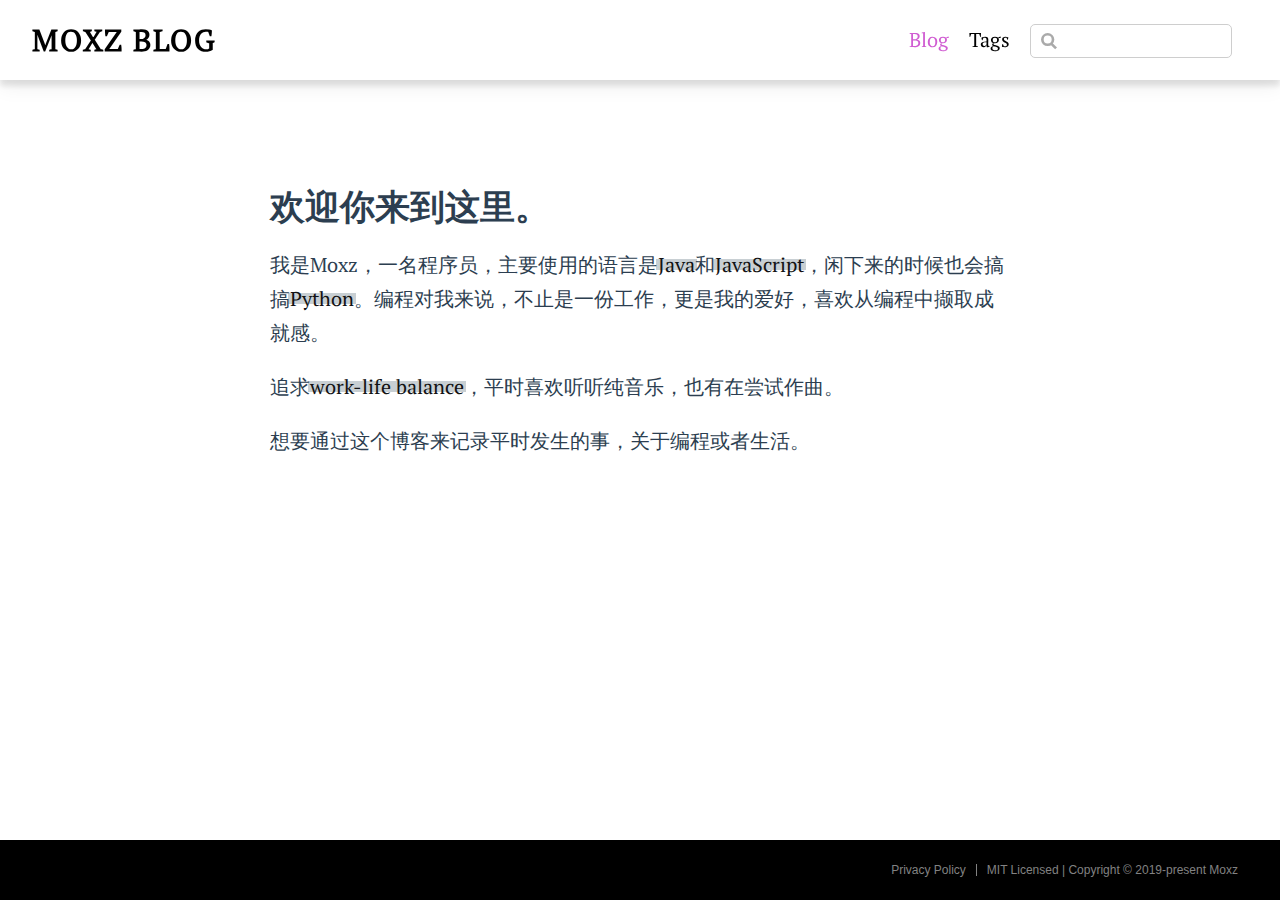
<file: index.html>
<!DOCTYPE html>
<html lang="en-US">
  <head>
    <meta charset="utf-8">
    <meta name="viewport" content="width=device-width,initial-scale=1">
    <title>About | Moxz Blog</title>
    <meta name="generator" content="VuePress 1.7.1">
    <script>
    var _hmt = _hmt || [];
    (function() {
      var hm = document.createElement("script");
      hm.src = "https://hm.baidu.com/hm.js?c838626f612a22725168e1a92aaa438c";
      var s = document.getElementsByTagName("script")[0]; 
      s.parentNode.insertBefore(hm, s);
    })();
    </script>
    <meta name="description" content=" 欢迎你来到这里。

我是Moxz，一名程序员，主要使用的语言是Java和JavaScript，闲下来的时候也会搞搞Python。编程对我来说，不止是一份工作，更是我的爱好，喜欢从编程中撷取成就感。

追求work-life balance，平时喜欢听听纯音乐，也有在尝试作曲。

想要通过 ...">
    <meta name="baidu-site-verification" content="code-C8OyTS1FAY">
    
    <link rel="preload" href="/assets/css/0.styles.69e31e73.css" as="style"><link rel="preload" href="/assets/js/app.d2f1f4ee.js" as="script"><link rel="preload" href="/assets/js/6.86baad8d.js" as="script"><link rel="preload" href="/assets/js/12.d5b0440f.js" as="script"><link rel="preload" href="/assets/js/9.6f8bf260.js" as="script"><link rel="prefetch" href="/assets/js/10.5a75828b.js"><link rel="prefetch" href="/assets/js/11.e4e5bb84.js"><link rel="prefetch" href="/assets/js/13.a19b6f49.js"><link rel="prefetch" href="/assets/js/14.bed357be.js"><link rel="prefetch" href="/assets/js/15.7a4e1b49.js"><link rel="prefetch" href="/assets/js/3.53b9d3bd.js"><link rel="prefetch" href="/assets/js/4.b0b7d7b9.js"><link rel="prefetch" href="/assets/js/5.eaea3094.js"><link rel="prefetch" href="/assets/js/7.b781aead.js"><link rel="prefetch" href="/assets/js/8.c8345aee.js"><link rel="prefetch" href="/assets/js/vuejs-paginate.a1ad9120.js">
    <link rel="stylesheet" href="/assets/css/0.styles.69e31e73.css">
  </head>
  <body>
    <div id="app" data-server-rendered="true"><div id="vuepress-theme-blog__global-layout"><section id="header-wrapper"><header id="header"><div class="header-wrapper"><div class="title"><a href="/" aria-current="page" class="nav-link home-link router-link-exact-active router-link-active">Moxz Blog </a></div> <div class="header-right-wrap"><ul class="nav"><li class="nav-item"><a href="/" aria-current="page" class="nav-link router-link-exact-active router-link-active">Blog</a></li><li class="nav-item"><a href="/tag/" class="nav-link">Tags</a></li></ul> <div class="search-box"><input aria-label="Search" autocomplete="off" spellcheck="false" value=""> <!----></div> <!----></div></div></header></section> <div id="mobile-header"><div class="mobile-header-bar"><div class="mobile-header-title"><a href="/" aria-current="page" class="nav-link mobile-home-link router-link-exact-active router-link-active">Moxz Blog </a> <svg xmlns="http://www.w3.org/2000/svg" width="24" height="24" viewBox="0 0 24 24" fill="none" stroke="currentColor" stroke-width="2" stroke-linecap="round" stroke-linejoin="round" class="feather feather-menu"><line x1="3" y1="12" x2="21" y2="12"></line><line x1="3" y1="6" x2="21" y2="6"></line><line x1="3" y1="18" x2="21" y2="18"></line></svg></div> <div class="mobile-menu-wrapper"><hr class="menu-divider"> <ul class="mobile-nav"><li class="mobile-nav-item"><a href="/" aria-current="page" class="nav-link router-link-exact-active router-link-active">Blog</a></li><li class="mobile-nav-item"><a href="/tag/" class="nav-link">Tags</a></li> <li class="mobile-nav-item"><!----></li></ul></div></div></div> <div class="content-wrapper"><div><div class="content__default" data-v-17408242 data-v-17408242><h1 class="beginning" data-v-17408242> 欢迎你来到这里。</h1> <p data-v-17408242>我是Moxz，一名程序员，主要使用的语言是<a data-v-17408242>Java</a>和<a data-v-17408242>JavaScript</a>，闲下来的时候也会搞搞<a data-v-17408242>Python</a>。编程对我来说，不止是一份工作，更是我的爱好，喜欢从编程中撷取成就感。</p> <p data-v-17408242>追求<a data-v-17408242>work-life balance</a>，平时喜欢听听纯音乐，也有在尝试作曲。</p> <p data-v-17408242>想要通过这个博客来记录平时发生的事，关于编程或者生活。</p></div></div></div> <footer class="footer" data-v-3d9deeb8><div class="footer-left-wrap" data-v-3d9deeb8><ul class="contact" data-v-3d9deeb8></ul></div> <div class="footer-right-wrap" data-v-3d9deeb8><ul class="copyright" data-v-3d9deeb8><li class="copyright-item" data-v-3d9deeb8><a href="https://policies.google.com/privacy?hl=en-US" target="_blank" rel="noopener noreferrer" class="nav-link external" data-v-3d9deeb8>Privacy Policy</a></li><li class="copyright-item" data-v-3d9deeb8>MIT Licensed | Copyright © 2019-present Moxz</li></ul></div></footer></div><div class="global-ui"></div></div>
    <script src="/assets/js/app.d2f1f4ee.js" defer></script><script src="/assets/js/6.86baad8d.js" defer></script><script src="/assets/js/12.d5b0440f.js" defer></script><script src="/assets/js/9.6f8bf260.js" defer></script>
  </body>
</html>
</file>
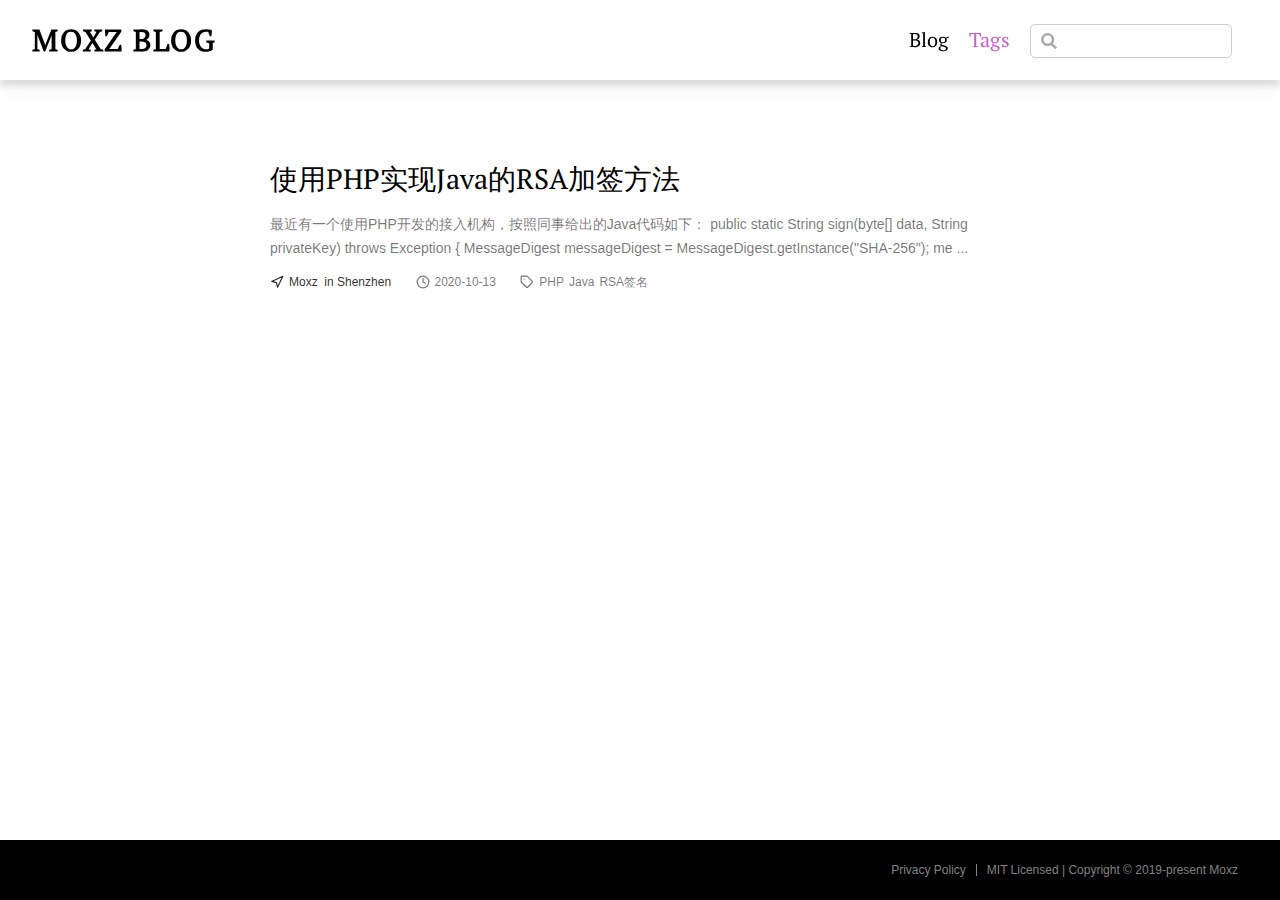
<file: tag/Java/index.html>
<!DOCTYPE html>
<html lang="en-US">
  <head>
    <meta charset="utf-8">
    <meta name="viewport" content="width=device-width,initial-scale=1">
    <title>Java Tag | Moxz Blog</title>
    <meta name="generator" content="VuePress 1.7.1">
    <script>
    var _hmt = _hmt || [];
    (function() {
      var hm = document.createElement("script");
      hm.src = "https://hm.baidu.com/hm.js?c838626f612a22725168e1a92aaa438c";
      var s = document.getElementsByTagName("script")[0]; 
      s.parentNode.insertBefore(hm, s);
    })();
    </script>
    <meta name="description" content="Moxz Blog">
    <meta name="baidu-site-verification" content="code-C8OyTS1FAY">
    
    <link rel="preload" href="/assets/css/0.styles.69e31e73.css" as="style"><link rel="preload" href="/assets/js/app.d2f1f4ee.js" as="script"><link rel="preload" href="/assets/js/6.86baad8d.js" as="script"><link rel="preload" href="/assets/js/12.d5b0440f.js" as="script"><link rel="preload" href="/assets/js/4.b0b7d7b9.js" as="script"><link rel="prefetch" href="/assets/js/10.5a75828b.js"><link rel="prefetch" href="/assets/js/11.e4e5bb84.js"><link rel="prefetch" href="/assets/js/13.a19b6f49.js"><link rel="prefetch" href="/assets/js/14.bed357be.js"><link rel="prefetch" href="/assets/js/15.7a4e1b49.js"><link rel="prefetch" href="/assets/js/3.53b9d3bd.js"><link rel="prefetch" href="/assets/js/5.eaea3094.js"><link rel="prefetch" href="/assets/js/7.b781aead.js"><link rel="prefetch" href="/assets/js/8.c8345aee.js"><link rel="prefetch" href="/assets/js/9.6f8bf260.js"><link rel="prefetch" href="/assets/js/vuejs-paginate.a1ad9120.js">
    <link rel="stylesheet" href="/assets/css/0.styles.69e31e73.css">
  </head>
  <body>
    <div id="app" data-server-rendered="true"><div id="vuepress-theme-blog__global-layout"><section id="header-wrapper"><header id="header"><div class="header-wrapper"><div class="title"><a href="/" class="nav-link home-link">Moxz Blog </a></div> <div class="header-right-wrap"><ul class="nav"><li class="nav-item"><a href="/" class="nav-link">Blog</a></li><li class="nav-item"><a href="/tag/" class="nav-link router-link-active">Tags</a></li></ul> <div class="search-box"><input aria-label="Search" autocomplete="off" spellcheck="false" value=""> <!----></div> <!----></div></div></header></section> <div id="mobile-header"><div class="mobile-header-bar"><div class="mobile-header-title"><a href="/" class="nav-link mobile-home-link">Moxz Blog </a> <svg xmlns="http://www.w3.org/2000/svg" width="24" height="24" viewBox="0 0 24 24" fill="none" stroke="currentColor" stroke-width="2" stroke-linecap="round" stroke-linejoin="round" class="feather feather-menu"><line x1="3" y1="12" x2="21" y2="12"></line><line x1="3" y1="6" x2="21" y2="6"></line><line x1="3" y1="18" x2="21" y2="18"></line></svg></div> <div class="mobile-menu-wrapper"><hr class="menu-divider"> <ul class="mobile-nav"><li class="mobile-nav-item"><a href="/" class="nav-link">Blog</a></li><li class="mobile-nav-item"><a href="/tag/" class="nav-link router-link-active">Tags</a></li> <li class="mobile-nav-item"><!----></li></ul></div></div></div> <div class="content-wrapper"><div><div id="base-list-layout"><div itemscope="itemscope" itemtype="http://schema.org/Blog" class="ui-posts"><article itemprop="blogPost" itemscope="itemscope" itemtype="https://schema.org/BlogPosting" class="ui-post"><meta itemprop="mainEntityOfPage" content="/_program/2020-10-13-rsa-sign-with-php.html"> <header itemprop="name headline" class="ui-post-title"><a href="/_program/2020-10-13-rsa-sign-with-php.html" class="nav-link">使用PHP实现Java的RSA加签方法</a></header> <p itemprop="description" class="ui-post-summary">
        
最近有一个使用PHP开发的接入机构，按照同事给出的Java代码如下：
public static String sign(byte[] data, String privateKey) throws Exception {
    MessageDigest messageDigest = MessageDigest.getInstance(&quot;SHA-256&quot;);
    me ...
      </p> <footer><div itemprop="publisher author" itemtype="http://schema.org/Person" itemscope="itemscope" class="ui-post-meta ui-post-author"><svg xmlns="http://www.w3.org/2000/svg" width="24" height="24" viewBox="0 0 24 24" fill="none" stroke="currentColor" stroke-width="2" stroke-linecap="round" stroke-linejoin="round" class="feather feather-navigation"><polygon points="3 11 22 2 13 21 11 13 3 11"></polygon></svg> <span itemprop="name">Moxz</span> <span itemprop="address">
              in Shenzhen
          </span></div> <div class="ui-post-meta ui-post-date"><svg xmlns="http://www.w3.org/2000/svg" width="24" height="24" viewBox="0 0 24 24" fill="none" stroke="currentColor" stroke-width="2" stroke-linecap="round" stroke-linejoin="round" class="feather feather-clock"><circle cx="12" cy="12" r="10"></circle><polyline points="12 6 12 12 16 14"></polyline></svg> <time pubdate itemprop="datePublished" datetime="2020-10-13T00:00:00.000Z">
            2020-10-13
          </time></div> <div itemprop="keywords" class="ui-post-meta ui-post-tag"><svg xmlns="http://www.w3.org/2000/svg" width="24" height="24" viewBox="0 0 24 24" fill="none" stroke="currentColor" stroke-width="2" stroke-linecap="round" stroke-linejoin="round" class="feather feather-tag"><path d="M20.59 13.41l-7.17 7.17a2 2 0 0 1-2.83 0L2 12V2h10l8.59 8.59a2 2 0 0 1 0 2.82z"></path><line x1="7" y1="7" x2="7" y2="7"></line></svg> <a href="/tag/PHP">
            PHP
          </a><a href="/tag/Java" aria-current="page" class="router-link-exact-active router-link-active">
            Java
          </a><a href="/tag/RSA签名">
            RSA签名
          </a></div></footer></article></div> <!----></div></div></div> <footer class="footer" data-v-3d9deeb8><div class="footer-left-wrap" data-v-3d9deeb8><ul class="contact" data-v-3d9deeb8></ul></div> <div class="footer-right-wrap" data-v-3d9deeb8><ul class="copyright" data-v-3d9deeb8><li class="copyright-item" data-v-3d9deeb8><a href="https://policies.google.com/privacy?hl=en-US" target="_blank" rel="noopener noreferrer" class="nav-link external" data-v-3d9deeb8>Privacy Policy</a></li><li class="copyright-item" data-v-3d9deeb8>MIT Licensed | Copyright © 2019-present Moxz</li></ul></div></footer></div><div class="global-ui"></div></div>
    <script src="/assets/js/app.d2f1f4ee.js" defer></script><script src="/assets/js/6.86baad8d.js" defer></script><script src="/assets/js/12.d5b0440f.js" defer></script><script src="/assets/js/4.b0b7d7b9.js" defer></script>
  </body>
</html>
</file>
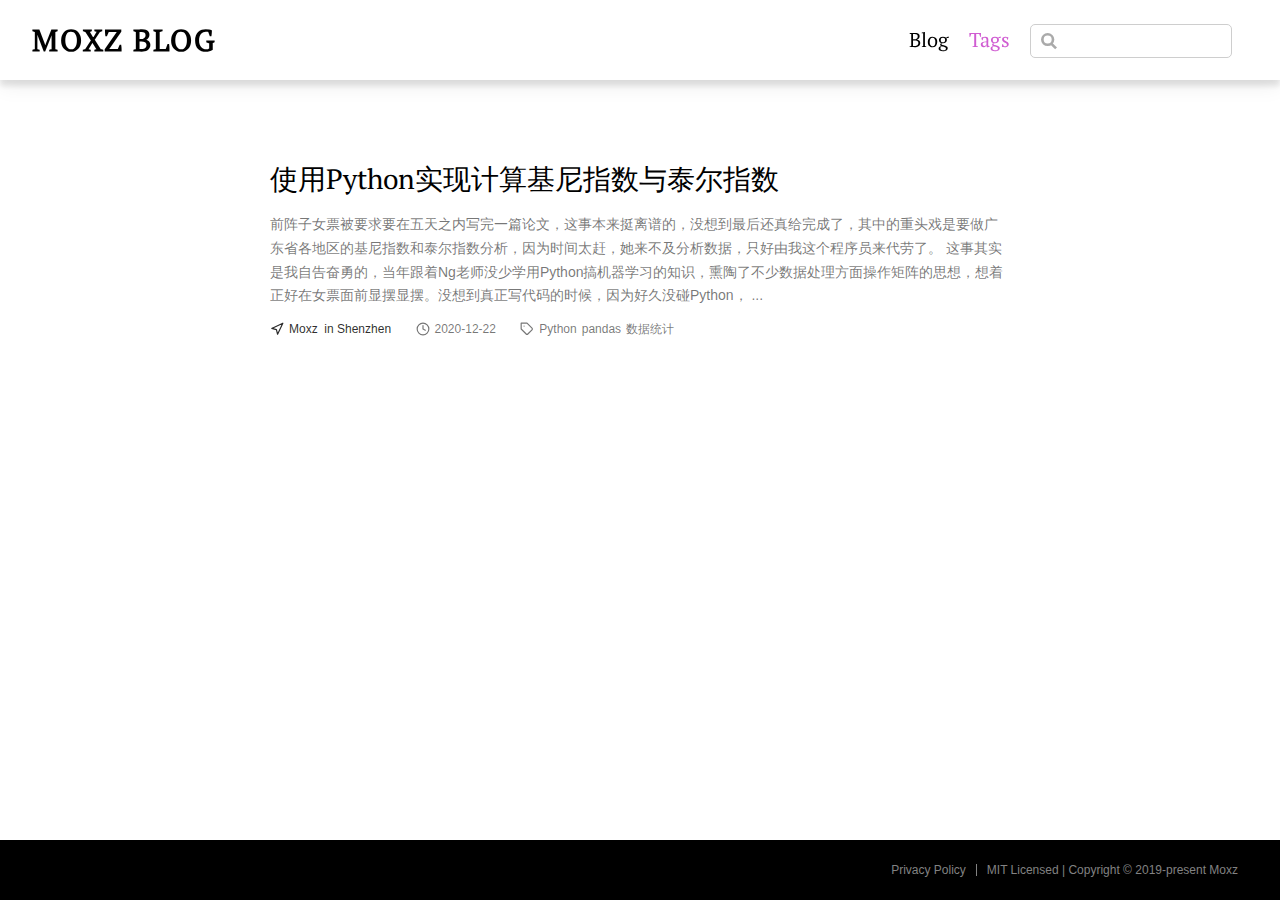
<file: tag/pandas/index.html>
<!DOCTYPE html>
<html lang="en-US">
  <head>
    <meta charset="utf-8">
    <meta name="viewport" content="width=device-width,initial-scale=1">
    <title>pandas Tag | Moxz Blog</title>
    <meta name="generator" content="VuePress 1.7.1">
    <script>
    var _hmt = _hmt || [];
    (function() {
      var hm = document.createElement("script");
      hm.src = "https://hm.baidu.com/hm.js?c838626f612a22725168e1a92aaa438c";
      var s = document.getElementsByTagName("script")[0]; 
      s.parentNode.insertBefore(hm, s);
    })();
    </script>
    <meta name="description" content="Moxz Blog">
    <meta name="baidu-site-verification" content="code-C8OyTS1FAY">
    
    <link rel="preload" href="/assets/css/0.styles.69e31e73.css" as="style"><link rel="preload" href="/assets/js/app.d2f1f4ee.js" as="script"><link rel="preload" href="/assets/js/6.86baad8d.js" as="script"><link rel="preload" href="/assets/js/12.d5b0440f.js" as="script"><link rel="preload" href="/assets/js/4.b0b7d7b9.js" as="script"><link rel="prefetch" href="/assets/js/10.5a75828b.js"><link rel="prefetch" href="/assets/js/11.e4e5bb84.js"><link rel="prefetch" href="/assets/js/13.a19b6f49.js"><link rel="prefetch" href="/assets/js/14.bed357be.js"><link rel="prefetch" href="/assets/js/15.7a4e1b49.js"><link rel="prefetch" href="/assets/js/3.53b9d3bd.js"><link rel="prefetch" href="/assets/js/5.eaea3094.js"><link rel="prefetch" href="/assets/js/7.b781aead.js"><link rel="prefetch" href="/assets/js/8.c8345aee.js"><link rel="prefetch" href="/assets/js/9.6f8bf260.js"><link rel="prefetch" href="/assets/js/vuejs-paginate.a1ad9120.js">
    <link rel="stylesheet" href="/assets/css/0.styles.69e31e73.css">
  </head>
  <body>
    <div id="app" data-server-rendered="true"><div id="vuepress-theme-blog__global-layout"><section id="header-wrapper"><header id="header"><div class="header-wrapper"><div class="title"><a href="/" class="nav-link home-link">Moxz Blog </a></div> <div class="header-right-wrap"><ul class="nav"><li class="nav-item"><a href="/" class="nav-link">Blog</a></li><li class="nav-item"><a href="/tag/" class="nav-link router-link-active">Tags</a></li></ul> <div class="search-box"><input aria-label="Search" autocomplete="off" spellcheck="false" value=""> <!----></div> <!----></div></div></header></section> <div id="mobile-header"><div class="mobile-header-bar"><div class="mobile-header-title"><a href="/" class="nav-link mobile-home-link">Moxz Blog </a> <svg xmlns="http://www.w3.org/2000/svg" width="24" height="24" viewBox="0 0 24 24" fill="none" stroke="currentColor" stroke-width="2" stroke-linecap="round" stroke-linejoin="round" class="feather feather-menu"><line x1="3" y1="12" x2="21" y2="12"></line><line x1="3" y1="6" x2="21" y2="6"></line><line x1="3" y1="18" x2="21" y2="18"></line></svg></div> <div class="mobile-menu-wrapper"><hr class="menu-divider"> <ul class="mobile-nav"><li class="mobile-nav-item"><a href="/" class="nav-link">Blog</a></li><li class="mobile-nav-item"><a href="/tag/" class="nav-link router-link-active">Tags</a></li> <li class="mobile-nav-item"><!----></li></ul></div></div></div> <div class="content-wrapper"><div><div id="base-list-layout"><div itemscope="itemscope" itemtype="http://schema.org/Blog" class="ui-posts"><article itemprop="blogPost" itemscope="itemscope" itemtype="https://schema.org/BlogPosting" class="ui-post"><meta itemprop="mainEntityOfPage" content="/_program/2020-12-22-gini-and-theil-with-python.html"> <header itemprop="name headline" class="ui-post-title"><a href="/_program/2020-12-22-gini-and-theil-with-python.html" class="nav-link">使用Python实现计算基尼指数与泰尔指数</a></header> <p itemprop="description" class="ui-post-summary">
        
前阵子女票被要求要在五天之内写完一篇论文，这事本来挺离谱的，没想到最后还真给完成了，其中的重头戏是要做广东省各地区的基尼指数和泰尔指数分析，因为时间太赶，她来不及分析数据，只好由我这个程序员来代劳了。

这事其实是我自告奋勇的，当年跟着Ng老师没少学用Python搞机器学习的知识，熏陶了不少数据处理方面操作矩阵的思想，想着正好在女票面前显摆显摆。没想到真正写代码的时候，因为好久没碰Python， ...
      </p> <footer><div itemprop="publisher author" itemtype="http://schema.org/Person" itemscope="itemscope" class="ui-post-meta ui-post-author"><svg xmlns="http://www.w3.org/2000/svg" width="24" height="24" viewBox="0 0 24 24" fill="none" stroke="currentColor" stroke-width="2" stroke-linecap="round" stroke-linejoin="round" class="feather feather-navigation"><polygon points="3 11 22 2 13 21 11 13 3 11"></polygon></svg> <span itemprop="name">Moxz</span> <span itemprop="address">
              in Shenzhen
          </span></div> <div class="ui-post-meta ui-post-date"><svg xmlns="http://www.w3.org/2000/svg" width="24" height="24" viewBox="0 0 24 24" fill="none" stroke="currentColor" stroke-width="2" stroke-linecap="round" stroke-linejoin="round" class="feather feather-clock"><circle cx="12" cy="12" r="10"></circle><polyline points="12 6 12 12 16 14"></polyline></svg> <time pubdate itemprop="datePublished" datetime="2020-12-22T00:00:00.000Z">
            2020-12-22
          </time></div> <div itemprop="keywords" class="ui-post-meta ui-post-tag"><svg xmlns="http://www.w3.org/2000/svg" width="24" height="24" viewBox="0 0 24 24" fill="none" stroke="currentColor" stroke-width="2" stroke-linecap="round" stroke-linejoin="round" class="feather feather-tag"><path d="M20.59 13.41l-7.17 7.17a2 2 0 0 1-2.83 0L2 12V2h10l8.59 8.59a2 2 0 0 1 0 2.82z"></path><line x1="7" y1="7" x2="7" y2="7"></line></svg> <a href="/tag/Python">
            Python
          </a><a href="/tag/pandas" aria-current="page" class="router-link-exact-active router-link-active">
            pandas
          </a><a href="/tag/数据统计">
            数据统计
          </a></div></footer></article></div> <!----></div></div></div> <footer class="footer" data-v-3d9deeb8><div class="footer-left-wrap" data-v-3d9deeb8><ul class="contact" data-v-3d9deeb8></ul></div> <div class="footer-right-wrap" data-v-3d9deeb8><ul class="copyright" data-v-3d9deeb8><li class="copyright-item" data-v-3d9deeb8><a href="https://policies.google.com/privacy?hl=en-US" target="_blank" rel="noopener noreferrer" class="nav-link external" data-v-3d9deeb8>Privacy Policy</a></li><li class="copyright-item" data-v-3d9deeb8>MIT Licensed | Copyright © 2019-present Moxz</li></ul></div></footer></div><div class="global-ui"></div></div>
    <script src="/assets/js/app.d2f1f4ee.js" defer></script><script src="/assets/js/6.86baad8d.js" defer></script><script src="/assets/js/12.d5b0440f.js" defer></script><script src="/assets/js/4.b0b7d7b9.js" defer></script>
  </body>
</html>
</file>
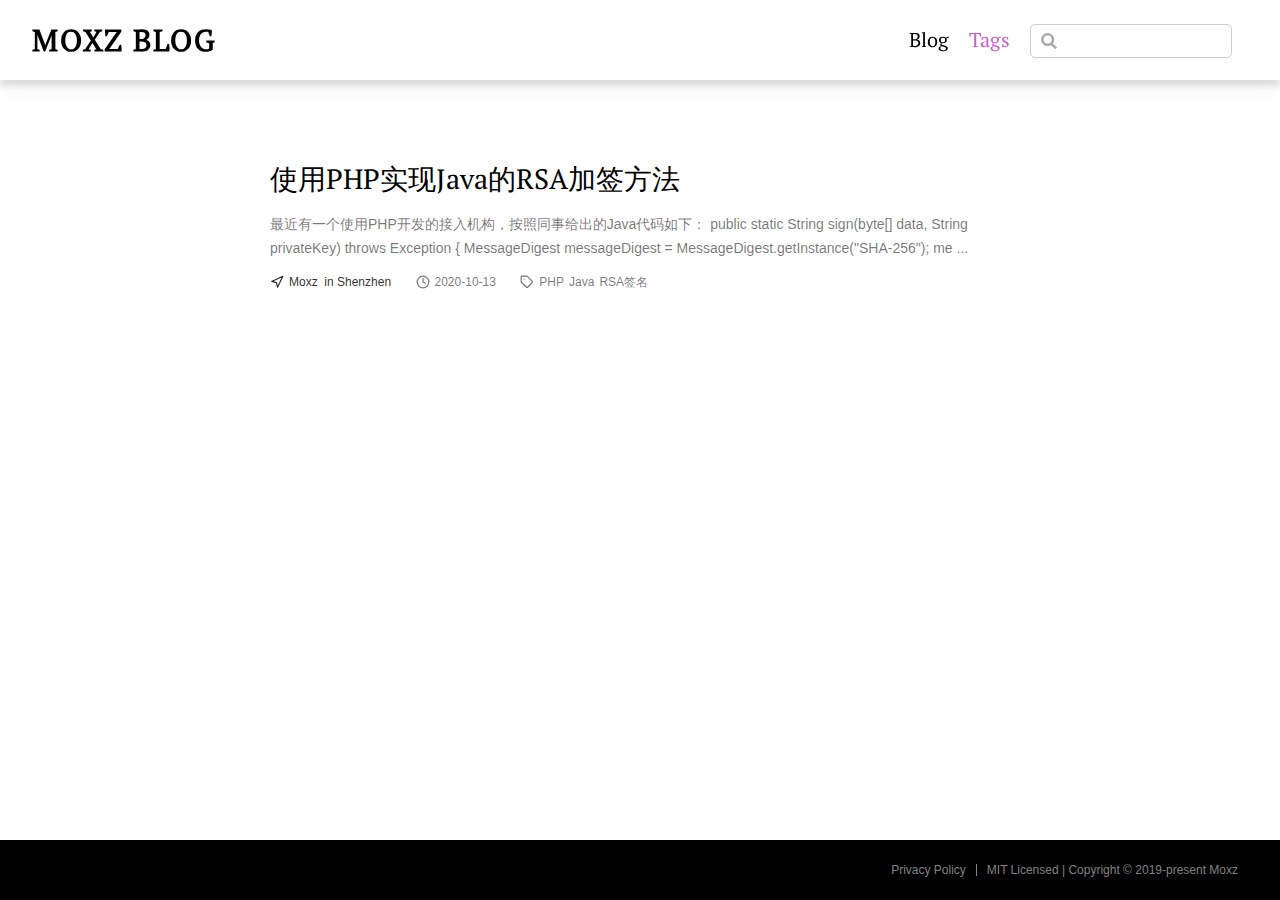
<file: tag/PHP/index.html>
<!DOCTYPE html>
<html lang="en-US">
  <head>
    <meta charset="utf-8">
    <meta name="viewport" content="width=device-width,initial-scale=1">
    <title>PHP Tag | Moxz Blog</title>
    <meta name="generator" content="VuePress 1.7.1">
    <script>
    var _hmt = _hmt || [];
    (function() {
      var hm = document.createElement("script");
      hm.src = "https://hm.baidu.com/hm.js?c838626f612a22725168e1a92aaa438c";
      var s = document.getElementsByTagName("script")[0]; 
      s.parentNode.insertBefore(hm, s);
    })();
    </script>
    <meta name="description" content="Moxz Blog">
    <meta name="baidu-site-verification" content="code-C8OyTS1FAY">
    
    <link rel="preload" href="/assets/css/0.styles.69e31e73.css" as="style"><link rel="preload" href="/assets/js/app.d2f1f4ee.js" as="script"><link rel="preload" href="/assets/js/6.86baad8d.js" as="script"><link rel="preload" href="/assets/js/12.d5b0440f.js" as="script"><link rel="preload" href="/assets/js/4.b0b7d7b9.js" as="script"><link rel="prefetch" href="/assets/js/10.5a75828b.js"><link rel="prefetch" href="/assets/js/11.e4e5bb84.js"><link rel="prefetch" href="/assets/js/13.a19b6f49.js"><link rel="prefetch" href="/assets/js/14.bed357be.js"><link rel="prefetch" href="/assets/js/15.7a4e1b49.js"><link rel="prefetch" href="/assets/js/3.53b9d3bd.js"><link rel="prefetch" href="/assets/js/5.eaea3094.js"><link rel="prefetch" href="/assets/js/7.b781aead.js"><link rel="prefetch" href="/assets/js/8.c8345aee.js"><link rel="prefetch" href="/assets/js/9.6f8bf260.js"><link rel="prefetch" href="/assets/js/vuejs-paginate.a1ad9120.js">
    <link rel="stylesheet" href="/assets/css/0.styles.69e31e73.css">
  </head>
  <body>
    <div id="app" data-server-rendered="true"><div id="vuepress-theme-blog__global-layout"><section id="header-wrapper"><header id="header"><div class="header-wrapper"><div class="title"><a href="/" class="nav-link home-link">Moxz Blog </a></div> <div class="header-right-wrap"><ul class="nav"><li class="nav-item"><a href="/" class="nav-link">Blog</a></li><li class="nav-item"><a href="/tag/" class="nav-link router-link-active">Tags</a></li></ul> <div class="search-box"><input aria-label="Search" autocomplete="off" spellcheck="false" value=""> <!----></div> <!----></div></div></header></section> <div id="mobile-header"><div class="mobile-header-bar"><div class="mobile-header-title"><a href="/" class="nav-link mobile-home-link">Moxz Blog </a> <svg xmlns="http://www.w3.org/2000/svg" width="24" height="24" viewBox="0 0 24 24" fill="none" stroke="currentColor" stroke-width="2" stroke-linecap="round" stroke-linejoin="round" class="feather feather-menu"><line x1="3" y1="12" x2="21" y2="12"></line><line x1="3" y1="6" x2="21" y2="6"></line><line x1="3" y1="18" x2="21" y2="18"></line></svg></div> <div class="mobile-menu-wrapper"><hr class="menu-divider"> <ul class="mobile-nav"><li class="mobile-nav-item"><a href="/" class="nav-link">Blog</a></li><li class="mobile-nav-item"><a href="/tag/" class="nav-link router-link-active">Tags</a></li> <li class="mobile-nav-item"><!----></li></ul></div></div></div> <div class="content-wrapper"><div><div id="base-list-layout"><div itemscope="itemscope" itemtype="http://schema.org/Blog" class="ui-posts"><article itemprop="blogPost" itemscope="itemscope" itemtype="https://schema.org/BlogPosting" class="ui-post"><meta itemprop="mainEntityOfPage" content="/_program/2020-10-13-rsa-sign-with-php.html"> <header itemprop="name headline" class="ui-post-title"><a href="/_program/2020-10-13-rsa-sign-with-php.html" class="nav-link">使用PHP实现Java的RSA加签方法</a></header> <p itemprop="description" class="ui-post-summary">
        
最近有一个使用PHP开发的接入机构，按照同事给出的Java代码如下：
public static String sign(byte[] data, String privateKey) throws Exception {
    MessageDigest messageDigest = MessageDigest.getInstance(&quot;SHA-256&quot;);
    me ...
      </p> <footer><div itemprop="publisher author" itemtype="http://schema.org/Person" itemscope="itemscope" class="ui-post-meta ui-post-author"><svg xmlns="http://www.w3.org/2000/svg" width="24" height="24" viewBox="0 0 24 24" fill="none" stroke="currentColor" stroke-width="2" stroke-linecap="round" stroke-linejoin="round" class="feather feather-navigation"><polygon points="3 11 22 2 13 21 11 13 3 11"></polygon></svg> <span itemprop="name">Moxz</span> <span itemprop="address">
              in Shenzhen
          </span></div> <div class="ui-post-meta ui-post-date"><svg xmlns="http://www.w3.org/2000/svg" width="24" height="24" viewBox="0 0 24 24" fill="none" stroke="currentColor" stroke-width="2" stroke-linecap="round" stroke-linejoin="round" class="feather feather-clock"><circle cx="12" cy="12" r="10"></circle><polyline points="12 6 12 12 16 14"></polyline></svg> <time pubdate itemprop="datePublished" datetime="2020-10-13T00:00:00.000Z">
            2020-10-13
          </time></div> <div itemprop="keywords" class="ui-post-meta ui-post-tag"><svg xmlns="http://www.w3.org/2000/svg" width="24" height="24" viewBox="0 0 24 24" fill="none" stroke="currentColor" stroke-width="2" stroke-linecap="round" stroke-linejoin="round" class="feather feather-tag"><path d="M20.59 13.41l-7.17 7.17a2 2 0 0 1-2.83 0L2 12V2h10l8.59 8.59a2 2 0 0 1 0 2.82z"></path><line x1="7" y1="7" x2="7" y2="7"></line></svg> <a href="/tag/PHP" aria-current="page" class="router-link-exact-active router-link-active">
            PHP
          </a><a href="/tag/Java">
            Java
          </a><a href="/tag/RSA签名">
            RSA签名
          </a></div></footer></article></div> <!----></div></div></div> <footer class="footer" data-v-3d9deeb8><div class="footer-left-wrap" data-v-3d9deeb8><ul class="contact" data-v-3d9deeb8></ul></div> <div class="footer-right-wrap" data-v-3d9deeb8><ul class="copyright" data-v-3d9deeb8><li class="copyright-item" data-v-3d9deeb8><a href="https://policies.google.com/privacy?hl=en-US" target="_blank" rel="noopener noreferrer" class="nav-link external" data-v-3d9deeb8>Privacy Policy</a></li><li class="copyright-item" data-v-3d9deeb8>MIT Licensed | Copyright © 2019-present Moxz</li></ul></div></footer></div><div class="global-ui"></div></div>
    <script src="/assets/js/app.d2f1f4ee.js" defer></script><script src="/assets/js/6.86baad8d.js" defer></script><script src="/assets/js/12.d5b0440f.js" defer></script><script src="/assets/js/4.b0b7d7b9.js" defer></script>
  </body>
</html>
</file>
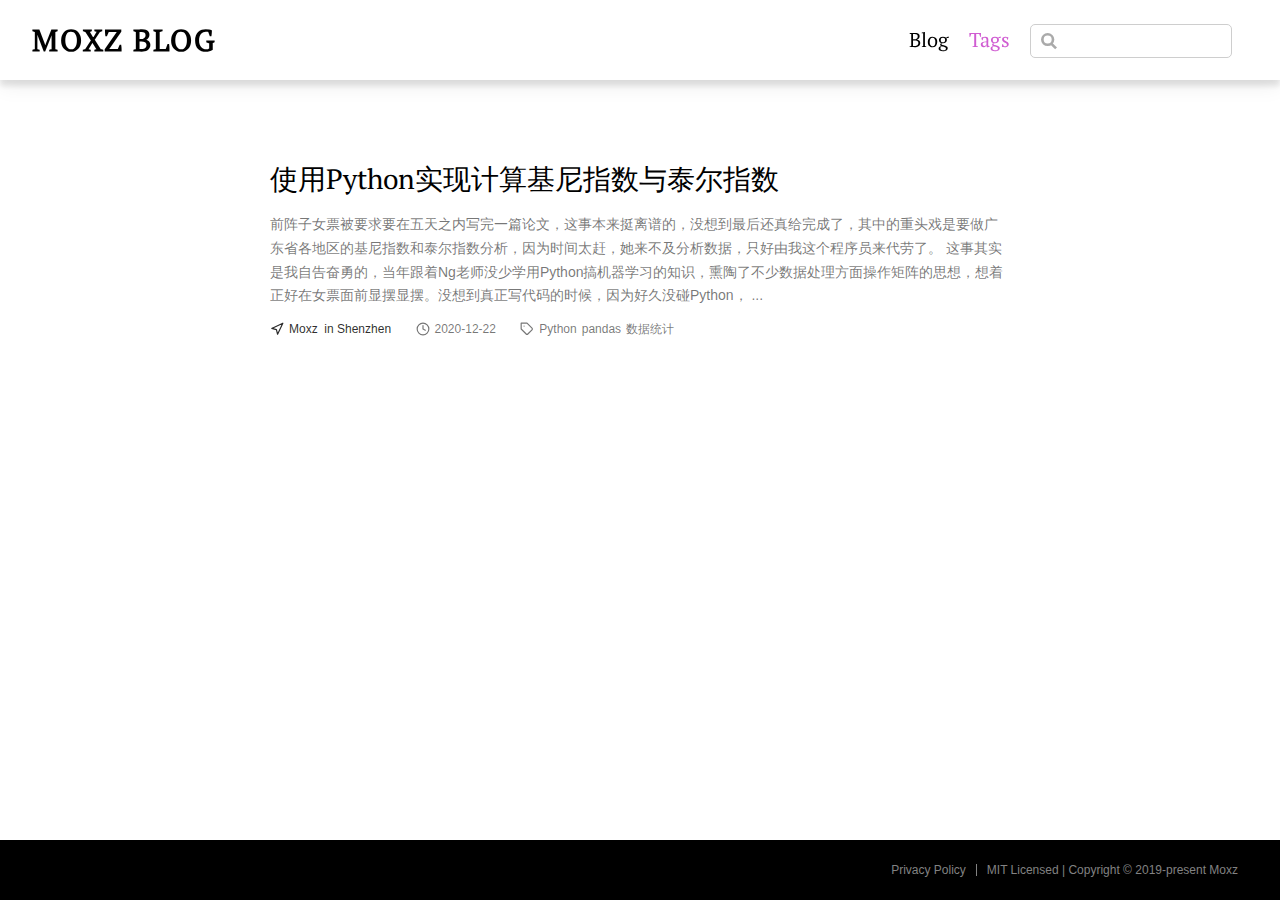
<file: tag/Python/index.html>
<!DOCTYPE html>
<html lang="en-US">
  <head>
    <meta charset="utf-8">
    <meta name="viewport" content="width=device-width,initial-scale=1">
    <title>Python Tag | Moxz Blog</title>
    <meta name="generator" content="VuePress 1.7.1">
    <script>
    var _hmt = _hmt || [];
    (function() {
      var hm = document.createElement("script");
      hm.src = "https://hm.baidu.com/hm.js?c838626f612a22725168e1a92aaa438c";
      var s = document.getElementsByTagName("script")[0]; 
      s.parentNode.insertBefore(hm, s);
    })();
    </script>
    <meta name="description" content="Moxz Blog">
    <meta name="baidu-site-verification" content="code-C8OyTS1FAY">
    
    <link rel="preload" href="/assets/css/0.styles.69e31e73.css" as="style"><link rel="preload" href="/assets/js/app.d2f1f4ee.js" as="script"><link rel="preload" href="/assets/js/6.86baad8d.js" as="script"><link rel="preload" href="/assets/js/12.d5b0440f.js" as="script"><link rel="preload" href="/assets/js/4.b0b7d7b9.js" as="script"><link rel="prefetch" href="/assets/js/10.5a75828b.js"><link rel="prefetch" href="/assets/js/11.e4e5bb84.js"><link rel="prefetch" href="/assets/js/13.a19b6f49.js"><link rel="prefetch" href="/assets/js/14.bed357be.js"><link rel="prefetch" href="/assets/js/15.7a4e1b49.js"><link rel="prefetch" href="/assets/js/3.53b9d3bd.js"><link rel="prefetch" href="/assets/js/5.eaea3094.js"><link rel="prefetch" href="/assets/js/7.b781aead.js"><link rel="prefetch" href="/assets/js/8.c8345aee.js"><link rel="prefetch" href="/assets/js/9.6f8bf260.js"><link rel="prefetch" href="/assets/js/vuejs-paginate.a1ad9120.js">
    <link rel="stylesheet" href="/assets/css/0.styles.69e31e73.css">
  </head>
  <body>
    <div id="app" data-server-rendered="true"><div id="vuepress-theme-blog__global-layout"><section id="header-wrapper"><header id="header"><div class="header-wrapper"><div class="title"><a href="/" class="nav-link home-link">Moxz Blog </a></div> <div class="header-right-wrap"><ul class="nav"><li class="nav-item"><a href="/" class="nav-link">Blog</a></li><li class="nav-item"><a href="/tag/" class="nav-link router-link-active">Tags</a></li></ul> <div class="search-box"><input aria-label="Search" autocomplete="off" spellcheck="false" value=""> <!----></div> <!----></div></div></header></section> <div id="mobile-header"><div class="mobile-header-bar"><div class="mobile-header-title"><a href="/" class="nav-link mobile-home-link">Moxz Blog </a> <svg xmlns="http://www.w3.org/2000/svg" width="24" height="24" viewBox="0 0 24 24" fill="none" stroke="currentColor" stroke-width="2" stroke-linecap="round" stroke-linejoin="round" class="feather feather-menu"><line x1="3" y1="12" x2="21" y2="12"></line><line x1="3" y1="6" x2="21" y2="6"></line><line x1="3" y1="18" x2="21" y2="18"></line></svg></div> <div class="mobile-menu-wrapper"><hr class="menu-divider"> <ul class="mobile-nav"><li class="mobile-nav-item"><a href="/" class="nav-link">Blog</a></li><li class="mobile-nav-item"><a href="/tag/" class="nav-link router-link-active">Tags</a></li> <li class="mobile-nav-item"><!----></li></ul></div></div></div> <div class="content-wrapper"><div><div id="base-list-layout"><div itemscope="itemscope" itemtype="http://schema.org/Blog" class="ui-posts"><article itemprop="blogPost" itemscope="itemscope" itemtype="https://schema.org/BlogPosting" class="ui-post"><meta itemprop="mainEntityOfPage" content="/_program/2020-12-22-gini-and-theil-with-python.html"> <header itemprop="name headline" class="ui-post-title"><a href="/_program/2020-12-22-gini-and-theil-with-python.html" class="nav-link">使用Python实现计算基尼指数与泰尔指数</a></header> <p itemprop="description" class="ui-post-summary">
        
前阵子女票被要求要在五天之内写完一篇论文，这事本来挺离谱的，没想到最后还真给完成了，其中的重头戏是要做广东省各地区的基尼指数和泰尔指数分析，因为时间太赶，她来不及分析数据，只好由我这个程序员来代劳了。

这事其实是我自告奋勇的，当年跟着Ng老师没少学用Python搞机器学习的知识，熏陶了不少数据处理方面操作矩阵的思想，想着正好在女票面前显摆显摆。没想到真正写代码的时候，因为好久没碰Python， ...
      </p> <footer><div itemprop="publisher author" itemtype="http://schema.org/Person" itemscope="itemscope" class="ui-post-meta ui-post-author"><svg xmlns="http://www.w3.org/2000/svg" width="24" height="24" viewBox="0 0 24 24" fill="none" stroke="currentColor" stroke-width="2" stroke-linecap="round" stroke-linejoin="round" class="feather feather-navigation"><polygon points="3 11 22 2 13 21 11 13 3 11"></polygon></svg> <span itemprop="name">Moxz</span> <span itemprop="address">
              in Shenzhen
          </span></div> <div class="ui-post-meta ui-post-date"><svg xmlns="http://www.w3.org/2000/svg" width="24" height="24" viewBox="0 0 24 24" fill="none" stroke="currentColor" stroke-width="2" stroke-linecap="round" stroke-linejoin="round" class="feather feather-clock"><circle cx="12" cy="12" r="10"></circle><polyline points="12 6 12 12 16 14"></polyline></svg> <time pubdate itemprop="datePublished" datetime="2020-12-22T00:00:00.000Z">
            2020-12-22
          </time></div> <div itemprop="keywords" class="ui-post-meta ui-post-tag"><svg xmlns="http://www.w3.org/2000/svg" width="24" height="24" viewBox="0 0 24 24" fill="none" stroke="currentColor" stroke-width="2" stroke-linecap="round" stroke-linejoin="round" class="feather feather-tag"><path d="M20.59 13.41l-7.17 7.17a2 2 0 0 1-2.83 0L2 12V2h10l8.59 8.59a2 2 0 0 1 0 2.82z"></path><line x1="7" y1="7" x2="7" y2="7"></line></svg> <a href="/tag/Python" aria-current="page" class="router-link-exact-active router-link-active">
            Python
          </a><a href="/tag/pandas">
            pandas
          </a><a href="/tag/数据统计">
            数据统计
          </a></div></footer></article></div> <!----></div></div></div> <footer class="footer" data-v-3d9deeb8><div class="footer-left-wrap" data-v-3d9deeb8><ul class="contact" data-v-3d9deeb8></ul></div> <div class="footer-right-wrap" data-v-3d9deeb8><ul class="copyright" data-v-3d9deeb8><li class="copyright-item" data-v-3d9deeb8><a href="https://policies.google.com/privacy?hl=en-US" target="_blank" rel="noopener noreferrer" class="nav-link external" data-v-3d9deeb8>Privacy Policy</a></li><li class="copyright-item" data-v-3d9deeb8>MIT Licensed | Copyright © 2019-present Moxz</li></ul></div></footer></div><div class="global-ui"></div></div>
    <script src="/assets/js/app.d2f1f4ee.js" defer></script><script src="/assets/js/6.86baad8d.js" defer></script><script src="/assets/js/12.d5b0440f.js" defer></script><script src="/assets/js/4.b0b7d7b9.js" defer></script>
  </body>
</html>
</file>
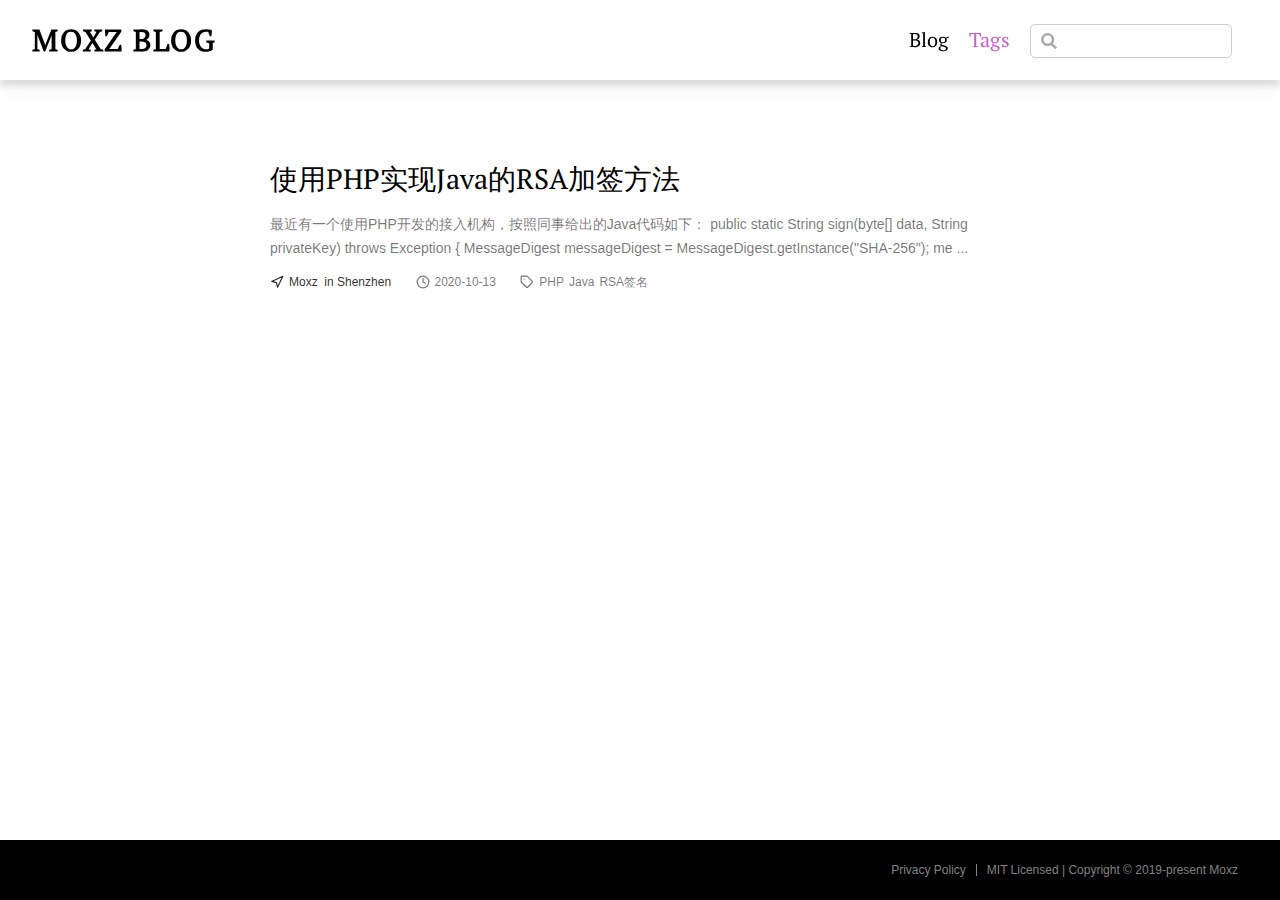
<file: tag/RSA签名/index.html>
<!DOCTYPE html>
<html lang="en-US">
  <head>
    <meta charset="utf-8">
    <meta name="viewport" content="width=device-width,initial-scale=1">
    <title>RSA签名 Tag | Moxz Blog</title>
    <meta name="generator" content="VuePress 1.7.1">
    <script>
    var _hmt = _hmt || [];
    (function() {
      var hm = document.createElement("script");
      hm.src = "https://hm.baidu.com/hm.js?c838626f612a22725168e1a92aaa438c";
      var s = document.getElementsByTagName("script")[0]; 
      s.parentNode.insertBefore(hm, s);
    })();
    </script>
    <meta name="description" content="Moxz Blog">
    <meta name="baidu-site-verification" content="code-C8OyTS1FAY">
    
    <link rel="preload" href="/assets/css/0.styles.69e31e73.css" as="style"><link rel="preload" href="/assets/js/app.d2f1f4ee.js" as="script"><link rel="preload" href="/assets/js/6.86baad8d.js" as="script"><link rel="preload" href="/assets/js/12.d5b0440f.js" as="script"><link rel="preload" href="/assets/js/4.b0b7d7b9.js" as="script"><link rel="prefetch" href="/assets/js/10.5a75828b.js"><link rel="prefetch" href="/assets/js/11.e4e5bb84.js"><link rel="prefetch" href="/assets/js/13.a19b6f49.js"><link rel="prefetch" href="/assets/js/14.bed357be.js"><link rel="prefetch" href="/assets/js/15.7a4e1b49.js"><link rel="prefetch" href="/assets/js/3.53b9d3bd.js"><link rel="prefetch" href="/assets/js/5.eaea3094.js"><link rel="prefetch" href="/assets/js/7.b781aead.js"><link rel="prefetch" href="/assets/js/8.c8345aee.js"><link rel="prefetch" href="/assets/js/9.6f8bf260.js"><link rel="prefetch" href="/assets/js/vuejs-paginate.a1ad9120.js">
    <link rel="stylesheet" href="/assets/css/0.styles.69e31e73.css">
  </head>
  <body>
    <div id="app" data-server-rendered="true"><div id="vuepress-theme-blog__global-layout"><section id="header-wrapper"><header id="header"><div class="header-wrapper"><div class="title"><a href="/" class="nav-link home-link">Moxz Blog </a></div> <div class="header-right-wrap"><ul class="nav"><li class="nav-item"><a href="/" class="nav-link">Blog</a></li><li class="nav-item"><a href="/tag/" class="nav-link router-link-active">Tags</a></li></ul> <div class="search-box"><input aria-label="Search" autocomplete="off" spellcheck="false" value=""> <!----></div> <!----></div></div></header></section> <div id="mobile-header"><div class="mobile-header-bar"><div class="mobile-header-title"><a href="/" class="nav-link mobile-home-link">Moxz Blog </a> <svg xmlns="http://www.w3.org/2000/svg" width="24" height="24" viewBox="0 0 24 24" fill="none" stroke="currentColor" stroke-width="2" stroke-linecap="round" stroke-linejoin="round" class="feather feather-menu"><line x1="3" y1="12" x2="21" y2="12"></line><line x1="3" y1="6" x2="21" y2="6"></line><line x1="3" y1="18" x2="21" y2="18"></line></svg></div> <div class="mobile-menu-wrapper"><hr class="menu-divider"> <ul class="mobile-nav"><li class="mobile-nav-item"><a href="/" class="nav-link">Blog</a></li><li class="mobile-nav-item"><a href="/tag/" class="nav-link router-link-active">Tags</a></li> <li class="mobile-nav-item"><!----></li></ul></div></div></div> <div class="content-wrapper"><div><div id="base-list-layout"><div itemscope="itemscope" itemtype="http://schema.org/Blog" class="ui-posts"><article itemprop="blogPost" itemscope="itemscope" itemtype="https://schema.org/BlogPosting" class="ui-post"><meta itemprop="mainEntityOfPage" content="/_program/2020-10-13-rsa-sign-with-php.html"> <header itemprop="name headline" class="ui-post-title"><a href="/_program/2020-10-13-rsa-sign-with-php.html" class="nav-link">使用PHP实现Java的RSA加签方法</a></header> <p itemprop="description" class="ui-post-summary">
        
最近有一个使用PHP开发的接入机构，按照同事给出的Java代码如下：
public static String sign(byte[] data, String privateKey) throws Exception {
    MessageDigest messageDigest = MessageDigest.getInstance(&quot;SHA-256&quot;);
    me ...
      </p> <footer><div itemprop="publisher author" itemtype="http://schema.org/Person" itemscope="itemscope" class="ui-post-meta ui-post-author"><svg xmlns="http://www.w3.org/2000/svg" width="24" height="24" viewBox="0 0 24 24" fill="none" stroke="currentColor" stroke-width="2" stroke-linecap="round" stroke-linejoin="round" class="feather feather-navigation"><polygon points="3 11 22 2 13 21 11 13 3 11"></polygon></svg> <span itemprop="name">Moxz</span> <span itemprop="address">
              in Shenzhen
          </span></div> <div class="ui-post-meta ui-post-date"><svg xmlns="http://www.w3.org/2000/svg" width="24" height="24" viewBox="0 0 24 24" fill="none" stroke="currentColor" stroke-width="2" stroke-linecap="round" stroke-linejoin="round" class="feather feather-clock"><circle cx="12" cy="12" r="10"></circle><polyline points="12 6 12 12 16 14"></polyline></svg> <time pubdate itemprop="datePublished" datetime="2020-10-13T00:00:00.000Z">
            2020-10-13
          </time></div> <div itemprop="keywords" class="ui-post-meta ui-post-tag"><svg xmlns="http://www.w3.org/2000/svg" width="24" height="24" viewBox="0 0 24 24" fill="none" stroke="currentColor" stroke-width="2" stroke-linecap="round" stroke-linejoin="round" class="feather feather-tag"><path d="M20.59 13.41l-7.17 7.17a2 2 0 0 1-2.83 0L2 12V2h10l8.59 8.59a2 2 0 0 1 0 2.82z"></path><line x1="7" y1="7" x2="7" y2="7"></line></svg> <a href="/tag/PHP">
            PHP
          </a><a href="/tag/Java">
            Java
          </a><a href="/tag/RSA签名" aria-current="page" class="router-link-exact-active router-link-active">
            RSA签名
          </a></div></footer></article></div> <!----></div></div></div> <footer class="footer" data-v-3d9deeb8><div class="footer-left-wrap" data-v-3d9deeb8><ul class="contact" data-v-3d9deeb8></ul></div> <div class="footer-right-wrap" data-v-3d9deeb8><ul class="copyright" data-v-3d9deeb8><li class="copyright-item" data-v-3d9deeb8><a href="https://policies.google.com/privacy?hl=en-US" target="_blank" rel="noopener noreferrer" class="nav-link external" data-v-3d9deeb8>Privacy Policy</a></li><li class="copyright-item" data-v-3d9deeb8>MIT Licensed | Copyright © 2019-present Moxz</li></ul></div></footer></div><div class="global-ui"></div></div>
    <script src="/assets/js/app.d2f1f4ee.js" defer></script><script src="/assets/js/6.86baad8d.js" defer></script><script src="/assets/js/12.d5b0440f.js" defer></script><script src="/assets/js/4.b0b7d7b9.js" defer></script>
  </body>
</html>
</file>
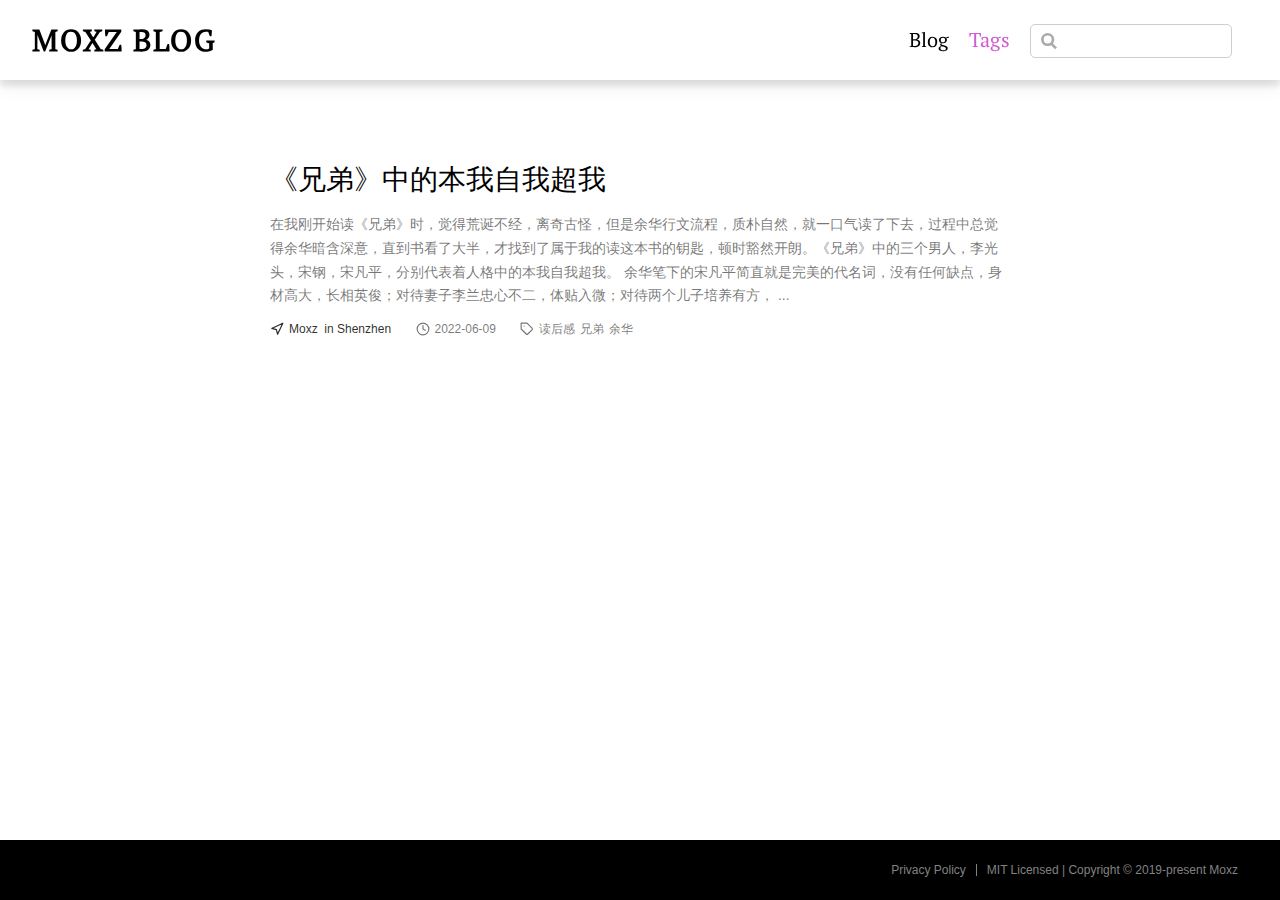
<file: tag/余华/index.html>
<!DOCTYPE html>
<html lang="en-US">
  <head>
    <meta charset="utf-8">
    <meta name="viewport" content="width=device-width,initial-scale=1">
    <title>余华 Tag | Moxz Blog</title>
    <meta name="generator" content="VuePress 1.7.1">
    <script>
    var _hmt = _hmt || [];
    (function() {
      var hm = document.createElement("script");
      hm.src = "https://hm.baidu.com/hm.js?c838626f612a22725168e1a92aaa438c";
      var s = document.getElementsByTagName("script")[0]; 
      s.parentNode.insertBefore(hm, s);
    })();
    </script>
    <meta name="description" content="Moxz Blog">
    <meta name="baidu-site-verification" content="code-C8OyTS1FAY">
    
    <link rel="preload" href="/assets/css/0.styles.69e31e73.css" as="style"><link rel="preload" href="/assets/js/app.d2f1f4ee.js" as="script"><link rel="preload" href="/assets/js/6.86baad8d.js" as="script"><link rel="preload" href="/assets/js/12.d5b0440f.js" as="script"><link rel="preload" href="/assets/js/4.b0b7d7b9.js" as="script"><link rel="prefetch" href="/assets/js/10.5a75828b.js"><link rel="prefetch" href="/assets/js/11.e4e5bb84.js"><link rel="prefetch" href="/assets/js/13.a19b6f49.js"><link rel="prefetch" href="/assets/js/14.bed357be.js"><link rel="prefetch" href="/assets/js/15.7a4e1b49.js"><link rel="prefetch" href="/assets/js/3.53b9d3bd.js"><link rel="prefetch" href="/assets/js/5.eaea3094.js"><link rel="prefetch" href="/assets/js/7.b781aead.js"><link rel="prefetch" href="/assets/js/8.c8345aee.js"><link rel="prefetch" href="/assets/js/9.6f8bf260.js"><link rel="prefetch" href="/assets/js/vuejs-paginate.a1ad9120.js">
    <link rel="stylesheet" href="/assets/css/0.styles.69e31e73.css">
  </head>
  <body>
    <div id="app" data-server-rendered="true"><div id="vuepress-theme-blog__global-layout"><section id="header-wrapper"><header id="header"><div class="header-wrapper"><div class="title"><a href="/" class="nav-link home-link">Moxz Blog </a></div> <div class="header-right-wrap"><ul class="nav"><li class="nav-item"><a href="/" class="nav-link">Blog</a></li><li class="nav-item"><a href="/tag/" class="nav-link router-link-active">Tags</a></li></ul> <div class="search-box"><input aria-label="Search" autocomplete="off" spellcheck="false" value=""> <!----></div> <!----></div></div></header></section> <div id="mobile-header"><div class="mobile-header-bar"><div class="mobile-header-title"><a href="/" class="nav-link mobile-home-link">Moxz Blog </a> <svg xmlns="http://www.w3.org/2000/svg" width="24" height="24" viewBox="0 0 24 24" fill="none" stroke="currentColor" stroke-width="2" stroke-linecap="round" stroke-linejoin="round" class="feather feather-menu"><line x1="3" y1="12" x2="21" y2="12"></line><line x1="3" y1="6" x2="21" y2="6"></line><line x1="3" y1="18" x2="21" y2="18"></line></svg></div> <div class="mobile-menu-wrapper"><hr class="menu-divider"> <ul class="mobile-nav"><li class="mobile-nav-item"><a href="/" class="nav-link">Blog</a></li><li class="mobile-nav-item"><a href="/tag/" class="nav-link router-link-active">Tags</a></li> <li class="mobile-nav-item"><!----></li></ul></div></div></div> <div class="content-wrapper"><div><div id="base-list-layout"><div itemscope="itemscope" itemtype="http://schema.org/Blog" class="ui-posts"><article itemprop="blogPost" itemscope="itemscope" itemtype="https://schema.org/BlogPosting" class="ui-post"><meta itemprop="mainEntityOfPage" content="/_read/2022-6-9-%E3%80%8A%E5%85%84%E5%BC%9F%E3%80%8B%E4%B8%AD%E7%9A%84%E6%9C%AC%E6%88%91%E8%87%AA%E6%88%91%E8%B6%85%E6%88%91.html"> <header itemprop="name headline" class="ui-post-title"><a href="/_read/2022-6-9-《兄弟》中的本我自我超我.html" class="nav-link">《兄弟》中的本我自我超我</a></header> <p itemprop="description" class="ui-post-summary">
        
在我刚开始读《兄弟》时，觉得荒诞不经，离奇古怪，但是余华行文流程，质朴自然，就一口气读了下去，过程中总觉得余华暗含深意，直到书看了大半，才找到了属于我的读这本书的钥匙，顿时豁然开朗。《兄弟》中的三个男人，李光头，宋钢，宋凡平，分别代表着人格中的本我自我超我。
余华笔下的宋凡平简直就是完美的代名词，没有任何缺点，身材高大，长相英俊；对待妻子李兰忠心不二，体贴入微；对待两个儿子培养有方， ...
      </p> <footer><div itemprop="publisher author" itemtype="http://schema.org/Person" itemscope="itemscope" class="ui-post-meta ui-post-author"><svg xmlns="http://www.w3.org/2000/svg" width="24" height="24" viewBox="0 0 24 24" fill="none" stroke="currentColor" stroke-width="2" stroke-linecap="round" stroke-linejoin="round" class="feather feather-navigation"><polygon points="3 11 22 2 13 21 11 13 3 11"></polygon></svg> <span itemprop="name">Moxz</span> <span itemprop="address">
              in Shenzhen
          </span></div> <div class="ui-post-meta ui-post-date"><svg xmlns="http://www.w3.org/2000/svg" width="24" height="24" viewBox="0 0 24 24" fill="none" stroke="currentColor" stroke-width="2" stroke-linecap="round" stroke-linejoin="round" class="feather feather-clock"><circle cx="12" cy="12" r="10"></circle><polyline points="12 6 12 12 16 14"></polyline></svg> <time pubdate itemprop="datePublished" datetime="2022-06-09T00:00:00.000Z">
            2022-06-09
          </time></div> <div itemprop="keywords" class="ui-post-meta ui-post-tag"><svg xmlns="http://www.w3.org/2000/svg" width="24" height="24" viewBox="0 0 24 24" fill="none" stroke="currentColor" stroke-width="2" stroke-linecap="round" stroke-linejoin="round" class="feather feather-tag"><path d="M20.59 13.41l-7.17 7.17a2 2 0 0 1-2.83 0L2 12V2h10l8.59 8.59a2 2 0 0 1 0 2.82z"></path><line x1="7" y1="7" x2="7" y2="7"></line></svg> <a href="/tag/读后感">
            读后感
          </a><a href="/tag/兄弟">
            兄弟
          </a><a href="/tag/余华" aria-current="page" class="router-link-exact-active router-link-active">
            余华
          </a></div></footer></article></div> <!----></div></div></div> <footer class="footer" data-v-3d9deeb8><div class="footer-left-wrap" data-v-3d9deeb8><ul class="contact" data-v-3d9deeb8></ul></div> <div class="footer-right-wrap" data-v-3d9deeb8><ul class="copyright" data-v-3d9deeb8><li class="copyright-item" data-v-3d9deeb8><a href="https://policies.google.com/privacy?hl=en-US" target="_blank" rel="noopener noreferrer" class="nav-link external" data-v-3d9deeb8>Privacy Policy</a></li><li class="copyright-item" data-v-3d9deeb8>MIT Licensed | Copyright © 2019-present Moxz</li></ul></div></footer></div><div class="global-ui"></div></div>
    <script src="/assets/js/app.d2f1f4ee.js" defer></script><script src="/assets/js/6.86baad8d.js" defer></script><script src="/assets/js/12.d5b0440f.js" defer></script><script src="/assets/js/4.b0b7d7b9.js" defer></script>
  </body>
</html>
</file>
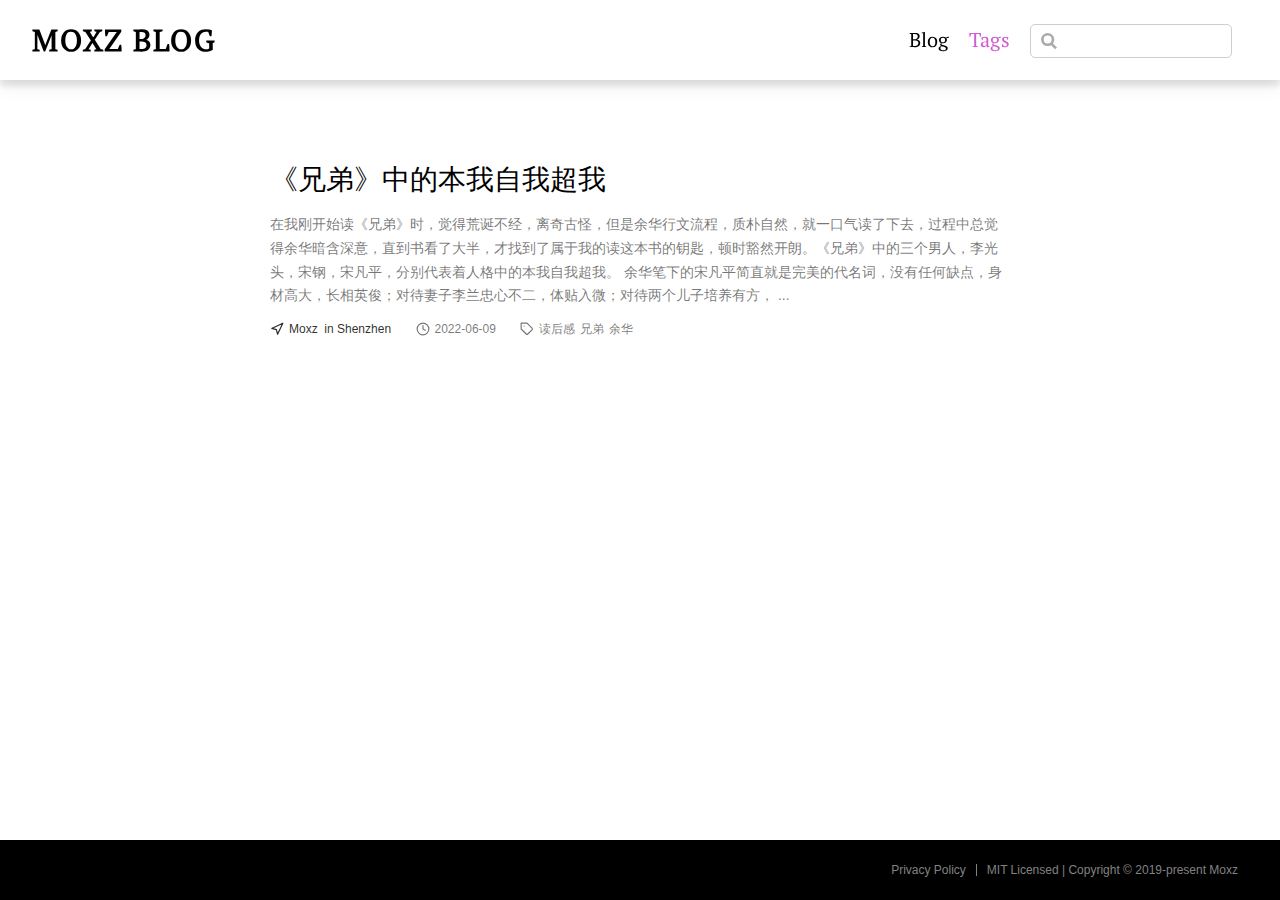
<file: tag/兄弟/index.html>
<!DOCTYPE html>
<html lang="en-US">
  <head>
    <meta charset="utf-8">
    <meta name="viewport" content="width=device-width,initial-scale=1">
    <title>兄弟 Tag | Moxz Blog</title>
    <meta name="generator" content="VuePress 1.7.1">
    <script>
    var _hmt = _hmt || [];
    (function() {
      var hm = document.createElement("script");
      hm.src = "https://hm.baidu.com/hm.js?c838626f612a22725168e1a92aaa438c";
      var s = document.getElementsByTagName("script")[0]; 
      s.parentNode.insertBefore(hm, s);
    })();
    </script>
    <meta name="description" content="Moxz Blog">
    <meta name="baidu-site-verification" content="code-C8OyTS1FAY">
    
    <link rel="preload" href="/assets/css/0.styles.69e31e73.css" as="style"><link rel="preload" href="/assets/js/app.d2f1f4ee.js" as="script"><link rel="preload" href="/assets/js/6.86baad8d.js" as="script"><link rel="preload" href="/assets/js/12.d5b0440f.js" as="script"><link rel="preload" href="/assets/js/4.b0b7d7b9.js" as="script"><link rel="prefetch" href="/assets/js/10.5a75828b.js"><link rel="prefetch" href="/assets/js/11.e4e5bb84.js"><link rel="prefetch" href="/assets/js/13.a19b6f49.js"><link rel="prefetch" href="/assets/js/14.bed357be.js"><link rel="prefetch" href="/assets/js/15.7a4e1b49.js"><link rel="prefetch" href="/assets/js/3.53b9d3bd.js"><link rel="prefetch" href="/assets/js/5.eaea3094.js"><link rel="prefetch" href="/assets/js/7.b781aead.js"><link rel="prefetch" href="/assets/js/8.c8345aee.js"><link rel="prefetch" href="/assets/js/9.6f8bf260.js"><link rel="prefetch" href="/assets/js/vuejs-paginate.a1ad9120.js">
    <link rel="stylesheet" href="/assets/css/0.styles.69e31e73.css">
  </head>
  <body>
    <div id="app" data-server-rendered="true"><div id="vuepress-theme-blog__global-layout"><section id="header-wrapper"><header id="header"><div class="header-wrapper"><div class="title"><a href="/" class="nav-link home-link">Moxz Blog </a></div> <div class="header-right-wrap"><ul class="nav"><li class="nav-item"><a href="/" class="nav-link">Blog</a></li><li class="nav-item"><a href="/tag/" class="nav-link router-link-active">Tags</a></li></ul> <div class="search-box"><input aria-label="Search" autocomplete="off" spellcheck="false" value=""> <!----></div> <!----></div></div></header></section> <div id="mobile-header"><div class="mobile-header-bar"><div class="mobile-header-title"><a href="/" class="nav-link mobile-home-link">Moxz Blog </a> <svg xmlns="http://www.w3.org/2000/svg" width="24" height="24" viewBox="0 0 24 24" fill="none" stroke="currentColor" stroke-width="2" stroke-linecap="round" stroke-linejoin="round" class="feather feather-menu"><line x1="3" y1="12" x2="21" y2="12"></line><line x1="3" y1="6" x2="21" y2="6"></line><line x1="3" y1="18" x2="21" y2="18"></line></svg></div> <div class="mobile-menu-wrapper"><hr class="menu-divider"> <ul class="mobile-nav"><li class="mobile-nav-item"><a href="/" class="nav-link">Blog</a></li><li class="mobile-nav-item"><a href="/tag/" class="nav-link router-link-active">Tags</a></li> <li class="mobile-nav-item"><!----></li></ul></div></div></div> <div class="content-wrapper"><div><div id="base-list-layout"><div itemscope="itemscope" itemtype="http://schema.org/Blog" class="ui-posts"><article itemprop="blogPost" itemscope="itemscope" itemtype="https://schema.org/BlogPosting" class="ui-post"><meta itemprop="mainEntityOfPage" content="/_read/2022-6-9-%E3%80%8A%E5%85%84%E5%BC%9F%E3%80%8B%E4%B8%AD%E7%9A%84%E6%9C%AC%E6%88%91%E8%87%AA%E6%88%91%E8%B6%85%E6%88%91.html"> <header itemprop="name headline" class="ui-post-title"><a href="/_read/2022-6-9-《兄弟》中的本我自我超我.html" class="nav-link">《兄弟》中的本我自我超我</a></header> <p itemprop="description" class="ui-post-summary">
        
在我刚开始读《兄弟》时，觉得荒诞不经，离奇古怪，但是余华行文流程，质朴自然，就一口气读了下去，过程中总觉得余华暗含深意，直到书看了大半，才找到了属于我的读这本书的钥匙，顿时豁然开朗。《兄弟》中的三个男人，李光头，宋钢，宋凡平，分别代表着人格中的本我自我超我。
余华笔下的宋凡平简直就是完美的代名词，没有任何缺点，身材高大，长相英俊；对待妻子李兰忠心不二，体贴入微；对待两个儿子培养有方， ...
      </p> <footer><div itemprop="publisher author" itemtype="http://schema.org/Person" itemscope="itemscope" class="ui-post-meta ui-post-author"><svg xmlns="http://www.w3.org/2000/svg" width="24" height="24" viewBox="0 0 24 24" fill="none" stroke="currentColor" stroke-width="2" stroke-linecap="round" stroke-linejoin="round" class="feather feather-navigation"><polygon points="3 11 22 2 13 21 11 13 3 11"></polygon></svg> <span itemprop="name">Moxz</span> <span itemprop="address">
              in Shenzhen
          </span></div> <div class="ui-post-meta ui-post-date"><svg xmlns="http://www.w3.org/2000/svg" width="24" height="24" viewBox="0 0 24 24" fill="none" stroke="currentColor" stroke-width="2" stroke-linecap="round" stroke-linejoin="round" class="feather feather-clock"><circle cx="12" cy="12" r="10"></circle><polyline points="12 6 12 12 16 14"></polyline></svg> <time pubdate itemprop="datePublished" datetime="2022-06-09T00:00:00.000Z">
            2022-06-09
          </time></div> <div itemprop="keywords" class="ui-post-meta ui-post-tag"><svg xmlns="http://www.w3.org/2000/svg" width="24" height="24" viewBox="0 0 24 24" fill="none" stroke="currentColor" stroke-width="2" stroke-linecap="round" stroke-linejoin="round" class="feather feather-tag"><path d="M20.59 13.41l-7.17 7.17a2 2 0 0 1-2.83 0L2 12V2h10l8.59 8.59a2 2 0 0 1 0 2.82z"></path><line x1="7" y1="7" x2="7" y2="7"></line></svg> <a href="/tag/读后感">
            读后感
          </a><a href="/tag/兄弟" aria-current="page" class="router-link-exact-active router-link-active">
            兄弟
          </a><a href="/tag/余华">
            余华
          </a></div></footer></article></div> <!----></div></div></div> <footer class="footer" data-v-3d9deeb8><div class="footer-left-wrap" data-v-3d9deeb8><ul class="contact" data-v-3d9deeb8></ul></div> <div class="footer-right-wrap" data-v-3d9deeb8><ul class="copyright" data-v-3d9deeb8><li class="copyright-item" data-v-3d9deeb8><a href="https://policies.google.com/privacy?hl=en-US" target="_blank" rel="noopener noreferrer" class="nav-link external" data-v-3d9deeb8>Privacy Policy</a></li><li class="copyright-item" data-v-3d9deeb8>MIT Licensed | Copyright © 2019-present Moxz</li></ul></div></footer></div><div class="global-ui"></div></div>
    <script src="/assets/js/app.d2f1f4ee.js" defer></script><script src="/assets/js/6.86baad8d.js" defer></script><script src="/assets/js/12.d5b0440f.js" defer></script><script src="/assets/js/4.b0b7d7b9.js" defer></script>
  </body>
</html>
</file>
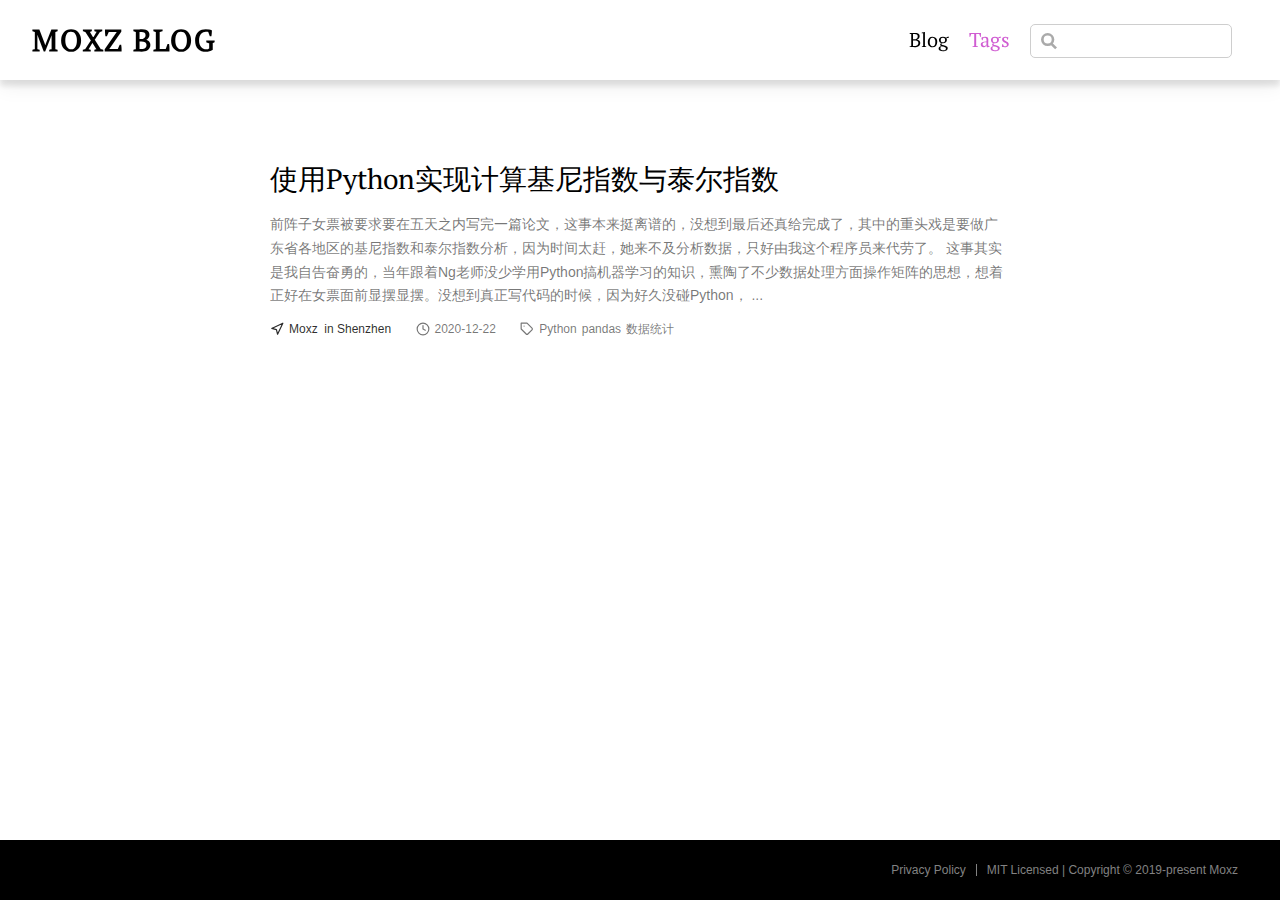
<file: tag/数据统计/index.html>
<!DOCTYPE html>
<html lang="en-US">
  <head>
    <meta charset="utf-8">
    <meta name="viewport" content="width=device-width,initial-scale=1">
    <title>数据统计 Tag | Moxz Blog</title>
    <meta name="generator" content="VuePress 1.7.1">
    <script>
    var _hmt = _hmt || [];
    (function() {
      var hm = document.createElement("script");
      hm.src = "https://hm.baidu.com/hm.js?c838626f612a22725168e1a92aaa438c";
      var s = document.getElementsByTagName("script")[0]; 
      s.parentNode.insertBefore(hm, s);
    })();
    </script>
    <meta name="description" content="Moxz Blog">
    <meta name="baidu-site-verification" content="code-C8OyTS1FAY">
    
    <link rel="preload" href="/assets/css/0.styles.69e31e73.css" as="style"><link rel="preload" href="/assets/js/app.d2f1f4ee.js" as="script"><link rel="preload" href="/assets/js/6.86baad8d.js" as="script"><link rel="preload" href="/assets/js/12.d5b0440f.js" as="script"><link rel="preload" href="/assets/js/4.b0b7d7b9.js" as="script"><link rel="prefetch" href="/assets/js/10.5a75828b.js"><link rel="prefetch" href="/assets/js/11.e4e5bb84.js"><link rel="prefetch" href="/assets/js/13.a19b6f49.js"><link rel="prefetch" href="/assets/js/14.bed357be.js"><link rel="prefetch" href="/assets/js/15.7a4e1b49.js"><link rel="prefetch" href="/assets/js/3.53b9d3bd.js"><link rel="prefetch" href="/assets/js/5.eaea3094.js"><link rel="prefetch" href="/assets/js/7.b781aead.js"><link rel="prefetch" href="/assets/js/8.c8345aee.js"><link rel="prefetch" href="/assets/js/9.6f8bf260.js"><link rel="prefetch" href="/assets/js/vuejs-paginate.a1ad9120.js">
    <link rel="stylesheet" href="/assets/css/0.styles.69e31e73.css">
  </head>
  <body>
    <div id="app" data-server-rendered="true"><div id="vuepress-theme-blog__global-layout"><section id="header-wrapper"><header id="header"><div class="header-wrapper"><div class="title"><a href="/" class="nav-link home-link">Moxz Blog </a></div> <div class="header-right-wrap"><ul class="nav"><li class="nav-item"><a href="/" class="nav-link">Blog</a></li><li class="nav-item"><a href="/tag/" class="nav-link router-link-active">Tags</a></li></ul> <div class="search-box"><input aria-label="Search" autocomplete="off" spellcheck="false" value=""> <!----></div> <!----></div></div></header></section> <div id="mobile-header"><div class="mobile-header-bar"><div class="mobile-header-title"><a href="/" class="nav-link mobile-home-link">Moxz Blog </a> <svg xmlns="http://www.w3.org/2000/svg" width="24" height="24" viewBox="0 0 24 24" fill="none" stroke="currentColor" stroke-width="2" stroke-linecap="round" stroke-linejoin="round" class="feather feather-menu"><line x1="3" y1="12" x2="21" y2="12"></line><line x1="3" y1="6" x2="21" y2="6"></line><line x1="3" y1="18" x2="21" y2="18"></line></svg></div> <div class="mobile-menu-wrapper"><hr class="menu-divider"> <ul class="mobile-nav"><li class="mobile-nav-item"><a href="/" class="nav-link">Blog</a></li><li class="mobile-nav-item"><a href="/tag/" class="nav-link router-link-active">Tags</a></li> <li class="mobile-nav-item"><!----></li></ul></div></div></div> <div class="content-wrapper"><div><div id="base-list-layout"><div itemscope="itemscope" itemtype="http://schema.org/Blog" class="ui-posts"><article itemprop="blogPost" itemscope="itemscope" itemtype="https://schema.org/BlogPosting" class="ui-post"><meta itemprop="mainEntityOfPage" content="/_program/2020-12-22-gini-and-theil-with-python.html"> <header itemprop="name headline" class="ui-post-title"><a href="/_program/2020-12-22-gini-and-theil-with-python.html" class="nav-link">使用Python实现计算基尼指数与泰尔指数</a></header> <p itemprop="description" class="ui-post-summary">
        
前阵子女票被要求要在五天之内写完一篇论文，这事本来挺离谱的，没想到最后还真给完成了，其中的重头戏是要做广东省各地区的基尼指数和泰尔指数分析，因为时间太赶，她来不及分析数据，只好由我这个程序员来代劳了。

这事其实是我自告奋勇的，当年跟着Ng老师没少学用Python搞机器学习的知识，熏陶了不少数据处理方面操作矩阵的思想，想着正好在女票面前显摆显摆。没想到真正写代码的时候，因为好久没碰Python， ...
      </p> <footer><div itemprop="publisher author" itemtype="http://schema.org/Person" itemscope="itemscope" class="ui-post-meta ui-post-author"><svg xmlns="http://www.w3.org/2000/svg" width="24" height="24" viewBox="0 0 24 24" fill="none" stroke="currentColor" stroke-width="2" stroke-linecap="round" stroke-linejoin="round" class="feather feather-navigation"><polygon points="3 11 22 2 13 21 11 13 3 11"></polygon></svg> <span itemprop="name">Moxz</span> <span itemprop="address">
              in Shenzhen
          </span></div> <div class="ui-post-meta ui-post-date"><svg xmlns="http://www.w3.org/2000/svg" width="24" height="24" viewBox="0 0 24 24" fill="none" stroke="currentColor" stroke-width="2" stroke-linecap="round" stroke-linejoin="round" class="feather feather-clock"><circle cx="12" cy="12" r="10"></circle><polyline points="12 6 12 12 16 14"></polyline></svg> <time pubdate itemprop="datePublished" datetime="2020-12-22T00:00:00.000Z">
            2020-12-22
          </time></div> <div itemprop="keywords" class="ui-post-meta ui-post-tag"><svg xmlns="http://www.w3.org/2000/svg" width="24" height="24" viewBox="0 0 24 24" fill="none" stroke="currentColor" stroke-width="2" stroke-linecap="round" stroke-linejoin="round" class="feather feather-tag"><path d="M20.59 13.41l-7.17 7.17a2 2 0 0 1-2.83 0L2 12V2h10l8.59 8.59a2 2 0 0 1 0 2.82z"></path><line x1="7" y1="7" x2="7" y2="7"></line></svg> <a href="/tag/Python">
            Python
          </a><a href="/tag/pandas">
            pandas
          </a><a href="/tag/数据统计" aria-current="page" class="router-link-exact-active router-link-active">
            数据统计
          </a></div></footer></article></div> <!----></div></div></div> <footer class="footer" data-v-3d9deeb8><div class="footer-left-wrap" data-v-3d9deeb8><ul class="contact" data-v-3d9deeb8></ul></div> <div class="footer-right-wrap" data-v-3d9deeb8><ul class="copyright" data-v-3d9deeb8><li class="copyright-item" data-v-3d9deeb8><a href="https://policies.google.com/privacy?hl=en-US" target="_blank" rel="noopener noreferrer" class="nav-link external" data-v-3d9deeb8>Privacy Policy</a></li><li class="copyright-item" data-v-3d9deeb8>MIT Licensed | Copyright © 2019-present Moxz</li></ul></div></footer></div><div class="global-ui"></div></div>
    <script src="/assets/js/app.d2f1f4ee.js" defer></script><script src="/assets/js/6.86baad8d.js" defer></script><script src="/assets/js/12.d5b0440f.js" defer></script><script src="/assets/js/4.b0b7d7b9.js" defer></script>
  </body>
</html>
</file>
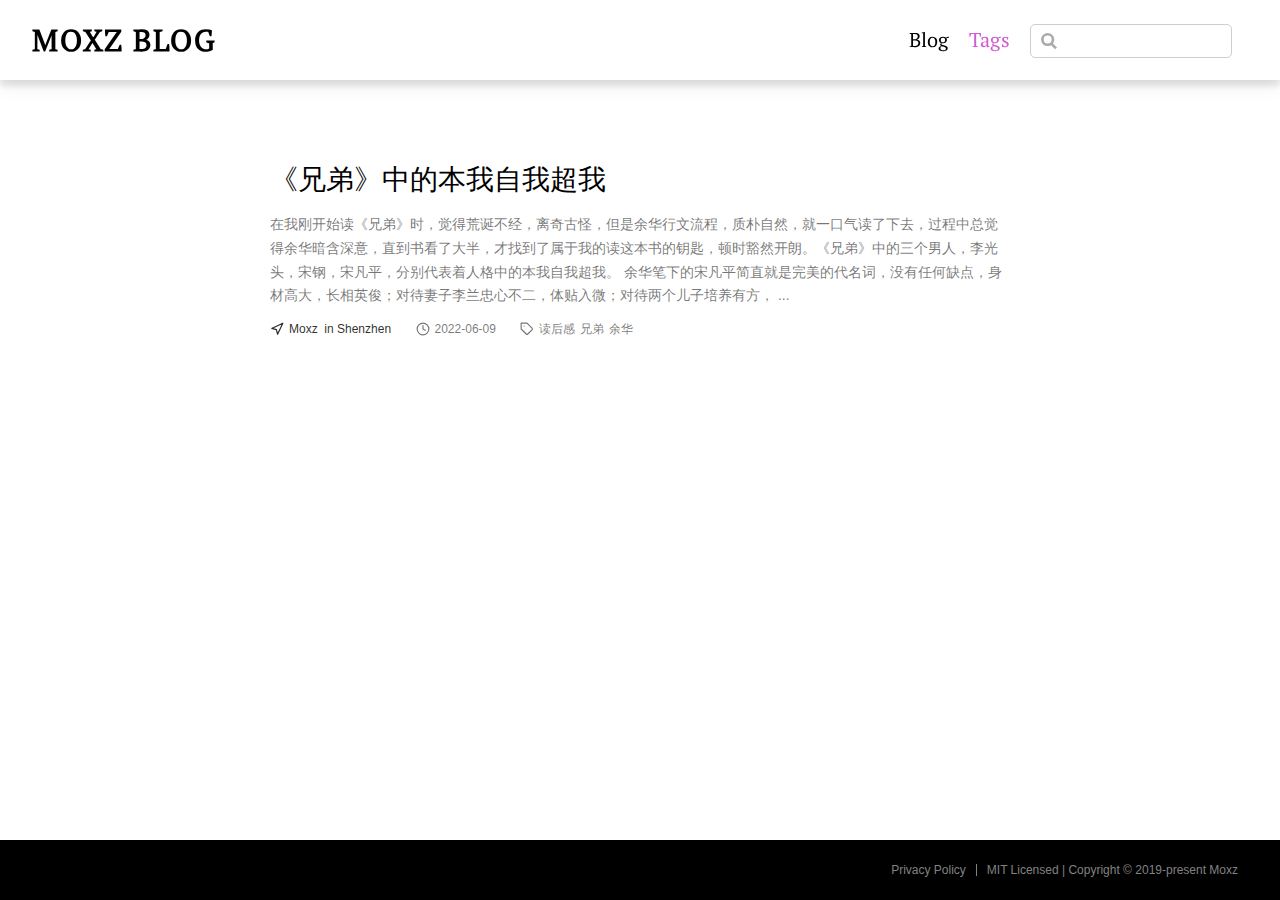
<file: tag/读后感/index.html>
<!DOCTYPE html>
<html lang="en-US">
  <head>
    <meta charset="utf-8">
    <meta name="viewport" content="width=device-width,initial-scale=1">
    <title>读后感 Tag | Moxz Blog</title>
    <meta name="generator" content="VuePress 1.7.1">
    <script>
    var _hmt = _hmt || [];
    (function() {
      var hm = document.createElement("script");
      hm.src = "https://hm.baidu.com/hm.js?c838626f612a22725168e1a92aaa438c";
      var s = document.getElementsByTagName("script")[0]; 
      s.parentNode.insertBefore(hm, s);
    })();
    </script>
    <meta name="description" content="Moxz Blog">
    <meta name="baidu-site-verification" content="code-C8OyTS1FAY">
    
    <link rel="preload" href="/assets/css/0.styles.69e31e73.css" as="style"><link rel="preload" href="/assets/js/app.d2f1f4ee.js" as="script"><link rel="preload" href="/assets/js/6.86baad8d.js" as="script"><link rel="preload" href="/assets/js/12.d5b0440f.js" as="script"><link rel="preload" href="/assets/js/4.b0b7d7b9.js" as="script"><link rel="prefetch" href="/assets/js/10.5a75828b.js"><link rel="prefetch" href="/assets/js/11.e4e5bb84.js"><link rel="prefetch" href="/assets/js/13.a19b6f49.js"><link rel="prefetch" href="/assets/js/14.bed357be.js"><link rel="prefetch" href="/assets/js/15.7a4e1b49.js"><link rel="prefetch" href="/assets/js/3.53b9d3bd.js"><link rel="prefetch" href="/assets/js/5.eaea3094.js"><link rel="prefetch" href="/assets/js/7.b781aead.js"><link rel="prefetch" href="/assets/js/8.c8345aee.js"><link rel="prefetch" href="/assets/js/9.6f8bf260.js"><link rel="prefetch" href="/assets/js/vuejs-paginate.a1ad9120.js">
    <link rel="stylesheet" href="/assets/css/0.styles.69e31e73.css">
  </head>
  <body>
    <div id="app" data-server-rendered="true"><div id="vuepress-theme-blog__global-layout"><section id="header-wrapper"><header id="header"><div class="header-wrapper"><div class="title"><a href="/" class="nav-link home-link">Moxz Blog </a></div> <div class="header-right-wrap"><ul class="nav"><li class="nav-item"><a href="/" class="nav-link">Blog</a></li><li class="nav-item"><a href="/tag/" class="nav-link router-link-active">Tags</a></li></ul> <div class="search-box"><input aria-label="Search" autocomplete="off" spellcheck="false" value=""> <!----></div> <!----></div></div></header></section> <div id="mobile-header"><div class="mobile-header-bar"><div class="mobile-header-title"><a href="/" class="nav-link mobile-home-link">Moxz Blog </a> <svg xmlns="http://www.w3.org/2000/svg" width="24" height="24" viewBox="0 0 24 24" fill="none" stroke="currentColor" stroke-width="2" stroke-linecap="round" stroke-linejoin="round" class="feather feather-menu"><line x1="3" y1="12" x2="21" y2="12"></line><line x1="3" y1="6" x2="21" y2="6"></line><line x1="3" y1="18" x2="21" y2="18"></line></svg></div> <div class="mobile-menu-wrapper"><hr class="menu-divider"> <ul class="mobile-nav"><li class="mobile-nav-item"><a href="/" class="nav-link">Blog</a></li><li class="mobile-nav-item"><a href="/tag/" class="nav-link router-link-active">Tags</a></li> <li class="mobile-nav-item"><!----></li></ul></div></div></div> <div class="content-wrapper"><div><div id="base-list-layout"><div itemscope="itemscope" itemtype="http://schema.org/Blog" class="ui-posts"><article itemprop="blogPost" itemscope="itemscope" itemtype="https://schema.org/BlogPosting" class="ui-post"><meta itemprop="mainEntityOfPage" content="/_read/2022-6-9-%E3%80%8A%E5%85%84%E5%BC%9F%E3%80%8B%E4%B8%AD%E7%9A%84%E6%9C%AC%E6%88%91%E8%87%AA%E6%88%91%E8%B6%85%E6%88%91.html"> <header itemprop="name headline" class="ui-post-title"><a href="/_read/2022-6-9-《兄弟》中的本我自我超我.html" class="nav-link">《兄弟》中的本我自我超我</a></header> <p itemprop="description" class="ui-post-summary">
        
在我刚开始读《兄弟》时，觉得荒诞不经，离奇古怪，但是余华行文流程，质朴自然，就一口气读了下去，过程中总觉得余华暗含深意，直到书看了大半，才找到了属于我的读这本书的钥匙，顿时豁然开朗。《兄弟》中的三个男人，李光头，宋钢，宋凡平，分别代表着人格中的本我自我超我。
余华笔下的宋凡平简直就是完美的代名词，没有任何缺点，身材高大，长相英俊；对待妻子李兰忠心不二，体贴入微；对待两个儿子培养有方， ...
      </p> <footer><div itemprop="publisher author" itemtype="http://schema.org/Person" itemscope="itemscope" class="ui-post-meta ui-post-author"><svg xmlns="http://www.w3.org/2000/svg" width="24" height="24" viewBox="0 0 24 24" fill="none" stroke="currentColor" stroke-width="2" stroke-linecap="round" stroke-linejoin="round" class="feather feather-navigation"><polygon points="3 11 22 2 13 21 11 13 3 11"></polygon></svg> <span itemprop="name">Moxz</span> <span itemprop="address">
              in Shenzhen
          </span></div> <div class="ui-post-meta ui-post-date"><svg xmlns="http://www.w3.org/2000/svg" width="24" height="24" viewBox="0 0 24 24" fill="none" stroke="currentColor" stroke-width="2" stroke-linecap="round" stroke-linejoin="round" class="feather feather-clock"><circle cx="12" cy="12" r="10"></circle><polyline points="12 6 12 12 16 14"></polyline></svg> <time pubdate itemprop="datePublished" datetime="2022-06-09T00:00:00.000Z">
            2022-06-09
          </time></div> <div itemprop="keywords" class="ui-post-meta ui-post-tag"><svg xmlns="http://www.w3.org/2000/svg" width="24" height="24" viewBox="0 0 24 24" fill="none" stroke="currentColor" stroke-width="2" stroke-linecap="round" stroke-linejoin="round" class="feather feather-tag"><path d="M20.59 13.41l-7.17 7.17a2 2 0 0 1-2.83 0L2 12V2h10l8.59 8.59a2 2 0 0 1 0 2.82z"></path><line x1="7" y1="7" x2="7" y2="7"></line></svg> <a href="/tag/读后感" aria-current="page" class="router-link-exact-active router-link-active">
            读后感
          </a><a href="/tag/兄弟">
            兄弟
          </a><a href="/tag/余华">
            余华
          </a></div></footer></article></div> <!----></div></div></div> <footer class="footer" data-v-3d9deeb8><div class="footer-left-wrap" data-v-3d9deeb8><ul class="contact" data-v-3d9deeb8></ul></div> <div class="footer-right-wrap" data-v-3d9deeb8><ul class="copyright" data-v-3d9deeb8><li class="copyright-item" data-v-3d9deeb8><a href="https://policies.google.com/privacy?hl=en-US" target="_blank" rel="noopener noreferrer" class="nav-link external" data-v-3d9deeb8>Privacy Policy</a></li><li class="copyright-item" data-v-3d9deeb8>MIT Licensed | Copyright © 2019-present Moxz</li></ul></div></footer></div><div class="global-ui"></div></div>
    <script src="/assets/js/app.d2f1f4ee.js" defer></script><script src="/assets/js/6.86baad8d.js" defer></script><script src="/assets/js/12.d5b0440f.js" defer></script><script src="/assets/js/4.b0b7d7b9.js" defer></script>
  </body>
</html>
</file>
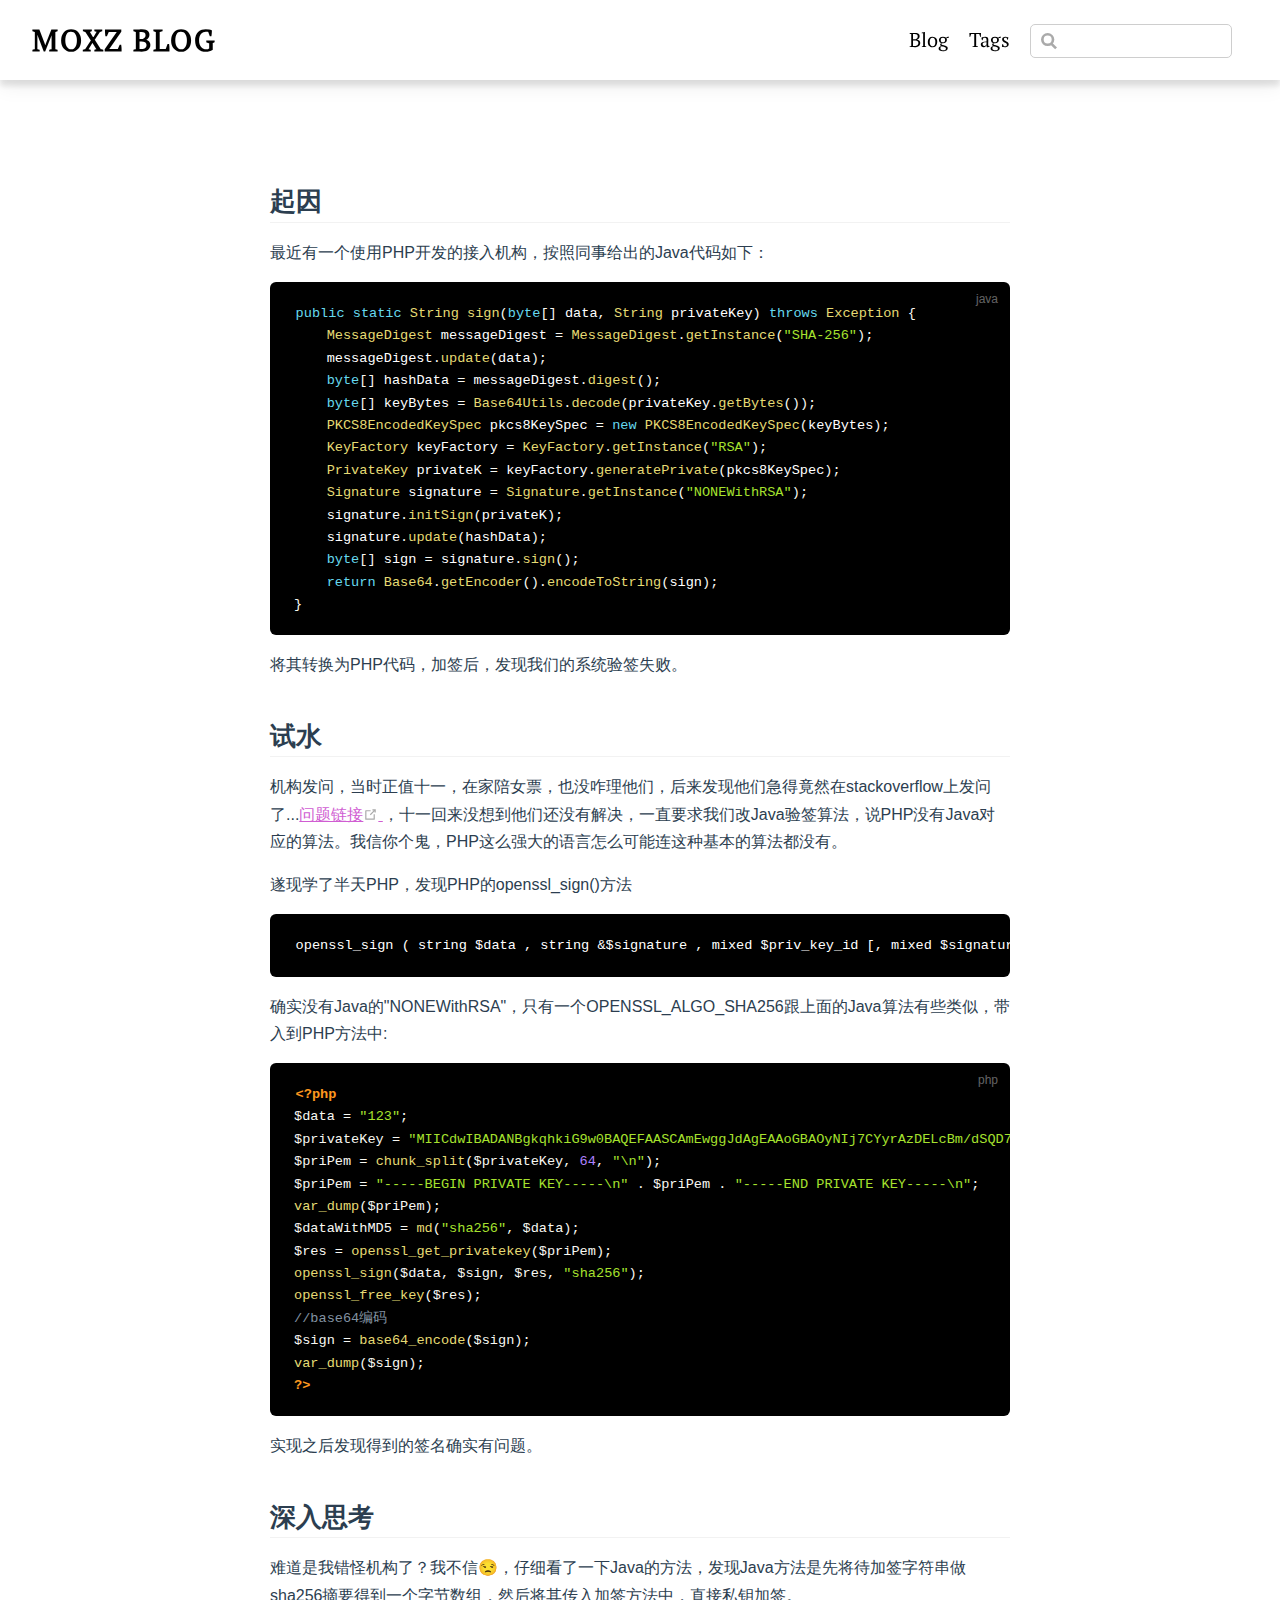
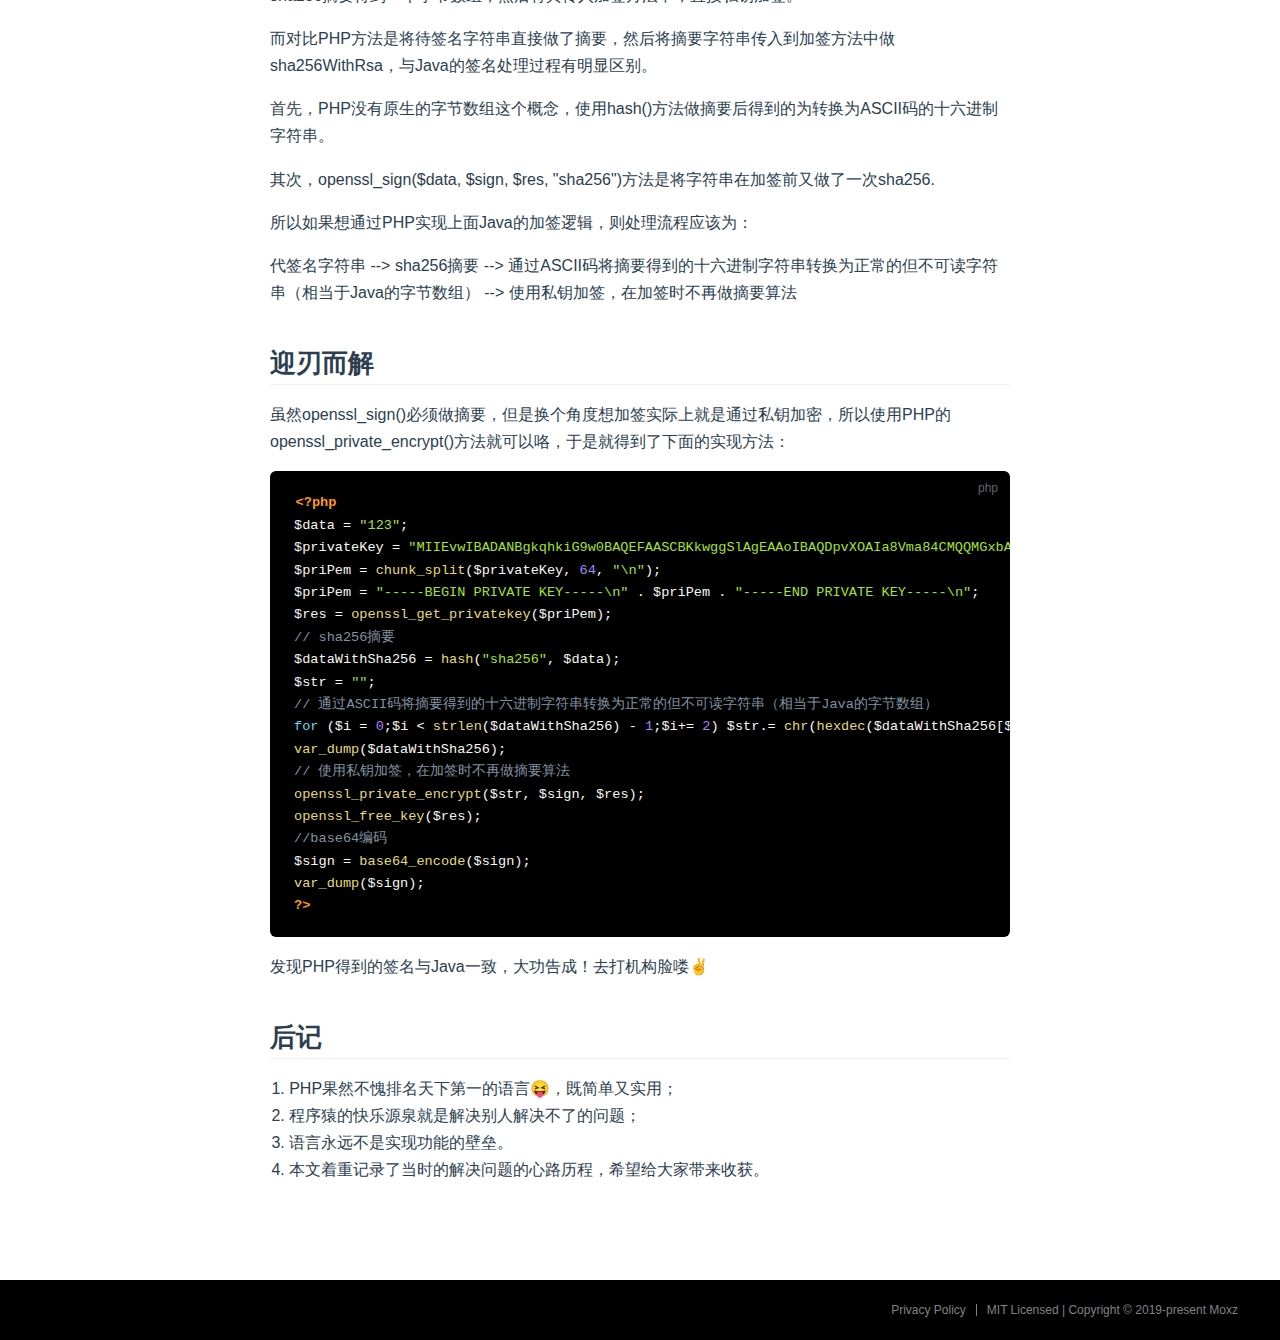
<file: _program/2020-10-13-rsa-sign-with-php.html>
<!DOCTYPE html>
<html lang="en-US">
  <head>
    <meta charset="utf-8">
    <meta name="viewport" content="width=device-width,initial-scale=1">
    <title>使用PHP实现Java的RSA加签方法 | Moxz Blog</title>
    <meta name="generator" content="VuePress 1.7.1">
    <script>
    var _hmt = _hmt || [];
    (function() {
      var hm = document.createElement("script");
      hm.src = "https://hm.baidu.com/hm.js?c838626f612a22725168e1a92aaa438c";
      var s = document.getElementsByTagName("script")[0]; 
      s.parentNode.insertBefore(hm, s);
    })();
    </script>
    <meta name="description" content="
最近有一个使用PHP开发的接入机构，按照同事给出的Java代码如下：
public static String sign(byte[] data, String privateKey) throws Exception {
    MessageDigest messageDigest = MessageDigest.getInstance("SHA-256");
    me ...">
    <meta name="baidu-site-verification" content="code-C8OyTS1FAY">
    
    <link rel="preload" href="/assets/css/0.styles.69e31e73.css" as="style"><link rel="preload" href="/assets/js/app.d2f1f4ee.js" as="script"><link rel="preload" href="/assets/js/6.86baad8d.js" as="script"><link rel="preload" href="/assets/js/12.d5b0440f.js" as="script"><link rel="preload" href="/assets/js/13.a19b6f49.js" as="script"><link rel="prefetch" href="/assets/js/10.5a75828b.js"><link rel="prefetch" href="/assets/js/11.e4e5bb84.js"><link rel="prefetch" href="/assets/js/14.bed357be.js"><link rel="prefetch" href="/assets/js/15.7a4e1b49.js"><link rel="prefetch" href="/assets/js/3.53b9d3bd.js"><link rel="prefetch" href="/assets/js/4.b0b7d7b9.js"><link rel="prefetch" href="/assets/js/5.eaea3094.js"><link rel="prefetch" href="/assets/js/7.b781aead.js"><link rel="prefetch" href="/assets/js/8.c8345aee.js"><link rel="prefetch" href="/assets/js/9.6f8bf260.js"><link rel="prefetch" href="/assets/js/vuejs-paginate.a1ad9120.js">
    <link rel="stylesheet" href="/assets/css/0.styles.69e31e73.css">
  </head>
  <body>
    <div id="app" data-server-rendered="true"><div id="vuepress-theme-blog__global-layout"><section id="header-wrapper"><header id="header"><div class="header-wrapper"><div class="title"><a href="/" class="nav-link home-link">Moxz Blog </a></div> <div class="header-right-wrap"><ul class="nav"><li class="nav-item"><a href="/" class="nav-link">Blog</a></li><li class="nav-item"><a href="/tag/" class="nav-link">Tags</a></li></ul> <div class="search-box"><input aria-label="Search" autocomplete="off" spellcheck="false" value=""> <!----></div> <!----></div></div></header></section> <div id="mobile-header"><div class="mobile-header-bar"><div class="mobile-header-title"><a href="/" class="nav-link mobile-home-link">Moxz Blog </a> <svg xmlns="http://www.w3.org/2000/svg" width="24" height="24" viewBox="0 0 24 24" fill="none" stroke="currentColor" stroke-width="2" stroke-linecap="round" stroke-linejoin="round" class="feather feather-menu"><line x1="3" y1="12" x2="21" y2="12"></line><line x1="3" y1="6" x2="21" y2="6"></line><line x1="3" y1="18" x2="21" y2="18"></line></svg></div> <div class="mobile-menu-wrapper"><hr class="menu-divider"> <ul class="mobile-nav"><li class="mobile-nav-item"><a href="/" class="nav-link">Blog</a></li><li class="mobile-nav-item"><a href="/tag/" class="nav-link">Tags</a></li> <li class="mobile-nav-item"><!----></li></ul></div></div></div> <div class="content-wrapper"><div><div class="content__default"><h2 id="起因"><a href="#起因" class="header-anchor">#</a> 起因</h2> <p>最近有一个使用PHP开发的接入机构，按照同事给出的Java代码如下：</p> <div class="language-java extra-class"><pre class="language-java"><code><span class="token keyword">public</span> <span class="token keyword">static</span> <span class="token class-name">String</span> <span class="token function">sign</span><span class="token punctuation">(</span><span class="token keyword">byte</span><span class="token punctuation">[</span><span class="token punctuation">]</span> data<span class="token punctuation">,</span> <span class="token class-name">String</span> privateKey<span class="token punctuation">)</span> <span class="token keyword">throws</span> <span class="token class-name">Exception</span> <span class="token punctuation">{</span>
    <span class="token class-name">MessageDigest</span> messageDigest <span class="token operator">=</span> <span class="token class-name">MessageDigest</span><span class="token punctuation">.</span><span class="token function">getInstance</span><span class="token punctuation">(</span><span class="token string">&quot;SHA-256&quot;</span><span class="token punctuation">)</span><span class="token punctuation">;</span>
    messageDigest<span class="token punctuation">.</span><span class="token function">update</span><span class="token punctuation">(</span>data<span class="token punctuation">)</span><span class="token punctuation">;</span>
    <span class="token keyword">byte</span><span class="token punctuation">[</span><span class="token punctuation">]</span> hashData <span class="token operator">=</span> messageDigest<span class="token punctuation">.</span><span class="token function">digest</span><span class="token punctuation">(</span><span class="token punctuation">)</span><span class="token punctuation">;</span>
    <span class="token keyword">byte</span><span class="token punctuation">[</span><span class="token punctuation">]</span> keyBytes <span class="token operator">=</span> <span class="token class-name">Base64Utils</span><span class="token punctuation">.</span><span class="token function">decode</span><span class="token punctuation">(</span>privateKey<span class="token punctuation">.</span><span class="token function">getBytes</span><span class="token punctuation">(</span><span class="token punctuation">)</span><span class="token punctuation">)</span><span class="token punctuation">;</span> 
    <span class="token class-name">PKCS8EncodedKeySpec</span> pkcs8KeySpec <span class="token operator">=</span> <span class="token keyword">new</span> <span class="token class-name">PKCS8EncodedKeySpec</span><span class="token punctuation">(</span>keyBytes<span class="token punctuation">)</span><span class="token punctuation">;</span>
    <span class="token class-name">KeyFactory</span> keyFactory <span class="token operator">=</span> <span class="token class-name">KeyFactory</span><span class="token punctuation">.</span><span class="token function">getInstance</span><span class="token punctuation">(</span><span class="token string">&quot;RSA&quot;</span><span class="token punctuation">)</span><span class="token punctuation">;</span>
    <span class="token class-name">PrivateKey</span> privateK <span class="token operator">=</span> keyFactory<span class="token punctuation">.</span><span class="token function">generatePrivate</span><span class="token punctuation">(</span>pkcs8KeySpec<span class="token punctuation">)</span><span class="token punctuation">;</span>
    <span class="token class-name">Signature</span> signature <span class="token operator">=</span> <span class="token class-name">Signature</span><span class="token punctuation">.</span><span class="token function">getInstance</span><span class="token punctuation">(</span><span class="token string">&quot;NONEWithRSA&quot;</span><span class="token punctuation">)</span><span class="token punctuation">;</span>
    signature<span class="token punctuation">.</span><span class="token function">initSign</span><span class="token punctuation">(</span>privateK<span class="token punctuation">)</span><span class="token punctuation">;</span>
    signature<span class="token punctuation">.</span><span class="token function">update</span><span class="token punctuation">(</span>hashData<span class="token punctuation">)</span><span class="token punctuation">;</span>
    <span class="token keyword">byte</span><span class="token punctuation">[</span><span class="token punctuation">]</span> sign <span class="token operator">=</span> signature<span class="token punctuation">.</span><span class="token function">sign</span><span class="token punctuation">(</span><span class="token punctuation">)</span><span class="token punctuation">;</span>
    <span class="token keyword">return</span> <span class="token class-name">Base64</span><span class="token punctuation">.</span><span class="token function">getEncoder</span><span class="token punctuation">(</span><span class="token punctuation">)</span><span class="token punctuation">.</span><span class="token function">encodeToString</span><span class="token punctuation">(</span>sign<span class="token punctuation">)</span><span class="token punctuation">;</span>
<span class="token punctuation">}</span>
</code></pre></div><p>将其转换为PHP代码，加签后，发现我们的系统验签失败。</p> <h2 id="试水"><a href="#试水" class="header-anchor">#</a> 试水</h2> <p>机构发问，当时正值十一，在家陪女票，也没咋理他们，后来发现他们急得竟然在stackoverflow上发问了...<a href="https://stackoverflow.com/questions/64245668/private-key-sign-data-in-java-to-php" target="_blank" rel="noopener noreferrer">问题链接<span><svg xmlns="http://www.w3.org/2000/svg" aria-hidden="true" focusable="false" x="0px" y="0px" viewBox="0 0 100 100" width="15" height="15" class="icon outbound"><path fill="currentColor" d="M18.8,85.1h56l0,0c2.2,0,4-1.8,4-4v-32h-8v28h-48v-48h28v-8h-32l0,0c-2.2,0-4,1.8-4,4v56C14.8,83.3,16.6,85.1,18.8,85.1z"></path> <polygon fill="currentColor" points="45.7,48.7 51.3,54.3 77.2,28.5 77.2,37.2 85.2,37.2 85.2,14.9 62.8,14.9 62.8,22.9 71.5,22.9"></polygon></svg> <span class="sr-only">(opens new window)</span></span></a>，十一回来没想到他们还没有解决，一直要求我们改Java验签算法，说PHP没有Java对应的算法。我信你个鬼，PHP这么强大的语言怎么可能连这种基本的算法都没有。</p> <p>遂现学了半天PHP，发现PHP的openssl_sign()方法</p> <div class="language- extra-class"><pre class="language-text"><code>openssl_sign ( string $data , string &amp;$signature , mixed $priv_key_id [, mixed $signature_alg = OPENSSL_ALGO_SHA1 ] ) : bool
</code></pre></div><p>确实没有Java的&quot;NONEWithRSA&quot;，只有一个OPENSSL_ALGO_SHA256跟上面的Java算法有些类似，带入到PHP方法中:</p> <div class="language-php extra-class"><pre class="language-php"><code><span class="token php language-php"><span class="token delimiter important">&lt;?php</span>
<span class="token variable">$data</span> <span class="token operator">=</span> <span class="token double-quoted-string string">&quot;123&quot;</span><span class="token punctuation">;</span>
<span class="token variable">$privateKey</span> <span class="token operator">=</span> <span class="token double-quoted-string string">&quot;MIICdwIBADANBgkqhkiG9w0BAQEFAASCAmEwggJdAgEAAoGBAOyNIj7CYyrAzDELcBm/dSQD7rKSEY9k9btUcji/OxfJH+Je1C2Op51ORxrRUR09O2Oj/YKzkU+9ZG+1NqjdahBMHqJ/YCLJJ7noBtNBBgcyTmy13vDbL94mVw/lWC4jY7yQkeX5IcUKh62k2hVYPX+4VbdPYS9TTT+gceB3gLypAgMBAAECgYEAsbmL7CkyRpHaGFMmo0G0qh2GPoX+SYUqFtfohXgv1rwWh4aF1cCjcE26oIx5bAVwVHmGY6e0WnvKNR+qdI7+OtSRCz0Abr+3t1AO/RAmYHS6F6ZXBGlFMr2hNrl0YX0BsTTSAldyofCs6DaBa9XSThWDgAHh6C4qu3FegCp0KA0CQQD6StIrHYe+F1KjfjKQnQv19EAb3s7c9iBFa0hwMh40xdNaKLZtDEbY8jGpHkygIQ6cJFGl+xJr2Nx7B/oOTeCPAkEA8fIYM6HUOkkNjtE7oK+FIbrW9uUmjRwvQcaefXzPXgXbKW1yu7KeeotLaoYR7/GfTitOZMP+R+YiynCIBrG7RwJAD+z21nt4iaXeQjzjZsQ3YJz7/0n8C581inU7FLh7p4v22MPCZ8niMCeo9UPSSFYSIelFsLP7BhW0YbeuN37JDQJABr6sBAx34SQWN6wHkIQ0HuuZgIqE15w4iQnjczYehc19/ZqqfycMmff2I0MXjuvaeBBnABIirZhx0djvQdiEkwJBAJHxjIAys1pyQwKqCkizBlhZWl0G5+fdmEt0guspdJQ7V7JTdCf1SvbAiqIa/alwGs84PloYgOUeGEJb3HBNIfc=&quot;</span><span class="token punctuation">;</span>
<span class="token variable">$priPem</span> <span class="token operator">=</span> <span class="token function">chunk_split</span><span class="token punctuation">(</span><span class="token variable">$privateKey</span><span class="token punctuation">,</span> <span class="token number">64</span><span class="token punctuation">,</span> <span class="token double-quoted-string string">&quot;\n&quot;</span><span class="token punctuation">)</span><span class="token punctuation">;</span>
<span class="token variable">$priPem</span> <span class="token operator">=</span> <span class="token double-quoted-string string">&quot;-----BEGIN PRIVATE KEY-----\n&quot;</span> <span class="token punctuation">.</span> <span class="token variable">$priPem</span> <span class="token punctuation">.</span> <span class="token double-quoted-string string">&quot;-----END PRIVATE KEY-----\n&quot;</span><span class="token punctuation">;</span>
<span class="token function">var_dump</span><span class="token punctuation">(</span><span class="token variable">$priPem</span><span class="token punctuation">)</span><span class="token punctuation">;</span>
<span class="token variable">$dataWithMD5</span> <span class="token operator">=</span> <span class="token function">md</span><span class="token punctuation">(</span><span class="token double-quoted-string string">&quot;sha256&quot;</span><span class="token punctuation">,</span> <span class="token variable">$data</span><span class="token punctuation">)</span><span class="token punctuation">;</span>
<span class="token variable">$res</span> <span class="token operator">=</span> <span class="token function">openssl_get_privatekey</span><span class="token punctuation">(</span><span class="token variable">$priPem</span><span class="token punctuation">)</span><span class="token punctuation">;</span>
<span class="token function">openssl_sign</span><span class="token punctuation">(</span><span class="token variable">$data</span><span class="token punctuation">,</span> <span class="token variable">$sign</span><span class="token punctuation">,</span> <span class="token variable">$res</span><span class="token punctuation">,</span> <span class="token double-quoted-string string">&quot;sha256&quot;</span><span class="token punctuation">)</span><span class="token punctuation">;</span>
<span class="token function">openssl_free_key</span><span class="token punctuation">(</span><span class="token variable">$res</span><span class="token punctuation">)</span><span class="token punctuation">;</span>
<span class="token comment">//base64编码</span>
<span class="token variable">$sign</span> <span class="token operator">=</span> <span class="token function">base64_encode</span><span class="token punctuation">(</span><span class="token variable">$sign</span><span class="token punctuation">)</span><span class="token punctuation">;</span>
<span class="token function">var_dump</span><span class="token punctuation">(</span><span class="token variable">$sign</span><span class="token punctuation">)</span><span class="token punctuation">;</span>
<span class="token delimiter important">?&gt;</span></span>
</code></pre></div><p>实现之后发现得到的签名确实有问题。</p> <h2 id="深入思考"><a href="#深入思考" class="header-anchor">#</a> 深入思考</h2> <p>难道是我错怪机构了？我不信😒，仔细看了一下Java的方法，发现Java方法是先将待加签字符串做sha256摘要得到一个字节数组，然后将其传入加签方法中，直接私钥加签。</p> <p>而对比PHP方法是将待签名字符串直接做了摘要，然后将摘要字符串传入到加签方法中做sha256WithRsa，与Java的签名处理过程有明显区别。</p> <p>首先，PHP没有原生的字节数组这个概念，使用hash()方法做摘要后得到的为转换为ASCII码的十六进制字符串。</p> <p>其次，openssl_sign($data, $sign, $res, &quot;sha256&quot;)方法是将字符串在加签前又做了一次sha256.</p> <p>所以如果想通过PHP实现上面Java的加签逻辑，则处理流程应该为：</p> <p>代签名字符串 --&gt; sha256摘要 --&gt;  通过ASCII码将摘要得到的十六进制字符串转换为正常的但不可读字符串（相当于Java的字节数组） --&gt; 使用私钥加签，在加签时不再做摘要算法</p> <h2 id="迎刃而解"><a href="#迎刃而解" class="header-anchor">#</a> 迎刃而解</h2> <p>虽然openssl_sign()必须做摘要，但是换个角度想加签实际上就是通过私钥加密，所以使用PHP的openssl_private_encrypt()方法就可以咯，于是就得到了下面的实现方法：</p> <div class="language-php extra-class"><pre class="language-php"><code><span class="token php language-php"><span class="token delimiter important">&lt;?php</span>
<span class="token variable">$data</span> <span class="token operator">=</span> <span class="token double-quoted-string string">&quot;123&quot;</span><span class="token punctuation">;</span>
<span class="token variable">$privateKey</span> <span class="token operator">=</span> <span class="token double-quoted-string string">&quot;MIIEvwIBADANBgkqhkiG9w0BAQEFAASCBKkwggSlAgEAAoIBAQDpvXOAIa8Vma84CMQQMGxbAOt+CGh4GSL2xDyEW/Dh81EmPW1/fvNqG/QNPrxhKV3NRcO8xVv8Boq+lYoEONFP4bNVnvbbM+odQlFc8e+zgJM55nWgcPcOCsNrDhDI/SZrvtxLnulJGMH+xNHSz5/SHpESSWxlGKsBp87V6pqK87rKCoCK37+VDEisXDWqRl6M8chB9zaDWuiG7uAkpREn9NU+z3Y3/gzVCLd/gP3ytbkP00tjhG979U/XQaoQAJJ6kfyY3Qc4bLMh37JYiclzgur7752ENodV5mWZuUYrpNRy9lhzlOow5J2b+bIlbhQO3TJk3wCQHinxiykEVEcRAgMBAAECggEATSpiazazmqn2EsWyFLYnz5NqK12TP7LsvBLk971ytOWjMMCu2ZyLt8gqtgS0JE+HzDDwAe4WBAoU2/56ZhJr57dXgTjNvmhRLf+q5MhqnhQghsjypFkm9tfO1BT8rZ4FhSSpjb2UvrERuo43xyUMWk4FDsh2pJmUOyOvQSgGhUB4LqazpTS/5M9pduNZwHPql1yRSYd/3qfucguFNJdoCxbtLIxwDK0KSJlnKp7FbCO3WFaSV7yqrPb6M36Tkf/Sqsry9NUt4Lv85MLPH89nMhBA1BylAM2okHRlZSloHXDL6qJA3vDy7coCnT2p8MuFAHjSyxlUY4jeQRIBGVqC0QKBgQD320sW07O4giRY1i334Y31uVCLQz9KCTkreSPjc2kT4sIruOmQqSPxTCBdnx2To9A6dO1LBrH6bVmnNRVswlC69pphq5zVj7bk//HDUBwPCRdXGDUDgUVrx1cBFXAn/j+1ZuyyIYZAeipIwpb0YPFXOyXnQOT9Yyv9Xy806RWrEwKBgQDxa2ybsg5K1HDIt1AS3AK6AO7ljezeKIot9NPYrIqkT3r6ITYQbKr7DEuaDcDje2tMY4x4sRQe5lv24rg/kYQOGgbfITdDnwh4CHhe+zGuF8qIJdRVy0CCPBo7jyNVqPWBKnG7IYYlNXZpBR0tk2Pqi+WjB9CPBWlru3wQXoDFywKBgQDU2d1FUC7h/9lo9R3q5ye7YxaZUfnTAdK308OPO/h8HFs1ownpsmdsfDy7Sb7joGVdHjb+HFTRxACfCIZKrSEZPlfcEr2P5Whihq4/VdeSzfLeV6qHRQeyBDFie9+iaMSbazVP0FxzmLYhYAK1AV+g0um9C8zbEcSgRZLLtHNoQwKBgQDDoJsHp0cxl+g0nWbDgYisFOmBFnqkoxEloEiyQU6vSsCKQ7M9p/D9Mb9pfE+bhn0yD1Da1BNL3rsS2jEXQeFSVADRemb/[base64]&quot;</span><span class="token punctuation">;</span>
<span class="token variable">$priPem</span> <span class="token operator">=</span> <span class="token function">chunk_split</span><span class="token punctuation">(</span><span class="token variable">$privateKey</span><span class="token punctuation">,</span> <span class="token number">64</span><span class="token punctuation">,</span> <span class="token double-quoted-string string">&quot;\n&quot;</span><span class="token punctuation">)</span><span class="token punctuation">;</span>
<span class="token variable">$priPem</span> <span class="token operator">=</span> <span class="token double-quoted-string string">&quot;-----BEGIN PRIVATE KEY-----\n&quot;</span> <span class="token punctuation">.</span> <span class="token variable">$priPem</span> <span class="token punctuation">.</span> <span class="token double-quoted-string string">&quot;-----END PRIVATE KEY-----\n&quot;</span><span class="token punctuation">;</span>
<span class="token variable">$res</span> <span class="token operator">=</span> <span class="token function">openssl_get_privatekey</span><span class="token punctuation">(</span><span class="token variable">$priPem</span><span class="token punctuation">)</span><span class="token punctuation">;</span>
<span class="token comment">// sha256摘要</span>
<span class="token variable">$dataWithSha256</span> <span class="token operator">=</span> <span class="token function">hash</span><span class="token punctuation">(</span><span class="token double-quoted-string string">&quot;sha256&quot;</span><span class="token punctuation">,</span> <span class="token variable">$data</span><span class="token punctuation">)</span><span class="token punctuation">;</span>
<span class="token variable">$str</span> <span class="token operator">=</span> <span class="token double-quoted-string string">&quot;&quot;</span><span class="token punctuation">;</span>
<span class="token comment">// 通过ASCII码将摘要得到的十六进制字符串转换为正常的但不可读字符串（相当于Java的字节数组）</span>
<span class="token keyword">for</span> <span class="token punctuation">(</span><span class="token variable">$i</span> <span class="token operator">=</span> <span class="token number">0</span><span class="token punctuation">;</span><span class="token variable">$i</span> <span class="token operator">&lt;</span> <span class="token function">strlen</span><span class="token punctuation">(</span><span class="token variable">$dataWithSha256</span><span class="token punctuation">)</span> <span class="token operator">-</span> <span class="token number">1</span><span class="token punctuation">;</span><span class="token variable">$i</span><span class="token operator">+</span><span class="token operator">=</span> <span class="token number">2</span><span class="token punctuation">)</span> <span class="token variable">$str</span><span class="token punctuation">.</span><span class="token operator">=</span> <span class="token function">chr</span><span class="token punctuation">(</span><span class="token function">hexdec</span><span class="token punctuation">(</span><span class="token variable">$dataWithSha256</span><span class="token punctuation">[</span><span class="token variable">$i</span><span class="token punctuation">]</span> <span class="token punctuation">.</span> <span class="token variable">$dataWithSha256</span><span class="token punctuation">[</span><span class="token variable">$i</span> <span class="token operator">+</span> <span class="token number">1</span><span class="token punctuation">]</span><span class="token punctuation">)</span><span class="token punctuation">)</span><span class="token punctuation">;</span>
<span class="token function">var_dump</span><span class="token punctuation">(</span><span class="token variable">$dataWithSha256</span><span class="token punctuation">)</span><span class="token punctuation">;</span>
<span class="token comment">// 使用私钥加签，在加签时不再做摘要算法</span>
<span class="token function">openssl_private_encrypt</span><span class="token punctuation">(</span><span class="token variable">$str</span><span class="token punctuation">,</span> <span class="token variable">$sign</span><span class="token punctuation">,</span> <span class="token variable">$res</span><span class="token punctuation">)</span><span class="token punctuation">;</span>
<span class="token function">openssl_free_key</span><span class="token punctuation">(</span><span class="token variable">$res</span><span class="token punctuation">)</span><span class="token punctuation">;</span>
<span class="token comment">//base64编码</span>
<span class="token variable">$sign</span> <span class="token operator">=</span> <span class="token function">base64_encode</span><span class="token punctuation">(</span><span class="token variable">$sign</span><span class="token punctuation">)</span><span class="token punctuation">;</span>
<span class="token function">var_dump</span><span class="token punctuation">(</span><span class="token variable">$sign</span><span class="token punctuation">)</span><span class="token punctuation">;</span>
<span class="token delimiter important">?&gt;</span></span>
</code></pre></div><p>发现PHP得到的签名与Java一致，大功告成！去打机构脸喽✌</p> <h2 id="后记"><a href="#后记" class="header-anchor">#</a> 后记</h2> <ol><li>PHP果然不愧排名天下第一的语言😝，既简单又实用；</li> <li>程序猿的快乐源泉就是解决别人解决不了的问题；</li> <li>语言永远不是实现功能的壁垒。</li> <li>本文着重记录了当时的解决问题的心路历程，希望给大家带来收获。</li></ol></div></div></div> <footer class="footer" data-v-3d9deeb8><div class="footer-left-wrap" data-v-3d9deeb8><ul class="contact" data-v-3d9deeb8></ul></div> <div class="footer-right-wrap" data-v-3d9deeb8><ul class="copyright" data-v-3d9deeb8><li class="copyright-item" data-v-3d9deeb8><a href="https://policies.google.com/privacy?hl=en-US" target="_blank" rel="noopener noreferrer" class="nav-link external" data-v-3d9deeb8>Privacy Policy</a></li><li class="copyright-item" data-v-3d9deeb8>MIT Licensed | Copyright © 2019-present Moxz</li></ul></div></footer></div><div class="global-ui"></div></div>
    <script src="/assets/js/app.d2f1f4ee.js" defer></script><script src="/assets/js/6.86baad8d.js" defer></script><script src="/assets/js/12.d5b0440f.js" defer></script><script src="/assets/js/13.a19b6f49.js" defer></script>
  </body>
</html>
</file>
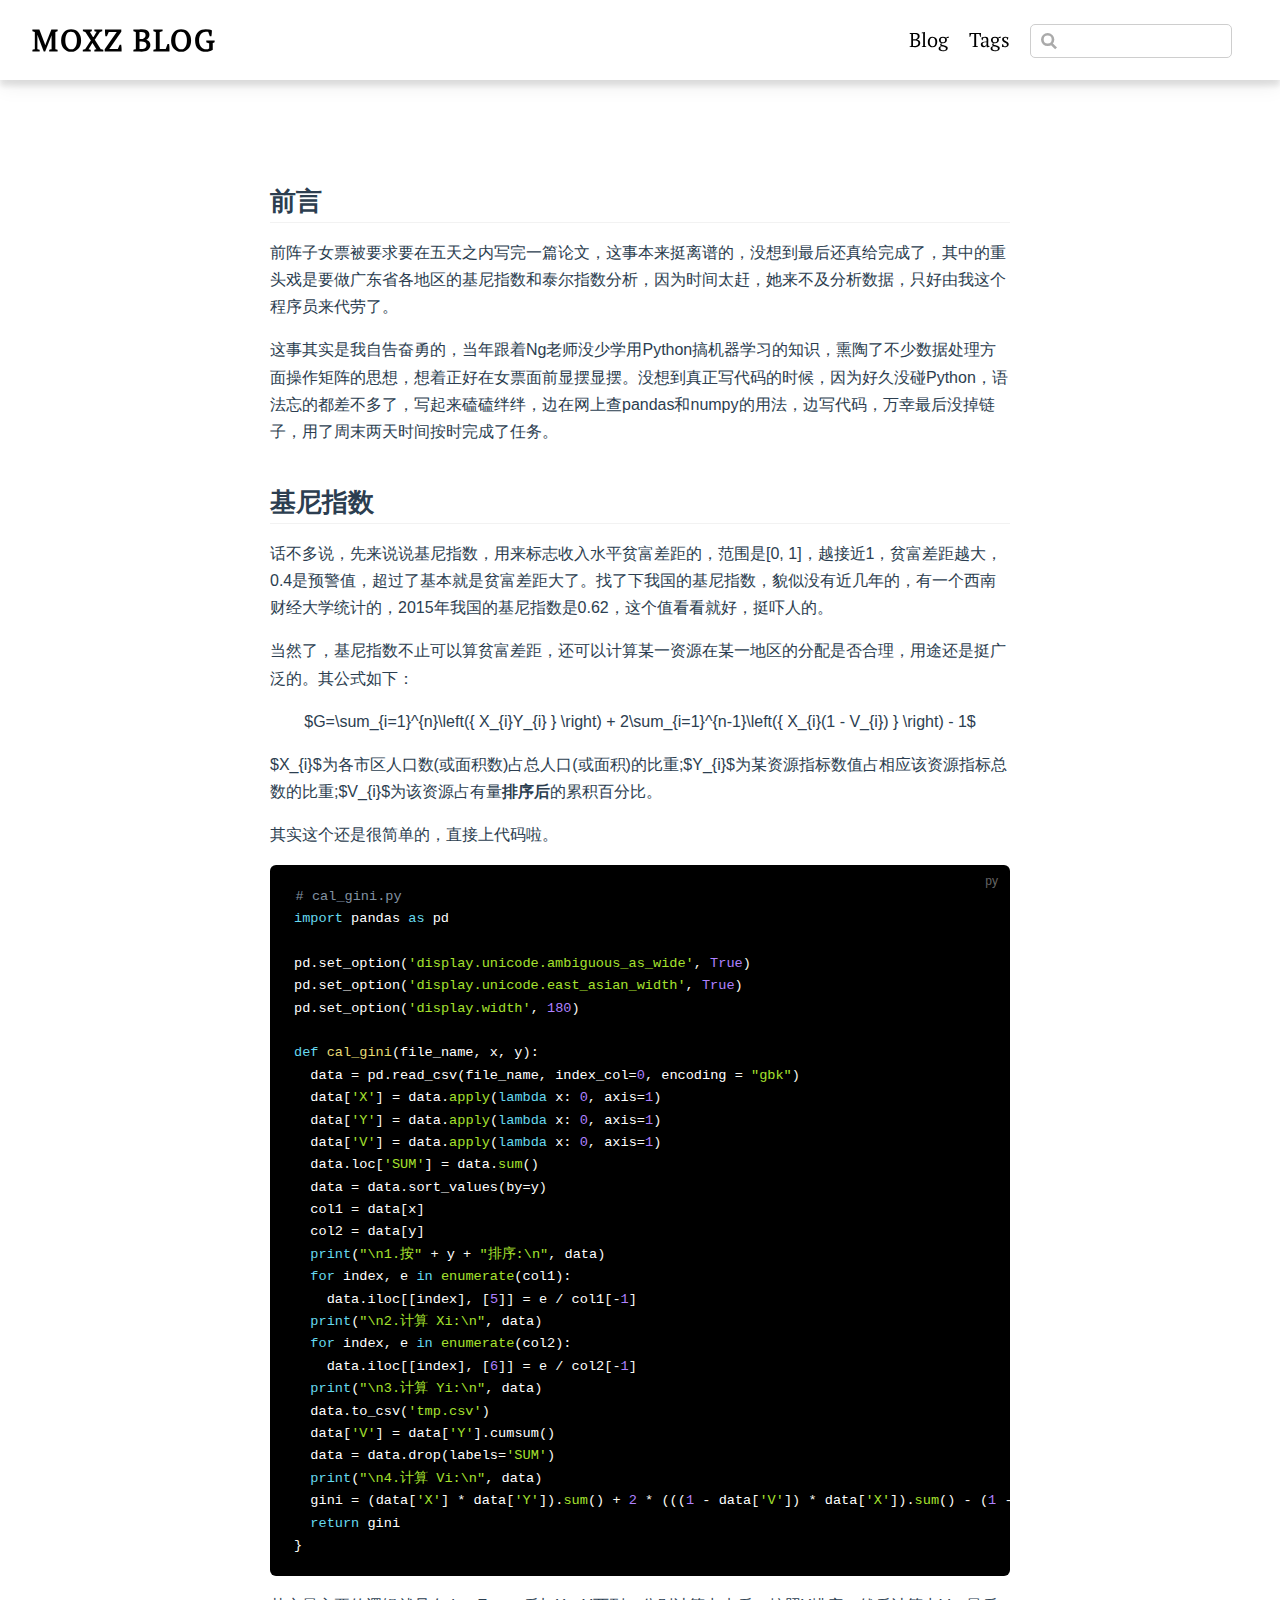
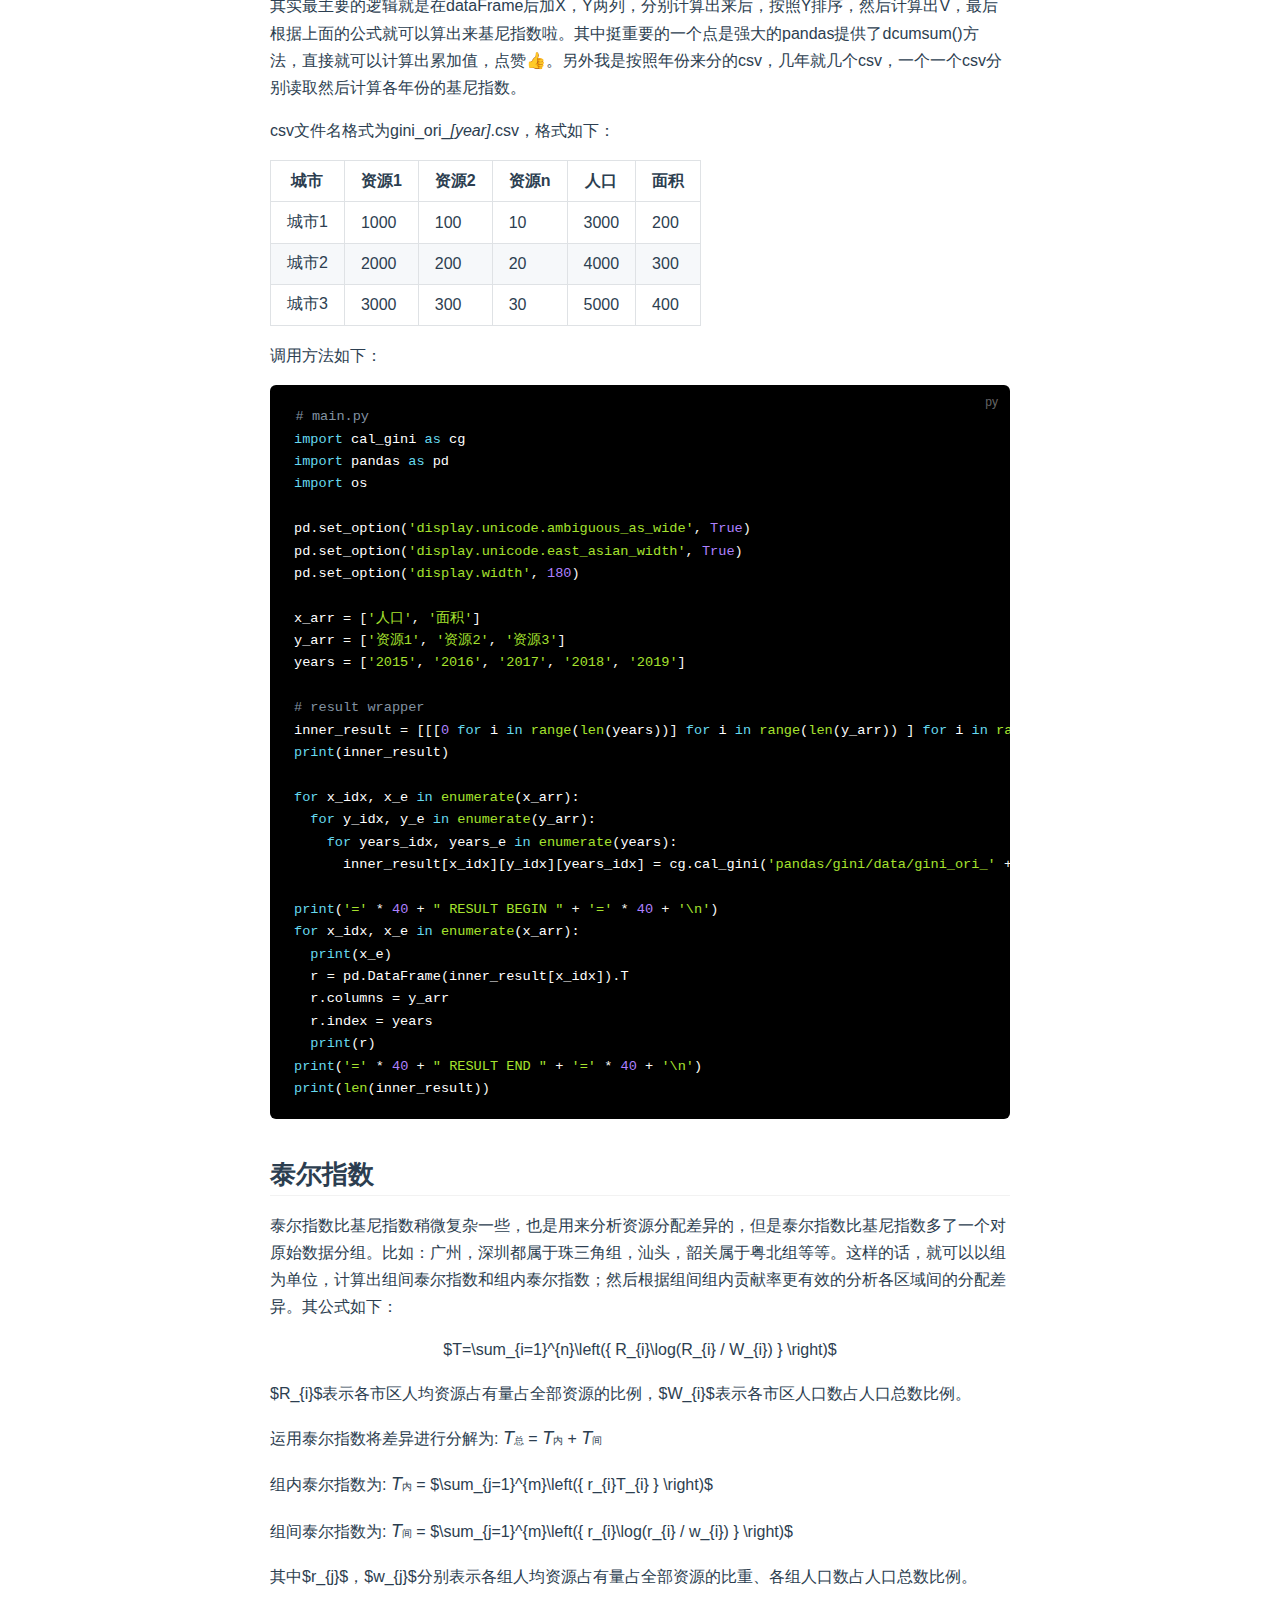
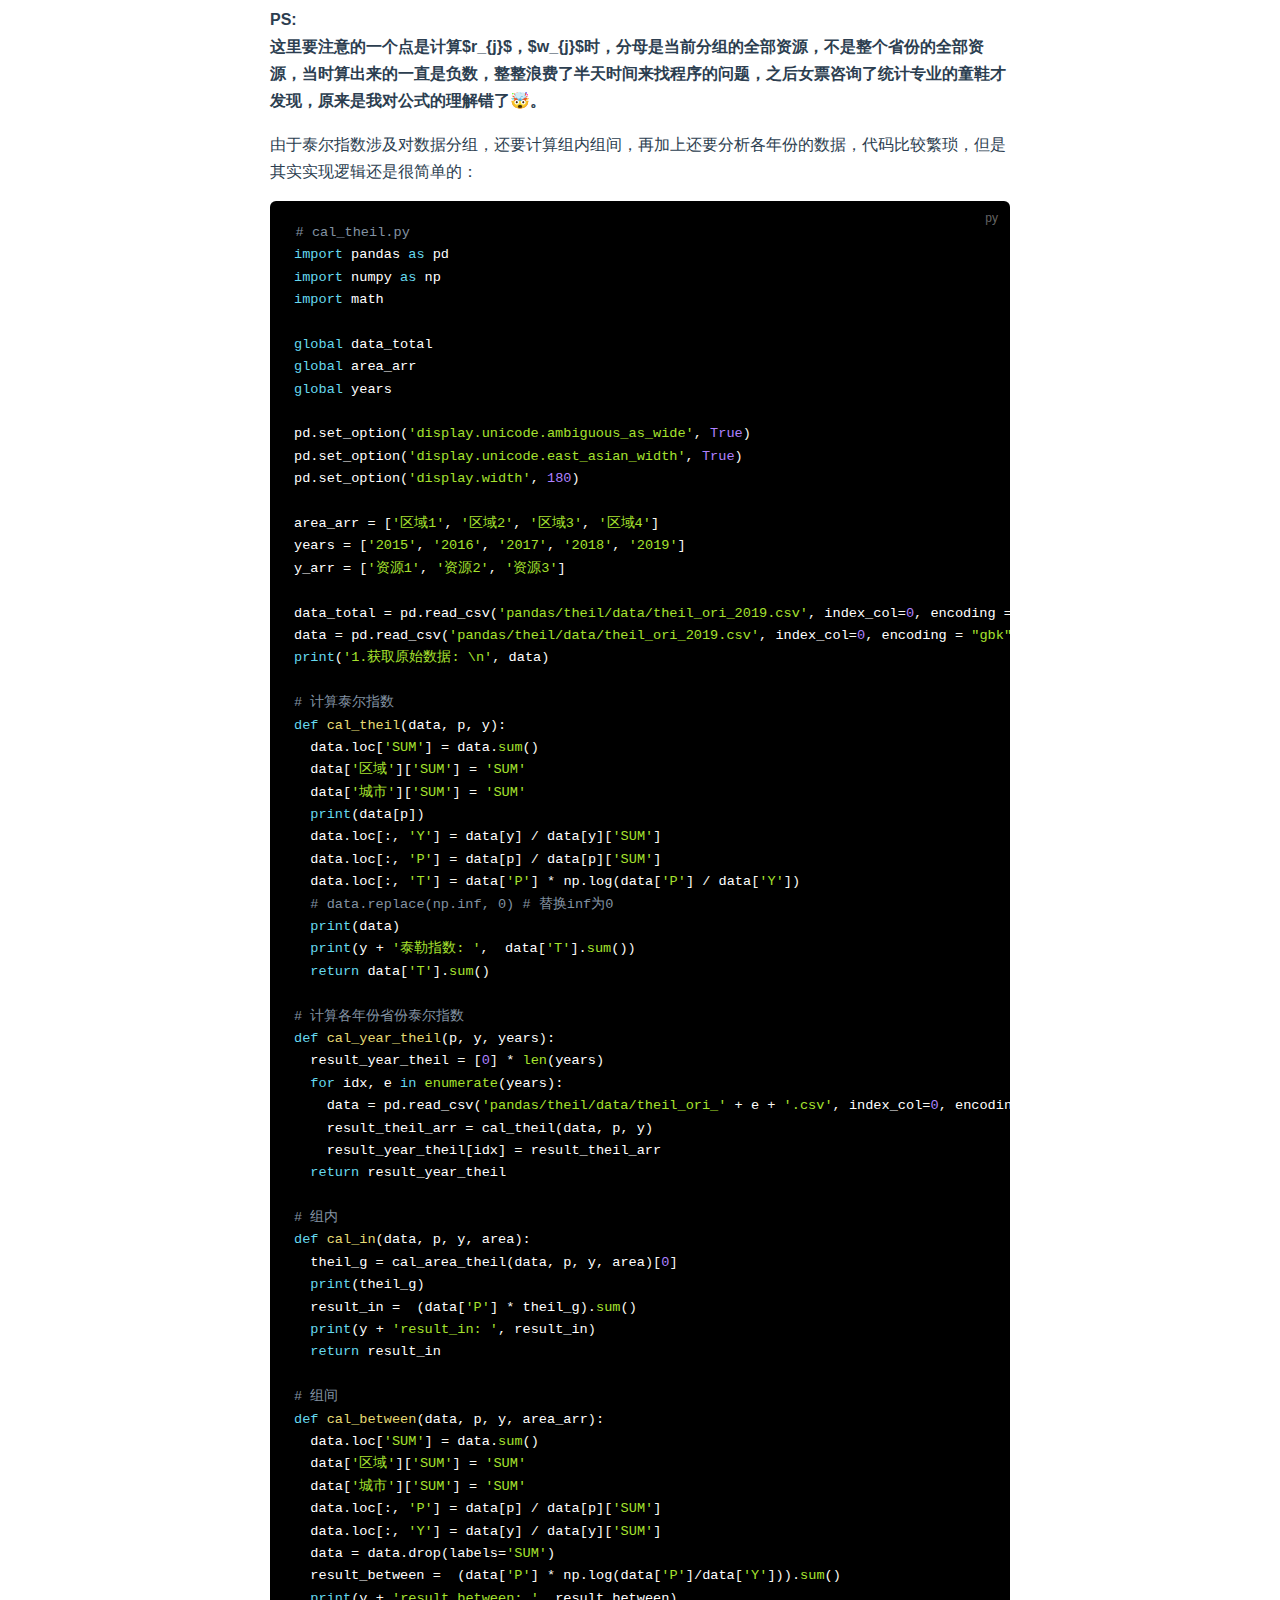
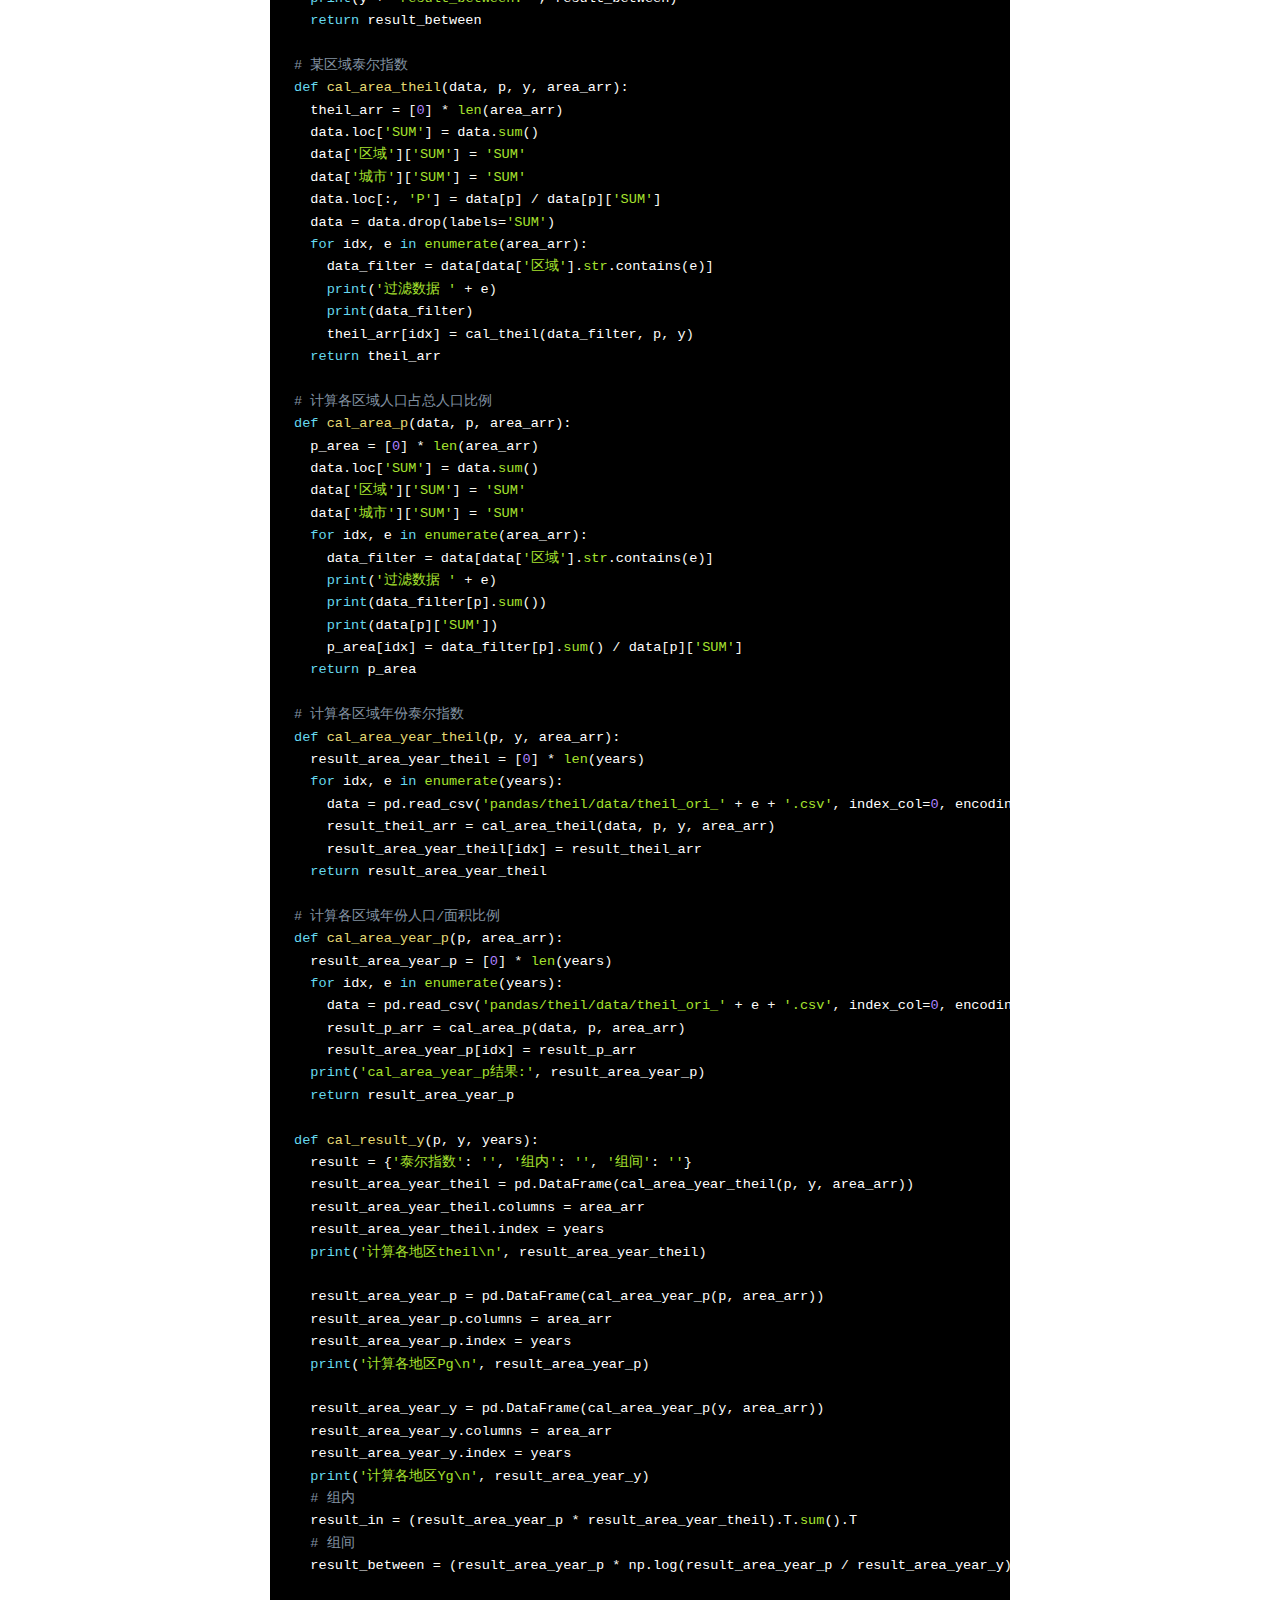
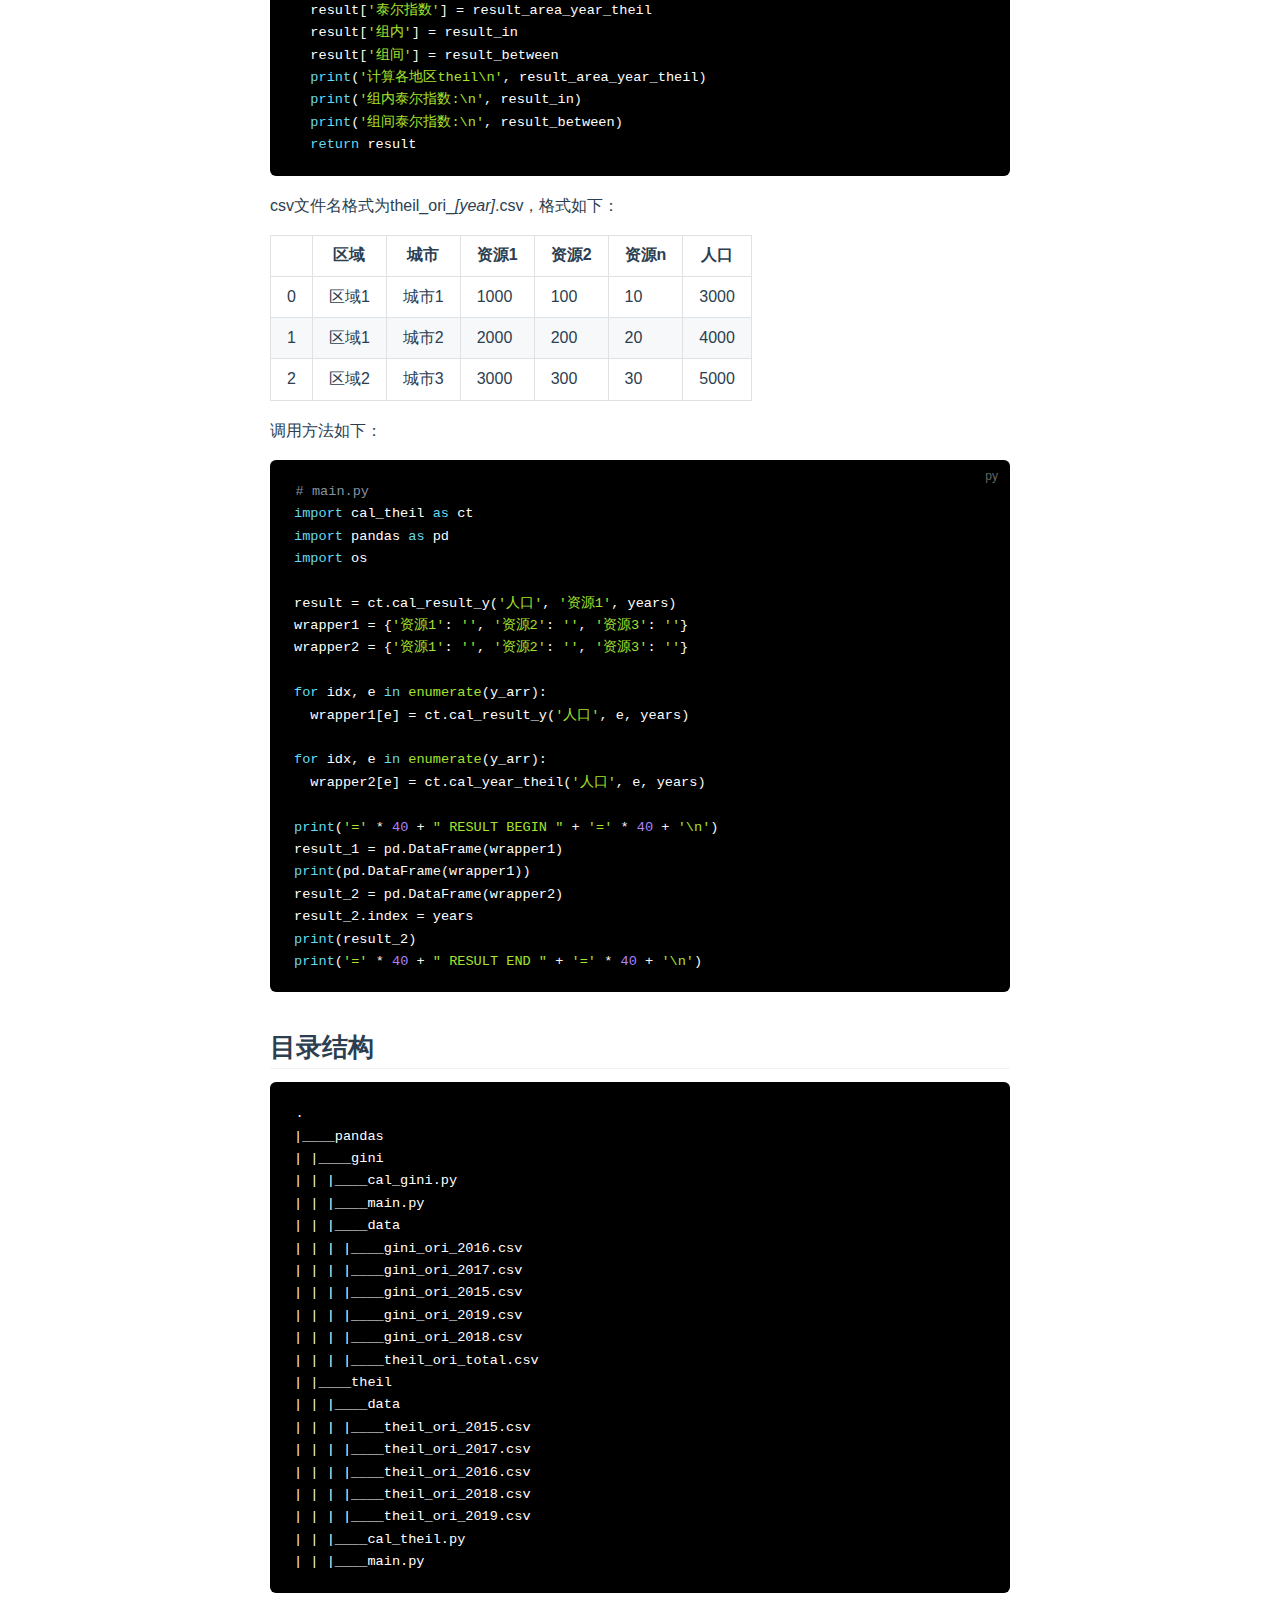
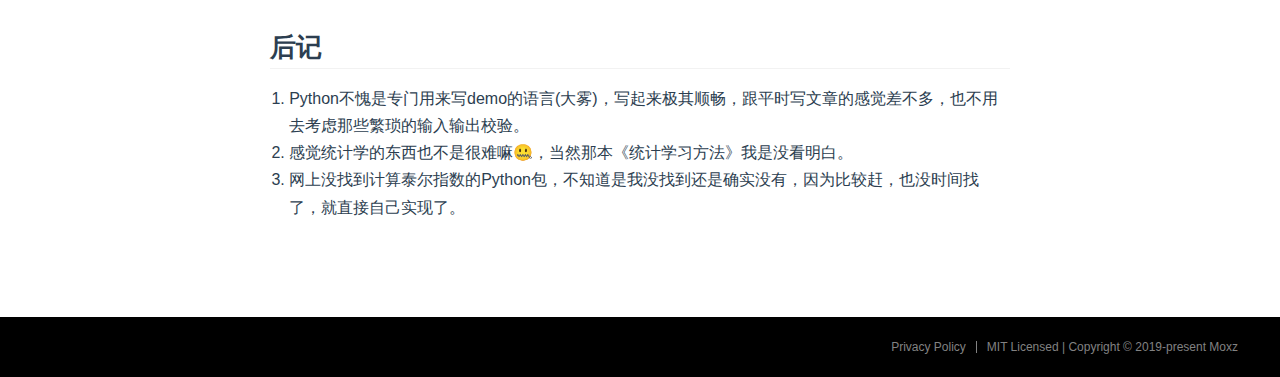
<file: _program/2020-12-22-gini-and-theil-with-python.html>
<!DOCTYPE html>
<html lang="en-US">
  <head>
    <meta charset="utf-8">
    <meta name="viewport" content="width=device-width,initial-scale=1">
    <title>使用Python实现计算基尼指数与泰尔指数 | Moxz Blog</title>
    <meta name="generator" content="VuePress 1.7.1">
    <script>
    var _hmt = _hmt || [];
    (function() {
      var hm = document.createElement("script");
      hm.src = "https://hm.baidu.com/hm.js?c838626f612a22725168e1a92aaa438c";
      var s = document.getElementsByTagName("script")[0]; 
      s.parentNode.insertBefore(hm, s);
    })();
    </script>
    <meta name="description" content="
前阵子女票被要求要在五天之内写完一篇论文，这事本来挺离谱的，没想到最后还真给完成了，其中的重头戏是要做广东省各地区的基尼指数和泰尔指数分析，因为时间太赶，她来不及分析数据，只好由我这个程序员来代劳了。

这事其实是我自告奋勇的，当年跟着Ng老师没少学用Python搞机器学习的知识，熏陶了不少数据处理方面操作矩阵的思想，想着正好在女票面前显摆显摆。没想到真正写代码的时候，因为好久没碰Python， ...">
    <meta name="baidu-site-verification" content="code-C8OyTS1FAY">
    
    <link rel="preload" href="/assets/css/0.styles.69e31e73.css" as="style"><link rel="preload" href="/assets/js/app.d2f1f4ee.js" as="script"><link rel="preload" href="/assets/js/6.86baad8d.js" as="script"><link rel="preload" href="/assets/js/12.d5b0440f.js" as="script"><link rel="preload" href="/assets/js/14.bed357be.js" as="script"><link rel="prefetch" href="/assets/js/10.5a75828b.js"><link rel="prefetch" href="/assets/js/11.e4e5bb84.js"><link rel="prefetch" href="/assets/js/13.a19b6f49.js"><link rel="prefetch" href="/assets/js/15.7a4e1b49.js"><link rel="prefetch" href="/assets/js/3.53b9d3bd.js"><link rel="prefetch" href="/assets/js/4.b0b7d7b9.js"><link rel="prefetch" href="/assets/js/5.eaea3094.js"><link rel="prefetch" href="/assets/js/7.b781aead.js"><link rel="prefetch" href="/assets/js/8.c8345aee.js"><link rel="prefetch" href="/assets/js/9.6f8bf260.js"><link rel="prefetch" href="/assets/js/vuejs-paginate.a1ad9120.js">
    <link rel="stylesheet" href="/assets/css/0.styles.69e31e73.css">
  </head>
  <body>
    <div id="app" data-server-rendered="true"><div id="vuepress-theme-blog__global-layout"><section id="header-wrapper"><header id="header"><div class="header-wrapper"><div class="title"><a href="/" class="nav-link home-link">Moxz Blog </a></div> <div class="header-right-wrap"><ul class="nav"><li class="nav-item"><a href="/" class="nav-link">Blog</a></li><li class="nav-item"><a href="/tag/" class="nav-link">Tags</a></li></ul> <div class="search-box"><input aria-label="Search" autocomplete="off" spellcheck="false" value=""> <!----></div> <!----></div></div></header></section> <div id="mobile-header"><div class="mobile-header-bar"><div class="mobile-header-title"><a href="/" class="nav-link mobile-home-link">Moxz Blog </a> <svg xmlns="http://www.w3.org/2000/svg" width="24" height="24" viewBox="0 0 24 24" fill="none" stroke="currentColor" stroke-width="2" stroke-linecap="round" stroke-linejoin="round" class="feather feather-menu"><line x1="3" y1="12" x2="21" y2="12"></line><line x1="3" y1="6" x2="21" y2="6"></line><line x1="3" y1="18" x2="21" y2="18"></line></svg></div> <div class="mobile-menu-wrapper"><hr class="menu-divider"> <ul class="mobile-nav"><li class="mobile-nav-item"><a href="/" class="nav-link">Blog</a></li><li class="mobile-nav-item"><a href="/tag/" class="nav-link">Tags</a></li> <li class="mobile-nav-item"><!----></li></ul></div></div></div> <div class="content-wrapper"><div><div class="content__default"><h2 id="前言"><a href="#前言" class="header-anchor">#</a> 前言</h2> <p>前阵子女票被要求要在五天之内写完一篇论文，这事本来挺离谱的，没想到最后还真给完成了，其中的重头戏是要做广东省各地区的基尼指数和泰尔指数分析，因为时间太赶，她来不及分析数据，只好由我这个程序员来代劳了。</p> <p>这事其实是我自告奋勇的，当年跟着Ng老师没少学用Python搞机器学习的知识，熏陶了不少数据处理方面操作矩阵的思想，想着正好在女票面前显摆显摆。没想到真正写代码的时候，因为好久没碰Python，语法忘的都差不多了，写起来磕磕绊绊，边在网上查pandas和numpy的用法，边写代码，万幸最后没掉链子，用了周末两天时间按时完成了任务。</p> <h2 id="基尼指数"><a href="#基尼指数" class="header-anchor">#</a> 基尼指数</h2> <p>话不多说，先来说说基尼指数，用来标志收入水平贫富差距的，范围是[0, 1]，越接近1，贫富差距越大，0.4是预警值，超过了基本就是贫富差距大了。找了下我国的基尼指数，貌似没有近几年的，有一个西南财经大学统计的，2015年我国的基尼指数是0.62，这个值看看就好，挺吓人的。</p> <p>当然了，基尼指数不止可以算贫富差距，还可以计算某一资源在某一地区的分配是否合理，用途还是挺广泛的。其公式如下：</p> <center><p>$G=\sum_{i=1}^{n}\left({ X_{i}Y_{i} } \right) + 2\sum_{i=1}^{n-1}\left({ X_{i}(1 - V_{i}) } \right) - 1$</p></center> <p>$X_{i}$为各市区人口数(或面积数)占总人口(或面积)的比重;$Y_{i}$为某资源指标数值占相应该资源指标总数的比重;$V_{i}$为该资源占有量<strong>排序后</strong>的累积百分比。</p> <p>其实这个还是很简单的，直接上代码啦。</p> <div class="language-python extra-class"><pre class="language-python"><code><span class="token comment"># cal_gini.py</span>
<span class="token keyword">import</span> pandas <span class="token keyword">as</span> pd

pd<span class="token punctuation">.</span>set_option<span class="token punctuation">(</span><span class="token string">'display.unicode.ambiguous_as_wide'</span><span class="token punctuation">,</span> <span class="token boolean">True</span><span class="token punctuation">)</span>
pd<span class="token punctuation">.</span>set_option<span class="token punctuation">(</span><span class="token string">'display.unicode.east_asian_width'</span><span class="token punctuation">,</span> <span class="token boolean">True</span><span class="token punctuation">)</span>
pd<span class="token punctuation">.</span>set_option<span class="token punctuation">(</span><span class="token string">'display.width'</span><span class="token punctuation">,</span> <span class="token number">180</span><span class="token punctuation">)</span>

<span class="token keyword">def</span> <span class="token function">cal_gini</span><span class="token punctuation">(</span>file_name<span class="token punctuation">,</span> x<span class="token punctuation">,</span> y<span class="token punctuation">)</span><span class="token punctuation">:</span>
  data <span class="token operator">=</span> pd<span class="token punctuation">.</span>read_csv<span class="token punctuation">(</span>file_name<span class="token punctuation">,</span> index_col<span class="token operator">=</span><span class="token number">0</span><span class="token punctuation">,</span> encoding <span class="token operator">=</span> <span class="token string">&quot;gbk&quot;</span><span class="token punctuation">)</span>
  data<span class="token punctuation">[</span><span class="token string">'X'</span><span class="token punctuation">]</span> <span class="token operator">=</span> data<span class="token punctuation">.</span><span class="token builtin">apply</span><span class="token punctuation">(</span><span class="token keyword">lambda</span> x<span class="token punctuation">:</span> <span class="token number">0</span><span class="token punctuation">,</span> axis<span class="token operator">=</span><span class="token number">1</span><span class="token punctuation">)</span>
  data<span class="token punctuation">[</span><span class="token string">'Y'</span><span class="token punctuation">]</span> <span class="token operator">=</span> data<span class="token punctuation">.</span><span class="token builtin">apply</span><span class="token punctuation">(</span><span class="token keyword">lambda</span> x<span class="token punctuation">:</span> <span class="token number">0</span><span class="token punctuation">,</span> axis<span class="token operator">=</span><span class="token number">1</span><span class="token punctuation">)</span>
  data<span class="token punctuation">[</span><span class="token string">'V'</span><span class="token punctuation">]</span> <span class="token operator">=</span> data<span class="token punctuation">.</span><span class="token builtin">apply</span><span class="token punctuation">(</span><span class="token keyword">lambda</span> x<span class="token punctuation">:</span> <span class="token number">0</span><span class="token punctuation">,</span> axis<span class="token operator">=</span><span class="token number">1</span><span class="token punctuation">)</span>
  data<span class="token punctuation">.</span>loc<span class="token punctuation">[</span><span class="token string">'SUM'</span><span class="token punctuation">]</span> <span class="token operator">=</span> data<span class="token punctuation">.</span><span class="token builtin">sum</span><span class="token punctuation">(</span><span class="token punctuation">)</span>
  data <span class="token operator">=</span> data<span class="token punctuation">.</span>sort_values<span class="token punctuation">(</span>by<span class="token operator">=</span>y<span class="token punctuation">)</span>
  col1 <span class="token operator">=</span> data<span class="token punctuation">[</span>x<span class="token punctuation">]</span>
  col2 <span class="token operator">=</span> data<span class="token punctuation">[</span>y<span class="token punctuation">]</span>
  <span class="token keyword">print</span><span class="token punctuation">(</span><span class="token string">&quot;\n1.按&quot;</span> <span class="token operator">+</span> y <span class="token operator">+</span> <span class="token string">&quot;排序:\n&quot;</span><span class="token punctuation">,</span> data<span class="token punctuation">)</span>
  <span class="token keyword">for</span> index<span class="token punctuation">,</span> e <span class="token keyword">in</span> <span class="token builtin">enumerate</span><span class="token punctuation">(</span>col1<span class="token punctuation">)</span><span class="token punctuation">:</span>
    data<span class="token punctuation">.</span>iloc<span class="token punctuation">[</span><span class="token punctuation">[</span>index<span class="token punctuation">]</span><span class="token punctuation">,</span> <span class="token punctuation">[</span><span class="token number">5</span><span class="token punctuation">]</span><span class="token punctuation">]</span> <span class="token operator">=</span> e <span class="token operator">/</span> col1<span class="token punctuation">[</span><span class="token operator">-</span><span class="token number">1</span><span class="token punctuation">]</span>
  <span class="token keyword">print</span><span class="token punctuation">(</span><span class="token string">&quot;\n2.计算 Xi:\n&quot;</span><span class="token punctuation">,</span> data<span class="token punctuation">)</span>
  <span class="token keyword">for</span> index<span class="token punctuation">,</span> e <span class="token keyword">in</span> <span class="token builtin">enumerate</span><span class="token punctuation">(</span>col2<span class="token punctuation">)</span><span class="token punctuation">:</span>
    data<span class="token punctuation">.</span>iloc<span class="token punctuation">[</span><span class="token punctuation">[</span>index<span class="token punctuation">]</span><span class="token punctuation">,</span> <span class="token punctuation">[</span><span class="token number">6</span><span class="token punctuation">]</span><span class="token punctuation">]</span> <span class="token operator">=</span> e <span class="token operator">/</span> col2<span class="token punctuation">[</span><span class="token operator">-</span><span class="token number">1</span><span class="token punctuation">]</span>
  <span class="token keyword">print</span><span class="token punctuation">(</span><span class="token string">&quot;\n3.计算 Yi:\n&quot;</span><span class="token punctuation">,</span> data<span class="token punctuation">)</span>
  data<span class="token punctuation">.</span>to_csv<span class="token punctuation">(</span><span class="token string">'tmp.csv'</span><span class="token punctuation">)</span>
  data<span class="token punctuation">[</span><span class="token string">'V'</span><span class="token punctuation">]</span> <span class="token operator">=</span> data<span class="token punctuation">[</span><span class="token string">'Y'</span><span class="token punctuation">]</span><span class="token punctuation">.</span>cumsum<span class="token punctuation">(</span><span class="token punctuation">)</span>
  data <span class="token operator">=</span> data<span class="token punctuation">.</span>drop<span class="token punctuation">(</span>labels<span class="token operator">=</span><span class="token string">'SUM'</span><span class="token punctuation">)</span>
  <span class="token keyword">print</span><span class="token punctuation">(</span><span class="token string">&quot;\n4.计算 Vi:\n&quot;</span><span class="token punctuation">,</span> data<span class="token punctuation">)</span>
  gini <span class="token operator">=</span> <span class="token punctuation">(</span>data<span class="token punctuation">[</span><span class="token string">'X'</span><span class="token punctuation">]</span> <span class="token operator">*</span> data<span class="token punctuation">[</span><span class="token string">'Y'</span><span class="token punctuation">]</span><span class="token punctuation">)</span><span class="token punctuation">.</span><span class="token builtin">sum</span><span class="token punctuation">(</span><span class="token punctuation">)</span> <span class="token operator">+</span> <span class="token number">2</span> <span class="token operator">*</span> <span class="token punctuation">(</span><span class="token punctuation">(</span><span class="token punctuation">(</span><span class="token number">1</span> <span class="token operator">-</span> data<span class="token punctuation">[</span><span class="token string">'V'</span><span class="token punctuation">]</span><span class="token punctuation">)</span> <span class="token operator">*</span> data<span class="token punctuation">[</span><span class="token string">'X'</span><span class="token punctuation">]</span><span class="token punctuation">)</span><span class="token punctuation">.</span><span class="token builtin">sum</span><span class="token punctuation">(</span><span class="token punctuation">)</span> <span class="token operator">-</span> <span class="token punctuation">(</span><span class="token number">1</span> <span class="token operator">-</span> data<span class="token punctuation">.</span>iloc<span class="token punctuation">[</span><span class="token operator">-</span><span class="token number">1</span><span class="token punctuation">,</span> <span class="token operator">-</span><span class="token number">1</span><span class="token punctuation">]</span><span class="token punctuation">)</span> <span class="token operator">*</span> data<span class="token punctuation">.</span>iloc<span class="token punctuation">[</span><span class="token operator">-</span><span class="token number">1</span><span class="token punctuation">,</span><span class="token operator">-</span><span class="token number">3</span><span class="token punctuation">]</span><span class="token punctuation">)</span> <span class="token operator">-</span> <span class="token number">1</span>
  <span class="token keyword">return</span> gini
<span class="token punctuation">}</span>
</code></pre></div><p>其实最主要的逻辑就是在dataFrame后加X，Y两列，分别计算出来后，按照Y排序，然后计算出V，最后根据上面的公式就可以算出来基尼指数啦。其中挺重要的一个点是强大的pandas提供了dcumsum()方法，直接就可以计算出累加值，点赞👍。另外我是按照年份来分的csv，几年就几个csv，一个一个csv分别读取然后计算各年份的基尼指数。</p> <p>csv文件名格式为gini_ori_<em>[year]</em>.csv，格式如下：</p> <table><thead><tr><th>城市</th> <th>资源1</th> <th>资源2</th> <th>资源n</th> <th>人口</th> <th>面积</th></tr></thead> <tbody><tr><td>城市1</td> <td>1000</td> <td>100</td> <td>10</td> <td>3000</td> <td>200</td></tr> <tr><td>城市2</td> <td>2000</td> <td>200</td> <td>20</td> <td>4000</td> <td>300</td></tr> <tr><td>城市3</td> <td>3000</td> <td>300</td> <td>30</td> <td>5000</td> <td>400</td></tr></tbody></table> <p>调用方法如下：</p> <div class="language-python extra-class"><pre class="language-python"><code><span class="token comment"># main.py</span>
<span class="token keyword">import</span> cal_gini <span class="token keyword">as</span> cg
<span class="token keyword">import</span> pandas <span class="token keyword">as</span> pd
<span class="token keyword">import</span> os

pd<span class="token punctuation">.</span>set_option<span class="token punctuation">(</span><span class="token string">'display.unicode.ambiguous_as_wide'</span><span class="token punctuation">,</span> <span class="token boolean">True</span><span class="token punctuation">)</span>
pd<span class="token punctuation">.</span>set_option<span class="token punctuation">(</span><span class="token string">'display.unicode.east_asian_width'</span><span class="token punctuation">,</span> <span class="token boolean">True</span><span class="token punctuation">)</span>
pd<span class="token punctuation">.</span>set_option<span class="token punctuation">(</span><span class="token string">'display.width'</span><span class="token punctuation">,</span> <span class="token number">180</span><span class="token punctuation">)</span>

x_arr <span class="token operator">=</span> <span class="token punctuation">[</span><span class="token string">'人口'</span><span class="token punctuation">,</span> <span class="token string">'面积'</span><span class="token punctuation">]</span>
y_arr <span class="token operator">=</span> <span class="token punctuation">[</span><span class="token string">'资源1'</span><span class="token punctuation">,</span> <span class="token string">'资源2'</span><span class="token punctuation">,</span> <span class="token string">'资源3'</span><span class="token punctuation">]</span>
years <span class="token operator">=</span> <span class="token punctuation">[</span><span class="token string">'2015'</span><span class="token punctuation">,</span> <span class="token string">'2016'</span><span class="token punctuation">,</span> <span class="token string">'2017'</span><span class="token punctuation">,</span> <span class="token string">'2018'</span><span class="token punctuation">,</span> <span class="token string">'2019'</span><span class="token punctuation">]</span>  

<span class="token comment"># result wrapper</span>
inner_result <span class="token operator">=</span> <span class="token punctuation">[</span><span class="token punctuation">[</span><span class="token punctuation">[</span><span class="token number">0</span> <span class="token keyword">for</span> i <span class="token keyword">in</span> <span class="token builtin">range</span><span class="token punctuation">(</span><span class="token builtin">len</span><span class="token punctuation">(</span>years<span class="token punctuation">)</span><span class="token punctuation">)</span><span class="token punctuation">]</span> <span class="token keyword">for</span> i <span class="token keyword">in</span> <span class="token builtin">range</span><span class="token punctuation">(</span><span class="token builtin">len</span><span class="token punctuation">(</span>y_arr<span class="token punctuation">)</span><span class="token punctuation">)</span> <span class="token punctuation">]</span> <span class="token keyword">for</span> i <span class="token keyword">in</span> <span class="token builtin">range</span><span class="token punctuation">(</span><span class="token builtin">len</span><span class="token punctuation">(</span>x_arr<span class="token punctuation">)</span><span class="token punctuation">)</span><span class="token punctuation">]</span>
<span class="token keyword">print</span><span class="token punctuation">(</span>inner_result<span class="token punctuation">)</span>

<span class="token keyword">for</span> x_idx<span class="token punctuation">,</span> x_e <span class="token keyword">in</span> <span class="token builtin">enumerate</span><span class="token punctuation">(</span>x_arr<span class="token punctuation">)</span><span class="token punctuation">:</span>
  <span class="token keyword">for</span> y_idx<span class="token punctuation">,</span> y_e <span class="token keyword">in</span> <span class="token builtin">enumerate</span><span class="token punctuation">(</span>y_arr<span class="token punctuation">)</span><span class="token punctuation">:</span>
    <span class="token keyword">for</span> years_idx<span class="token punctuation">,</span> years_e <span class="token keyword">in</span> <span class="token builtin">enumerate</span><span class="token punctuation">(</span>years<span class="token punctuation">)</span><span class="token punctuation">:</span>
      inner_result<span class="token punctuation">[</span>x_idx<span class="token punctuation">]</span><span class="token punctuation">[</span>y_idx<span class="token punctuation">]</span><span class="token punctuation">[</span>years_idx<span class="token punctuation">]</span> <span class="token operator">=</span> cg<span class="token punctuation">.</span>cal_gini<span class="token punctuation">(</span><span class="token string">'pandas/gini/data/gini_ori_'</span> <span class="token operator">+</span> years_e <span class="token operator">+</span> <span class="token string">'.csv'</span><span class="token punctuation">,</span> x_e<span class="token punctuation">,</span> y_e<span class="token punctuation">)</span>

<span class="token keyword">print</span><span class="token punctuation">(</span><span class="token string">'='</span> <span class="token operator">*</span> <span class="token number">40</span> <span class="token operator">+</span> <span class="token string">&quot; RESULT BEGIN &quot;</span> <span class="token operator">+</span> <span class="token string">'='</span> <span class="token operator">*</span> <span class="token number">40</span> <span class="token operator">+</span> <span class="token string">'\n'</span><span class="token punctuation">)</span> 
<span class="token keyword">for</span> x_idx<span class="token punctuation">,</span> x_e <span class="token keyword">in</span> <span class="token builtin">enumerate</span><span class="token punctuation">(</span>x_arr<span class="token punctuation">)</span><span class="token punctuation">:</span> 
  <span class="token keyword">print</span><span class="token punctuation">(</span>x_e<span class="token punctuation">)</span>
  r <span class="token operator">=</span> pd<span class="token punctuation">.</span>DataFrame<span class="token punctuation">(</span>inner_result<span class="token punctuation">[</span>x_idx<span class="token punctuation">]</span><span class="token punctuation">)</span><span class="token punctuation">.</span>T
  r<span class="token punctuation">.</span>columns <span class="token operator">=</span> y_arr
  r<span class="token punctuation">.</span>index <span class="token operator">=</span> years
  <span class="token keyword">print</span><span class="token punctuation">(</span>r<span class="token punctuation">)</span>
<span class="token keyword">print</span><span class="token punctuation">(</span><span class="token string">'='</span> <span class="token operator">*</span> <span class="token number">40</span> <span class="token operator">+</span> <span class="token string">&quot; RESULT END &quot;</span> <span class="token operator">+</span> <span class="token string">'='</span> <span class="token operator">*</span> <span class="token number">40</span> <span class="token operator">+</span> <span class="token string">'\n'</span><span class="token punctuation">)</span> 
<span class="token keyword">print</span><span class="token punctuation">(</span><span class="token builtin">len</span><span class="token punctuation">(</span>inner_result<span class="token punctuation">)</span><span class="token punctuation">)</span> 
</code></pre></div><h2 id="泰尔指数"><a href="#泰尔指数" class="header-anchor">#</a> 泰尔指数</h2> <p>泰尔指数比基尼指数稍微复杂一些，也是用来分析资源分配差异的，但是泰尔指数比基尼指数多了一个对原始数据分组。比如：广州，深圳都属于珠三角组，汕头，韶关属于粤北组等等。这样的话，就可以以组为单位，计算出组间泰尔指数和组内泰尔指数；然后根据组间组内贡献率更有效的分析各区域间的分配差异。其公式如下：</p> <center><p>$T=\sum_{i=1}^{n}\left({ R_{i}\log(R_{i} / W_{i}) } \right)$</p></center> <p>$R_{i}$表示各市区人均资源占有量占全部资源的比例，$W_{i}$表示各市区人口数占人口总数比例。</p> <p>运用泰尔指数将差异进行分解为: <font size="4"><em>T</em></font><font size="1">总</font> = <font size="4"><em>T</em></font><font size="1">内</font> + <font size="4"><em>T</em></font><font size="1">间</font></p> <p>组内泰尔指数为: <font size="4"><em>T</em></font><font size="1">内</font> = $\sum_{j=1}^{m}\left({ r_{i}T_{i} } \right)$</p> <p>组间泰尔指数为: <font size="4"><em>T</em></font><font size="1">间</font> = $\sum_{j=1}^{m}\left({ r_{i}\log(r_{i} / w_{i}) } \right)$</p> <p>其中$r_{j}$，$w_{j}$分别表示各组人均资源占有量占全部资源的比重、各组人口数占人口总数比例。</p> <p><strong>PS:</strong><br> <strong>这里要注意的一个点是计算$r_{j}$，$w_{j}$时，分母是当前分组的全部资源，不是整个省份的全部资源，当时算出来的一直是负数，整整浪费了半天时间来找程序的问题，之后女票咨询了统计专业的童鞋才发现，原来是我对公式的理解错了🤯。</strong></p> <p>由于泰尔指数涉及对数据分组，还要计算组内组间，再加上还要分析各年份的数据，代码比较繁琐，但是其实实现逻辑还是很简单的：</p> <div class="language-python extra-class"><pre class="language-python"><code><span class="token comment"># cal_theil.py</span>
<span class="token keyword">import</span> pandas <span class="token keyword">as</span> pd
<span class="token keyword">import</span> numpy <span class="token keyword">as</span> np
<span class="token keyword">import</span> math

<span class="token keyword">global</span> data_total
<span class="token keyword">global</span> area_arr
<span class="token keyword">global</span> years

pd<span class="token punctuation">.</span>set_option<span class="token punctuation">(</span><span class="token string">'display.unicode.ambiguous_as_wide'</span><span class="token punctuation">,</span> <span class="token boolean">True</span><span class="token punctuation">)</span>
pd<span class="token punctuation">.</span>set_option<span class="token punctuation">(</span><span class="token string">'display.unicode.east_asian_width'</span><span class="token punctuation">,</span> <span class="token boolean">True</span><span class="token punctuation">)</span>
pd<span class="token punctuation">.</span>set_option<span class="token punctuation">(</span><span class="token string">'display.width'</span><span class="token punctuation">,</span> <span class="token number">180</span><span class="token punctuation">)</span>

area_arr <span class="token operator">=</span> <span class="token punctuation">[</span><span class="token string">'区域1'</span><span class="token punctuation">,</span> <span class="token string">'区域2'</span><span class="token punctuation">,</span> <span class="token string">'区域3'</span><span class="token punctuation">,</span> <span class="token string">'区域4'</span><span class="token punctuation">]</span>
years <span class="token operator">=</span> <span class="token punctuation">[</span><span class="token string">'2015'</span><span class="token punctuation">,</span> <span class="token string">'2016'</span><span class="token punctuation">,</span> <span class="token string">'2017'</span><span class="token punctuation">,</span> <span class="token string">'2018'</span><span class="token punctuation">,</span> <span class="token string">'2019'</span><span class="token punctuation">]</span>
y_arr <span class="token operator">=</span> <span class="token punctuation">[</span><span class="token string">'资源1'</span><span class="token punctuation">,</span> <span class="token string">'资源2'</span><span class="token punctuation">,</span> <span class="token string">'资源3'</span><span class="token punctuation">]</span>

data_total <span class="token operator">=</span> pd<span class="token punctuation">.</span>read_csv<span class="token punctuation">(</span><span class="token string">'pandas/theil/data/theil_ori_2019.csv'</span><span class="token punctuation">,</span> index_col<span class="token operator">=</span><span class="token number">0</span><span class="token punctuation">,</span> encoding <span class="token operator">=</span> <span class="token string">&quot;gbk&quot;</span><span class="token punctuation">)</span>
data <span class="token operator">=</span> pd<span class="token punctuation">.</span>read_csv<span class="token punctuation">(</span><span class="token string">'pandas/theil/data/theil_ori_2019.csv'</span><span class="token punctuation">,</span> index_col<span class="token operator">=</span><span class="token number">0</span><span class="token punctuation">,</span> encoding <span class="token operator">=</span> <span class="token string">&quot;gbk&quot;</span><span class="token punctuation">)</span>
<span class="token keyword">print</span><span class="token punctuation">(</span><span class="token string">'1.获取原始数据: \n'</span><span class="token punctuation">,</span> data<span class="token punctuation">)</span>

<span class="token comment"># 计算泰尔指数</span>
<span class="token keyword">def</span> <span class="token function">cal_theil</span><span class="token punctuation">(</span>data<span class="token punctuation">,</span> p<span class="token punctuation">,</span> y<span class="token punctuation">)</span><span class="token punctuation">:</span>
  data<span class="token punctuation">.</span>loc<span class="token punctuation">[</span><span class="token string">'SUM'</span><span class="token punctuation">]</span> <span class="token operator">=</span> data<span class="token punctuation">.</span><span class="token builtin">sum</span><span class="token punctuation">(</span><span class="token punctuation">)</span>
  data<span class="token punctuation">[</span><span class="token string">'区域'</span><span class="token punctuation">]</span><span class="token punctuation">[</span><span class="token string">'SUM'</span><span class="token punctuation">]</span> <span class="token operator">=</span> <span class="token string">'SUM'</span>
  data<span class="token punctuation">[</span><span class="token string">'城市'</span><span class="token punctuation">]</span><span class="token punctuation">[</span><span class="token string">'SUM'</span><span class="token punctuation">]</span> <span class="token operator">=</span> <span class="token string">'SUM'</span>
  <span class="token keyword">print</span><span class="token punctuation">(</span>data<span class="token punctuation">[</span>p<span class="token punctuation">]</span><span class="token punctuation">)</span>
  data<span class="token punctuation">.</span>loc<span class="token punctuation">[</span><span class="token punctuation">:</span><span class="token punctuation">,</span> <span class="token string">'Y'</span><span class="token punctuation">]</span> <span class="token operator">=</span> data<span class="token punctuation">[</span>y<span class="token punctuation">]</span> <span class="token operator">/</span> data<span class="token punctuation">[</span>y<span class="token punctuation">]</span><span class="token punctuation">[</span><span class="token string">'SUM'</span><span class="token punctuation">]</span>
  data<span class="token punctuation">.</span>loc<span class="token punctuation">[</span><span class="token punctuation">:</span><span class="token punctuation">,</span> <span class="token string">'P'</span><span class="token punctuation">]</span> <span class="token operator">=</span> data<span class="token punctuation">[</span>p<span class="token punctuation">]</span> <span class="token operator">/</span> data<span class="token punctuation">[</span>p<span class="token punctuation">]</span><span class="token punctuation">[</span><span class="token string">'SUM'</span><span class="token punctuation">]</span>
  data<span class="token punctuation">.</span>loc<span class="token punctuation">[</span><span class="token punctuation">:</span><span class="token punctuation">,</span> <span class="token string">'T'</span><span class="token punctuation">]</span> <span class="token operator">=</span> data<span class="token punctuation">[</span><span class="token string">'P'</span><span class="token punctuation">]</span> <span class="token operator">*</span> np<span class="token punctuation">.</span>log<span class="token punctuation">(</span>data<span class="token punctuation">[</span><span class="token string">'P'</span><span class="token punctuation">]</span> <span class="token operator">/</span> data<span class="token punctuation">[</span><span class="token string">'Y'</span><span class="token punctuation">]</span><span class="token punctuation">)</span>
  <span class="token comment"># data.replace(np.inf, 0) # 替换inf为0</span>
  <span class="token keyword">print</span><span class="token punctuation">(</span>data<span class="token punctuation">)</span>
  <span class="token keyword">print</span><span class="token punctuation">(</span>y <span class="token operator">+</span> <span class="token string">'泰勒指数: '</span><span class="token punctuation">,</span>  data<span class="token punctuation">[</span><span class="token string">'T'</span><span class="token punctuation">]</span><span class="token punctuation">.</span><span class="token builtin">sum</span><span class="token punctuation">(</span><span class="token punctuation">)</span><span class="token punctuation">)</span>
  <span class="token keyword">return</span> data<span class="token punctuation">[</span><span class="token string">'T'</span><span class="token punctuation">]</span><span class="token punctuation">.</span><span class="token builtin">sum</span><span class="token punctuation">(</span><span class="token punctuation">)</span>

<span class="token comment"># 计算各年份省份泰尔指数</span>
<span class="token keyword">def</span> <span class="token function">cal_year_theil</span><span class="token punctuation">(</span>p<span class="token punctuation">,</span> y<span class="token punctuation">,</span> years<span class="token punctuation">)</span><span class="token punctuation">:</span>
  result_year_theil <span class="token operator">=</span> <span class="token punctuation">[</span><span class="token number">0</span><span class="token punctuation">]</span> <span class="token operator">*</span> <span class="token builtin">len</span><span class="token punctuation">(</span>years<span class="token punctuation">)</span>
  <span class="token keyword">for</span> idx<span class="token punctuation">,</span> e <span class="token keyword">in</span> <span class="token builtin">enumerate</span><span class="token punctuation">(</span>years<span class="token punctuation">)</span><span class="token punctuation">:</span>
    data <span class="token operator">=</span> pd<span class="token punctuation">.</span>read_csv<span class="token punctuation">(</span><span class="token string">'pandas/theil/data/theil_ori_'</span> <span class="token operator">+</span> e <span class="token operator">+</span> <span class="token string">'.csv'</span><span class="token punctuation">,</span> index_col<span class="token operator">=</span><span class="token number">0</span><span class="token punctuation">,</span> encoding <span class="token operator">=</span> <span class="token string">&quot;gbk&quot;</span><span class="token punctuation">)</span>
    result_theil_arr <span class="token operator">=</span> cal_theil<span class="token punctuation">(</span>data<span class="token punctuation">,</span> p<span class="token punctuation">,</span> y<span class="token punctuation">)</span>
    result_year_theil<span class="token punctuation">[</span>idx<span class="token punctuation">]</span> <span class="token operator">=</span> result_theil_arr
  <span class="token keyword">return</span> result_year_theil

<span class="token comment"># 组内</span>
<span class="token keyword">def</span> <span class="token function">cal_in</span><span class="token punctuation">(</span>data<span class="token punctuation">,</span> p<span class="token punctuation">,</span> y<span class="token punctuation">,</span> area<span class="token punctuation">)</span><span class="token punctuation">:</span>
  theil_g <span class="token operator">=</span> cal_area_theil<span class="token punctuation">(</span>data<span class="token punctuation">,</span> p<span class="token punctuation">,</span> y<span class="token punctuation">,</span> area<span class="token punctuation">)</span><span class="token punctuation">[</span><span class="token number">0</span><span class="token punctuation">]</span>
  <span class="token keyword">print</span><span class="token punctuation">(</span>theil_g<span class="token punctuation">)</span>
  result_in <span class="token operator">=</span>  <span class="token punctuation">(</span>data<span class="token punctuation">[</span><span class="token string">'P'</span><span class="token punctuation">]</span> <span class="token operator">*</span> theil_g<span class="token punctuation">)</span><span class="token punctuation">.</span><span class="token builtin">sum</span><span class="token punctuation">(</span><span class="token punctuation">)</span>
  <span class="token keyword">print</span><span class="token punctuation">(</span>y <span class="token operator">+</span> <span class="token string">'result_in: '</span><span class="token punctuation">,</span> result_in<span class="token punctuation">)</span>
  <span class="token keyword">return</span> result_in

<span class="token comment"># 组间</span>
<span class="token keyword">def</span> <span class="token function">cal_between</span><span class="token punctuation">(</span>data<span class="token punctuation">,</span> p<span class="token punctuation">,</span> y<span class="token punctuation">,</span> area_arr<span class="token punctuation">)</span><span class="token punctuation">:</span>
  data<span class="token punctuation">.</span>loc<span class="token punctuation">[</span><span class="token string">'SUM'</span><span class="token punctuation">]</span> <span class="token operator">=</span> data<span class="token punctuation">.</span><span class="token builtin">sum</span><span class="token punctuation">(</span><span class="token punctuation">)</span>
  data<span class="token punctuation">[</span><span class="token string">'区域'</span><span class="token punctuation">]</span><span class="token punctuation">[</span><span class="token string">'SUM'</span><span class="token punctuation">]</span> <span class="token operator">=</span> <span class="token string">'SUM'</span>
  data<span class="token punctuation">[</span><span class="token string">'城市'</span><span class="token punctuation">]</span><span class="token punctuation">[</span><span class="token string">'SUM'</span><span class="token punctuation">]</span> <span class="token operator">=</span> <span class="token string">'SUM'</span>
  data<span class="token punctuation">.</span>loc<span class="token punctuation">[</span><span class="token punctuation">:</span><span class="token punctuation">,</span> <span class="token string">'P'</span><span class="token punctuation">]</span> <span class="token operator">=</span> data<span class="token punctuation">[</span>p<span class="token punctuation">]</span> <span class="token operator">/</span> data<span class="token punctuation">[</span>p<span class="token punctuation">]</span><span class="token punctuation">[</span><span class="token string">'SUM'</span><span class="token punctuation">]</span>
  data<span class="token punctuation">.</span>loc<span class="token punctuation">[</span><span class="token punctuation">:</span><span class="token punctuation">,</span> <span class="token string">'Y'</span><span class="token punctuation">]</span> <span class="token operator">=</span> data<span class="token punctuation">[</span>y<span class="token punctuation">]</span> <span class="token operator">/</span> data<span class="token punctuation">[</span>y<span class="token punctuation">]</span><span class="token punctuation">[</span><span class="token string">'SUM'</span><span class="token punctuation">]</span>
  data <span class="token operator">=</span> data<span class="token punctuation">.</span>drop<span class="token punctuation">(</span>labels<span class="token operator">=</span><span class="token string">'SUM'</span><span class="token punctuation">)</span>
  result_between <span class="token operator">=</span>  <span class="token punctuation">(</span>data<span class="token punctuation">[</span><span class="token string">'P'</span><span class="token punctuation">]</span> <span class="token operator">*</span> np<span class="token punctuation">.</span>log<span class="token punctuation">(</span>data<span class="token punctuation">[</span><span class="token string">'P'</span><span class="token punctuation">]</span><span class="token operator">/</span>data<span class="token punctuation">[</span><span class="token string">'Y'</span><span class="token punctuation">]</span><span class="token punctuation">)</span><span class="token punctuation">)</span><span class="token punctuation">.</span><span class="token builtin">sum</span><span class="token punctuation">(</span><span class="token punctuation">)</span>
  <span class="token keyword">print</span><span class="token punctuation">(</span>y <span class="token operator">+</span> <span class="token string">'result_between: '</span><span class="token punctuation">,</span> result_between<span class="token punctuation">)</span>
  <span class="token keyword">return</span> result_between

<span class="token comment"># 某区域泰尔指数</span>
<span class="token keyword">def</span> <span class="token function">cal_area_theil</span><span class="token punctuation">(</span>data<span class="token punctuation">,</span> p<span class="token punctuation">,</span> y<span class="token punctuation">,</span> area_arr<span class="token punctuation">)</span><span class="token punctuation">:</span>
  theil_arr <span class="token operator">=</span> <span class="token punctuation">[</span><span class="token number">0</span><span class="token punctuation">]</span> <span class="token operator">*</span> <span class="token builtin">len</span><span class="token punctuation">(</span>area_arr<span class="token punctuation">)</span>
  data<span class="token punctuation">.</span>loc<span class="token punctuation">[</span><span class="token string">'SUM'</span><span class="token punctuation">]</span> <span class="token operator">=</span> data<span class="token punctuation">.</span><span class="token builtin">sum</span><span class="token punctuation">(</span><span class="token punctuation">)</span>
  data<span class="token punctuation">[</span><span class="token string">'区域'</span><span class="token punctuation">]</span><span class="token punctuation">[</span><span class="token string">'SUM'</span><span class="token punctuation">]</span> <span class="token operator">=</span> <span class="token string">'SUM'</span>
  data<span class="token punctuation">[</span><span class="token string">'城市'</span><span class="token punctuation">]</span><span class="token punctuation">[</span><span class="token string">'SUM'</span><span class="token punctuation">]</span> <span class="token operator">=</span> <span class="token string">'SUM'</span>
  data<span class="token punctuation">.</span>loc<span class="token punctuation">[</span><span class="token punctuation">:</span><span class="token punctuation">,</span> <span class="token string">'P'</span><span class="token punctuation">]</span> <span class="token operator">=</span> data<span class="token punctuation">[</span>p<span class="token punctuation">]</span> <span class="token operator">/</span> data<span class="token punctuation">[</span>p<span class="token punctuation">]</span><span class="token punctuation">[</span><span class="token string">'SUM'</span><span class="token punctuation">]</span>
  data <span class="token operator">=</span> data<span class="token punctuation">.</span>drop<span class="token punctuation">(</span>labels<span class="token operator">=</span><span class="token string">'SUM'</span><span class="token punctuation">)</span>
  <span class="token keyword">for</span> idx<span class="token punctuation">,</span> e <span class="token keyword">in</span> <span class="token builtin">enumerate</span><span class="token punctuation">(</span>area_arr<span class="token punctuation">)</span><span class="token punctuation">:</span>
    data_filter <span class="token operator">=</span> data<span class="token punctuation">[</span>data<span class="token punctuation">[</span><span class="token string">'区域'</span><span class="token punctuation">]</span><span class="token punctuation">.</span><span class="token builtin">str</span><span class="token punctuation">.</span>contains<span class="token punctuation">(</span>e<span class="token punctuation">)</span><span class="token punctuation">]</span>
    <span class="token keyword">print</span><span class="token punctuation">(</span><span class="token string">'过滤数据 '</span> <span class="token operator">+</span> e<span class="token punctuation">)</span>
    <span class="token keyword">print</span><span class="token punctuation">(</span>data_filter<span class="token punctuation">)</span>
    theil_arr<span class="token punctuation">[</span>idx<span class="token punctuation">]</span> <span class="token operator">=</span> cal_theil<span class="token punctuation">(</span>data_filter<span class="token punctuation">,</span> p<span class="token punctuation">,</span> y<span class="token punctuation">)</span>
  <span class="token keyword">return</span> theil_arr

<span class="token comment"># 计算各区域人口占总人口比例</span>
<span class="token keyword">def</span> <span class="token function">cal_area_p</span><span class="token punctuation">(</span>data<span class="token punctuation">,</span> p<span class="token punctuation">,</span> area_arr<span class="token punctuation">)</span><span class="token punctuation">:</span>
  p_area <span class="token operator">=</span> <span class="token punctuation">[</span><span class="token number">0</span><span class="token punctuation">]</span> <span class="token operator">*</span> <span class="token builtin">len</span><span class="token punctuation">(</span>area_arr<span class="token punctuation">)</span>
  data<span class="token punctuation">.</span>loc<span class="token punctuation">[</span><span class="token string">'SUM'</span><span class="token punctuation">]</span> <span class="token operator">=</span> data<span class="token punctuation">.</span><span class="token builtin">sum</span><span class="token punctuation">(</span><span class="token punctuation">)</span>
  data<span class="token punctuation">[</span><span class="token string">'区域'</span><span class="token punctuation">]</span><span class="token punctuation">[</span><span class="token string">'SUM'</span><span class="token punctuation">]</span> <span class="token operator">=</span> <span class="token string">'SUM'</span>
  data<span class="token punctuation">[</span><span class="token string">'城市'</span><span class="token punctuation">]</span><span class="token punctuation">[</span><span class="token string">'SUM'</span><span class="token punctuation">]</span> <span class="token operator">=</span> <span class="token string">'SUM'</span>
  <span class="token keyword">for</span> idx<span class="token punctuation">,</span> e <span class="token keyword">in</span> <span class="token builtin">enumerate</span><span class="token punctuation">(</span>area_arr<span class="token punctuation">)</span><span class="token punctuation">:</span>
    data_filter <span class="token operator">=</span> data<span class="token punctuation">[</span>data<span class="token punctuation">[</span><span class="token string">'区域'</span><span class="token punctuation">]</span><span class="token punctuation">.</span><span class="token builtin">str</span><span class="token punctuation">.</span>contains<span class="token punctuation">(</span>e<span class="token punctuation">)</span><span class="token punctuation">]</span>
    <span class="token keyword">print</span><span class="token punctuation">(</span><span class="token string">'过滤数据 '</span> <span class="token operator">+</span> e<span class="token punctuation">)</span>
    <span class="token keyword">print</span><span class="token punctuation">(</span>data_filter<span class="token punctuation">[</span>p<span class="token punctuation">]</span><span class="token punctuation">.</span><span class="token builtin">sum</span><span class="token punctuation">(</span><span class="token punctuation">)</span><span class="token punctuation">)</span>
    <span class="token keyword">print</span><span class="token punctuation">(</span>data<span class="token punctuation">[</span>p<span class="token punctuation">]</span><span class="token punctuation">[</span><span class="token string">'SUM'</span><span class="token punctuation">]</span><span class="token punctuation">)</span>
    p_area<span class="token punctuation">[</span>idx<span class="token punctuation">]</span> <span class="token operator">=</span> data_filter<span class="token punctuation">[</span>p<span class="token punctuation">]</span><span class="token punctuation">.</span><span class="token builtin">sum</span><span class="token punctuation">(</span><span class="token punctuation">)</span> <span class="token operator">/</span> data<span class="token punctuation">[</span>p<span class="token punctuation">]</span><span class="token punctuation">[</span><span class="token string">'SUM'</span><span class="token punctuation">]</span>
  <span class="token keyword">return</span> p_area

<span class="token comment"># 计算各区域年份泰尔指数</span>
<span class="token keyword">def</span> <span class="token function">cal_area_year_theil</span><span class="token punctuation">(</span>p<span class="token punctuation">,</span> y<span class="token punctuation">,</span> area_arr<span class="token punctuation">)</span><span class="token punctuation">:</span>
  result_area_year_theil <span class="token operator">=</span> <span class="token punctuation">[</span><span class="token number">0</span><span class="token punctuation">]</span> <span class="token operator">*</span> <span class="token builtin">len</span><span class="token punctuation">(</span>years<span class="token punctuation">)</span>
  <span class="token keyword">for</span> idx<span class="token punctuation">,</span> e <span class="token keyword">in</span> <span class="token builtin">enumerate</span><span class="token punctuation">(</span>years<span class="token punctuation">)</span><span class="token punctuation">:</span>
    data <span class="token operator">=</span> pd<span class="token punctuation">.</span>read_csv<span class="token punctuation">(</span><span class="token string">'pandas/theil/data/theil_ori_'</span> <span class="token operator">+</span> e <span class="token operator">+</span> <span class="token string">'.csv'</span><span class="token punctuation">,</span> index_col<span class="token operator">=</span><span class="token number">0</span><span class="token punctuation">,</span> encoding <span class="token operator">=</span> <span class="token string">&quot;gbk&quot;</span><span class="token punctuation">)</span>
    result_theil_arr <span class="token operator">=</span> cal_area_theil<span class="token punctuation">(</span>data<span class="token punctuation">,</span> p<span class="token punctuation">,</span> y<span class="token punctuation">,</span> area_arr<span class="token punctuation">)</span>
    result_area_year_theil<span class="token punctuation">[</span>idx<span class="token punctuation">]</span> <span class="token operator">=</span> result_theil_arr
  <span class="token keyword">return</span> result_area_year_theil

<span class="token comment"># 计算各区域年份人口/面积比例</span>
<span class="token keyword">def</span> <span class="token function">cal_area_year_p</span><span class="token punctuation">(</span>p<span class="token punctuation">,</span> area_arr<span class="token punctuation">)</span><span class="token punctuation">:</span>
  result_area_year_p <span class="token operator">=</span> <span class="token punctuation">[</span><span class="token number">0</span><span class="token punctuation">]</span> <span class="token operator">*</span> <span class="token builtin">len</span><span class="token punctuation">(</span>years<span class="token punctuation">)</span>
  <span class="token keyword">for</span> idx<span class="token punctuation">,</span> e <span class="token keyword">in</span> <span class="token builtin">enumerate</span><span class="token punctuation">(</span>years<span class="token punctuation">)</span><span class="token punctuation">:</span>
    data <span class="token operator">=</span> pd<span class="token punctuation">.</span>read_csv<span class="token punctuation">(</span><span class="token string">'pandas/theil/data/theil_ori_'</span> <span class="token operator">+</span> e <span class="token operator">+</span> <span class="token string">'.csv'</span><span class="token punctuation">,</span> index_col<span class="token operator">=</span><span class="token number">0</span><span class="token punctuation">,</span> encoding <span class="token operator">=</span> <span class="token string">&quot;gbk&quot;</span><span class="token punctuation">)</span>
    result_p_arr <span class="token operator">=</span> cal_area_p<span class="token punctuation">(</span>data<span class="token punctuation">,</span> p<span class="token punctuation">,</span> area_arr<span class="token punctuation">)</span>
    result_area_year_p<span class="token punctuation">[</span>idx<span class="token punctuation">]</span> <span class="token operator">=</span> result_p_arr
  <span class="token keyword">print</span><span class="token punctuation">(</span><span class="token string">'cal_area_year_p结果:'</span><span class="token punctuation">,</span> result_area_year_p<span class="token punctuation">)</span>
  <span class="token keyword">return</span> result_area_year_p

<span class="token keyword">def</span> <span class="token function">cal_result_y</span><span class="token punctuation">(</span>p<span class="token punctuation">,</span> y<span class="token punctuation">,</span> years<span class="token punctuation">)</span><span class="token punctuation">:</span>
  result <span class="token operator">=</span> <span class="token punctuation">{</span><span class="token string">'泰尔指数'</span><span class="token punctuation">:</span> <span class="token string">''</span><span class="token punctuation">,</span> <span class="token string">'组内'</span><span class="token punctuation">:</span> <span class="token string">''</span><span class="token punctuation">,</span> <span class="token string">'组间'</span><span class="token punctuation">:</span> <span class="token string">''</span><span class="token punctuation">}</span>
  result_area_year_theil <span class="token operator">=</span> pd<span class="token punctuation">.</span>DataFrame<span class="token punctuation">(</span>cal_area_year_theil<span class="token punctuation">(</span>p<span class="token punctuation">,</span> y<span class="token punctuation">,</span> area_arr<span class="token punctuation">)</span><span class="token punctuation">)</span>
  result_area_year_theil<span class="token punctuation">.</span>columns <span class="token operator">=</span> area_arr
  result_area_year_theil<span class="token punctuation">.</span>index <span class="token operator">=</span> years
  <span class="token keyword">print</span><span class="token punctuation">(</span><span class="token string">'计算各地区theil\n'</span><span class="token punctuation">,</span> result_area_year_theil<span class="token punctuation">)</span>

  result_area_year_p <span class="token operator">=</span> pd<span class="token punctuation">.</span>DataFrame<span class="token punctuation">(</span>cal_area_year_p<span class="token punctuation">(</span>p<span class="token punctuation">,</span> area_arr<span class="token punctuation">)</span><span class="token punctuation">)</span>
  result_area_year_p<span class="token punctuation">.</span>columns <span class="token operator">=</span> area_arr
  result_area_year_p<span class="token punctuation">.</span>index <span class="token operator">=</span> years
  <span class="token keyword">print</span><span class="token punctuation">(</span><span class="token string">'计算各地区Pg\n'</span><span class="token punctuation">,</span> result_area_year_p<span class="token punctuation">)</span>

  result_area_year_y <span class="token operator">=</span> pd<span class="token punctuation">.</span>DataFrame<span class="token punctuation">(</span>cal_area_year_p<span class="token punctuation">(</span>y<span class="token punctuation">,</span> area_arr<span class="token punctuation">)</span><span class="token punctuation">)</span>
  result_area_year_y<span class="token punctuation">.</span>columns <span class="token operator">=</span> area_arr
  result_area_year_y<span class="token punctuation">.</span>index <span class="token operator">=</span> years
  <span class="token keyword">print</span><span class="token punctuation">(</span><span class="token string">'计算各地区Yg\n'</span><span class="token punctuation">,</span> result_area_year_y<span class="token punctuation">)</span>
  <span class="token comment"># 组内</span>
  result_in <span class="token operator">=</span> <span class="token punctuation">(</span>result_area_year_p <span class="token operator">*</span> result_area_year_theil<span class="token punctuation">)</span><span class="token punctuation">.</span>T<span class="token punctuation">.</span><span class="token builtin">sum</span><span class="token punctuation">(</span><span class="token punctuation">)</span><span class="token punctuation">.</span>T
  <span class="token comment"># 组间</span>
  result_between <span class="token operator">=</span> <span class="token punctuation">(</span>result_area_year_p <span class="token operator">*</span> np<span class="token punctuation">.</span>log<span class="token punctuation">(</span>result_area_year_p <span class="token operator">/</span> result_area_year_y<span class="token punctuation">)</span><span class="token punctuation">)</span><span class="token punctuation">.</span>T<span class="token punctuation">.</span><span class="token builtin">sum</span><span class="token punctuation">(</span><span class="token punctuation">)</span><span class="token punctuation">.</span>T

  result<span class="token punctuation">[</span><span class="token string">'泰尔指数'</span><span class="token punctuation">]</span> <span class="token operator">=</span> result_area_year_theil
  result<span class="token punctuation">[</span><span class="token string">'组内'</span><span class="token punctuation">]</span> <span class="token operator">=</span> result_in
  result<span class="token punctuation">[</span><span class="token string">'组间'</span><span class="token punctuation">]</span> <span class="token operator">=</span> result_between
  <span class="token keyword">print</span><span class="token punctuation">(</span><span class="token string">'计算各地区theil\n'</span><span class="token punctuation">,</span> result_area_year_theil<span class="token punctuation">)</span>
  <span class="token keyword">print</span><span class="token punctuation">(</span><span class="token string">'组内泰尔指数:\n'</span><span class="token punctuation">,</span> result_in<span class="token punctuation">)</span>
  <span class="token keyword">print</span><span class="token punctuation">(</span><span class="token string">'组间泰尔指数:\n'</span><span class="token punctuation">,</span> result_between<span class="token punctuation">)</span>
  <span class="token keyword">return</span> result
</code></pre></div><p>csv文件名格式为theil_ori_<em>[year]</em>.csv，格式如下：</p> <table><thead><tr><th></th> <th>区域</th> <th>城市</th> <th>资源1</th> <th>资源2</th> <th>资源n</th> <th>人口</th></tr></thead> <tbody><tr><td>0</td> <td>区域1</td> <td>城市1</td> <td>1000</td> <td>100</td> <td>10</td> <td>3000</td></tr> <tr><td>1</td> <td>区域1</td> <td>城市2</td> <td>2000</td> <td>200</td> <td>20</td> <td>4000</td></tr> <tr><td>2</td> <td>区域2</td> <td>城市3</td> <td>3000</td> <td>300</td> <td>30</td> <td>5000</td></tr></tbody></table> <p>调用方法如下：</p> <div class="language-python extra-class"><pre class="language-python"><code><span class="token comment"># main.py</span>
<span class="token keyword">import</span> cal_theil <span class="token keyword">as</span> ct
<span class="token keyword">import</span> pandas <span class="token keyword">as</span> pd
<span class="token keyword">import</span> os

result <span class="token operator">=</span> ct<span class="token punctuation">.</span>cal_result_y<span class="token punctuation">(</span><span class="token string">'人口'</span><span class="token punctuation">,</span> <span class="token string">'资源1'</span><span class="token punctuation">,</span> years<span class="token punctuation">)</span>
wrapper1 <span class="token operator">=</span> <span class="token punctuation">{</span><span class="token string">'资源1'</span><span class="token punctuation">:</span> <span class="token string">''</span><span class="token punctuation">,</span> <span class="token string">'资源2'</span><span class="token punctuation">:</span> <span class="token string">''</span><span class="token punctuation">,</span> <span class="token string">'资源3'</span><span class="token punctuation">:</span> <span class="token string">''</span><span class="token punctuation">}</span>
wrapper2 <span class="token operator">=</span> <span class="token punctuation">{</span><span class="token string">'资源1'</span><span class="token punctuation">:</span> <span class="token string">''</span><span class="token punctuation">,</span> <span class="token string">'资源2'</span><span class="token punctuation">:</span> <span class="token string">''</span><span class="token punctuation">,</span> <span class="token string">'资源3'</span><span class="token punctuation">:</span> <span class="token string">''</span><span class="token punctuation">}</span>

<span class="token keyword">for</span> idx<span class="token punctuation">,</span> e <span class="token keyword">in</span> <span class="token builtin">enumerate</span><span class="token punctuation">(</span>y_arr<span class="token punctuation">)</span><span class="token punctuation">:</span>
  wrapper1<span class="token punctuation">[</span>e<span class="token punctuation">]</span> <span class="token operator">=</span> ct<span class="token punctuation">.</span>cal_result_y<span class="token punctuation">(</span><span class="token string">'人口'</span><span class="token punctuation">,</span> e<span class="token punctuation">,</span> years<span class="token punctuation">)</span>

<span class="token keyword">for</span> idx<span class="token punctuation">,</span> e <span class="token keyword">in</span> <span class="token builtin">enumerate</span><span class="token punctuation">(</span>y_arr<span class="token punctuation">)</span><span class="token punctuation">:</span>
  wrapper2<span class="token punctuation">[</span>e<span class="token punctuation">]</span> <span class="token operator">=</span> ct<span class="token punctuation">.</span>cal_year_theil<span class="token punctuation">(</span><span class="token string">'人口'</span><span class="token punctuation">,</span> e<span class="token punctuation">,</span> years<span class="token punctuation">)</span>

<span class="token keyword">print</span><span class="token punctuation">(</span><span class="token string">'='</span> <span class="token operator">*</span> <span class="token number">40</span> <span class="token operator">+</span> <span class="token string">&quot; RESULT BEGIN &quot;</span> <span class="token operator">+</span> <span class="token string">'='</span> <span class="token operator">*</span> <span class="token number">40</span> <span class="token operator">+</span> <span class="token string">'\n'</span><span class="token punctuation">)</span>
result_1 <span class="token operator">=</span> pd<span class="token punctuation">.</span>DataFrame<span class="token punctuation">(</span>wrapper1<span class="token punctuation">)</span>
<span class="token keyword">print</span><span class="token punctuation">(</span>pd<span class="token punctuation">.</span>DataFrame<span class="token punctuation">(</span>wrapper1<span class="token punctuation">)</span><span class="token punctuation">)</span>
result_2 <span class="token operator">=</span> pd<span class="token punctuation">.</span>DataFrame<span class="token punctuation">(</span>wrapper2<span class="token punctuation">)</span>
result_2<span class="token punctuation">.</span>index <span class="token operator">=</span> years
<span class="token keyword">print</span><span class="token punctuation">(</span>result_2<span class="token punctuation">)</span>
<span class="token keyword">print</span><span class="token punctuation">(</span><span class="token string">'='</span> <span class="token operator">*</span> <span class="token number">40</span> <span class="token operator">+</span> <span class="token string">&quot; RESULT END &quot;</span> <span class="token operator">+</span> <span class="token string">'='</span> <span class="token operator">*</span> <span class="token number">40</span> <span class="token operator">+</span> <span class="token string">'\n'</span><span class="token punctuation">)</span>
</code></pre></div><h2 id="目录结构"><a href="#目录结构" class="header-anchor">#</a> 目录结构</h2> <div class="language- extra-class"><pre class="language-text"><code>.
|____pandas
| |____gini
| | |____cal_gini.py
| | |____main.py
| | |____data
| | | |____gini_ori_2016.csv
| | | |____gini_ori_2017.csv
| | | |____gini_ori_2015.csv
| | | |____gini_ori_2019.csv
| | | |____gini_ori_2018.csv
| | | |____theil_ori_total.csv
| |____theil
| | |____data
| | | |____theil_ori_2015.csv
| | | |____theil_ori_2017.csv
| | | |____theil_ori_2016.csv
| | | |____theil_ori_2018.csv
| | | |____theil_ori_2019.csv
| | |____cal_theil.py
| | |____main.py
</code></pre></div><h2 id="后记"><a href="#后记" class="header-anchor">#</a> 后记</h2> <ol><li>Python不愧是专门用来写demo的语言(大雾)，写起来极其顺畅，跟平时写文章的感觉差不多，也不用去考虑那些繁琐的输入输出校验。</li> <li>感觉统计学的东西也不是很难嘛🤐，当然那本《统计学习方法》我是没看明白。</li> <li>网上没找到计算泰尔指数的Python包，不知道是我没找到还是确实没有，因为比较赶，也没时间找了，就直接自己实现了。</li></ol></div></div></div> <footer class="footer" data-v-3d9deeb8><div class="footer-left-wrap" data-v-3d9deeb8><ul class="contact" data-v-3d9deeb8></ul></div> <div class="footer-right-wrap" data-v-3d9deeb8><ul class="copyright" data-v-3d9deeb8><li class="copyright-item" data-v-3d9deeb8><a href="https://policies.google.com/privacy?hl=en-US" target="_blank" rel="noopener noreferrer" class="nav-link external" data-v-3d9deeb8>Privacy Policy</a></li><li class="copyright-item" data-v-3d9deeb8>MIT Licensed | Copyright © 2019-present Moxz</li></ul></div></footer></div><div class="global-ui"></div></div>
    <script src="/assets/js/app.d2f1f4ee.js" defer></script><script src="/assets/js/6.86baad8d.js" defer></script><script src="/assets/js/12.d5b0440f.js" defer></script><script src="/assets/js/14.bed357be.js" defer></script>
  </body>
</html>
</file>
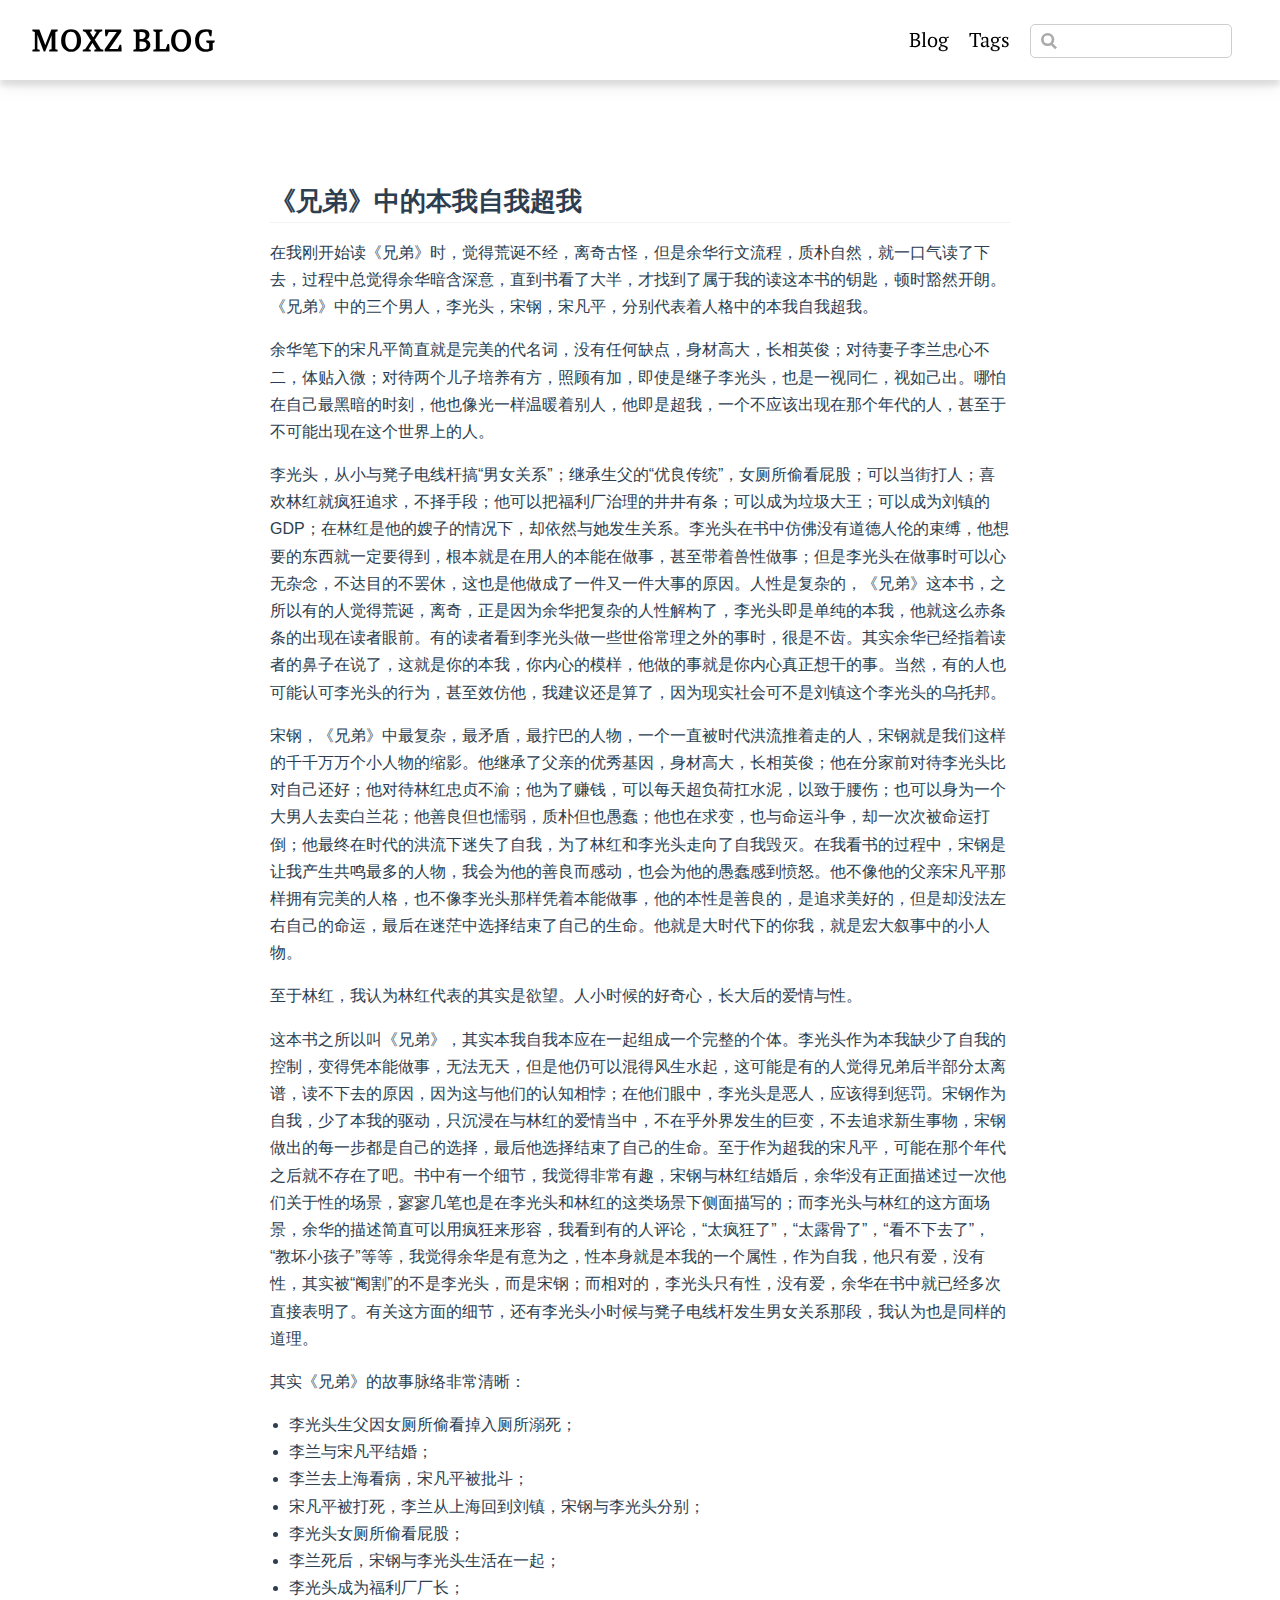
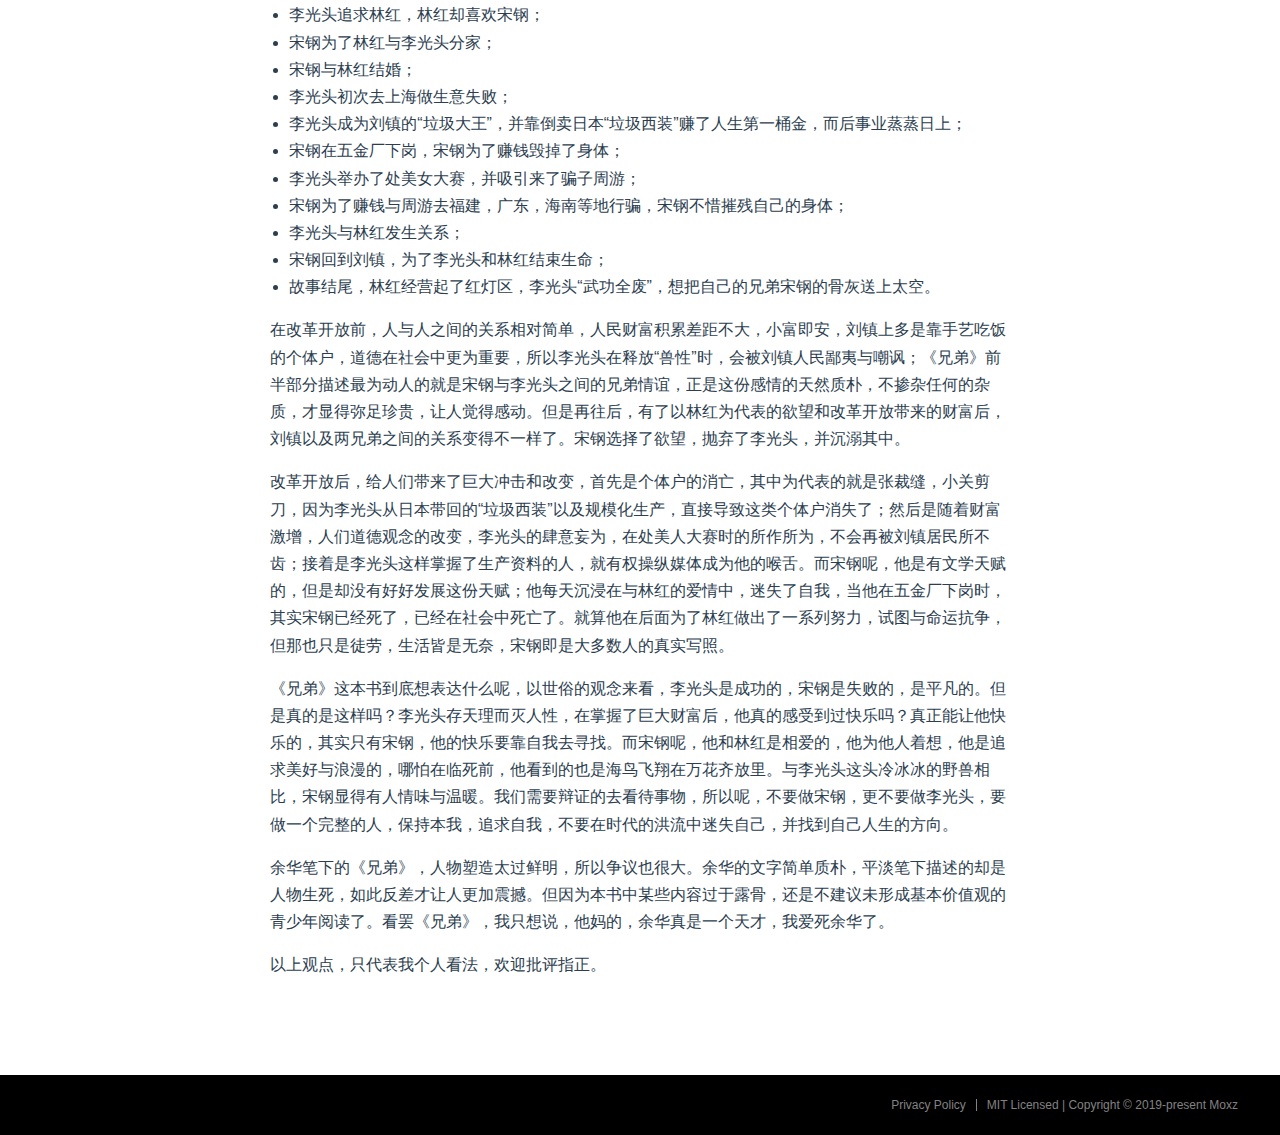
<file: _read/2022-6-9-《兄弟》中的本我自我超我.html>
<!DOCTYPE html>
<html lang="en-US">
  <head>
    <meta charset="utf-8">
    <meta name="viewport" content="width=device-width,initial-scale=1">
    <title>《兄弟》中的本我自我超我 | Moxz Blog</title>
    <meta name="generator" content="VuePress 1.7.1">
    <script>
    var _hmt = _hmt || [];
    (function() {
      var hm = document.createElement("script");
      hm.src = "https://hm.baidu.com/hm.js?c838626f612a22725168e1a92aaa438c";
      var s = document.getElementsByTagName("script")[0]; 
      s.parentNode.insertBefore(hm, s);
    })();
    </script>
    <meta name="description" content="
在我刚开始读《兄弟》时，觉得荒诞不经，离奇古怪，但是余华行文流程，质朴自然，就一口气读了下去，过程中总觉得余华暗含深意，直到书看了大半，才找到了属于我的读这本书的钥匙，顿时豁然开朗。《兄弟》中的三个男人，李光头，宋钢，宋凡平，分别代表着人格中的本我自我超我。
余华笔下的宋凡平简直就是完美的代名词，没有任何缺点，身材高大，长相英俊；对待妻子李兰忠心不二，体贴入微；对待两个儿子培养有方， ...">
    <meta name="baidu-site-verification" content="code-C8OyTS1FAY">
    
    <link rel="preload" href="/assets/css/0.styles.69e31e73.css" as="style"><link rel="preload" href="/assets/js/app.d2f1f4ee.js" as="script"><link rel="preload" href="/assets/js/6.86baad8d.js" as="script"><link rel="preload" href="/assets/js/12.d5b0440f.js" as="script"><link rel="preload" href="/assets/js/15.7a4e1b49.js" as="script"><link rel="prefetch" href="/assets/js/10.5a75828b.js"><link rel="prefetch" href="/assets/js/11.e4e5bb84.js"><link rel="prefetch" href="/assets/js/13.a19b6f49.js"><link rel="prefetch" href="/assets/js/14.bed357be.js"><link rel="prefetch" href="/assets/js/3.53b9d3bd.js"><link rel="prefetch" href="/assets/js/4.b0b7d7b9.js"><link rel="prefetch" href="/assets/js/5.eaea3094.js"><link rel="prefetch" href="/assets/js/7.b781aead.js"><link rel="prefetch" href="/assets/js/8.c8345aee.js"><link rel="prefetch" href="/assets/js/9.6f8bf260.js"><link rel="prefetch" href="/assets/js/vuejs-paginate.a1ad9120.js">
    <link rel="stylesheet" href="/assets/css/0.styles.69e31e73.css">
  </head>
  <body>
    <div id="app" data-server-rendered="true"><div id="vuepress-theme-blog__global-layout"><section id="header-wrapper"><header id="header"><div class="header-wrapper"><div class="title"><a href="/" class="nav-link home-link">Moxz Blog </a></div> <div class="header-right-wrap"><ul class="nav"><li class="nav-item"><a href="/" class="nav-link">Blog</a></li><li class="nav-item"><a href="/tag/" class="nav-link">Tags</a></li></ul> <div class="search-box"><input aria-label="Search" autocomplete="off" spellcheck="false" value=""> <!----></div> <!----></div></div></header></section> <div id="mobile-header"><div class="mobile-header-bar"><div class="mobile-header-title"><a href="/" class="nav-link mobile-home-link">Moxz Blog </a> <svg xmlns="http://www.w3.org/2000/svg" width="24" height="24" viewBox="0 0 24 24" fill="none" stroke="currentColor" stroke-width="2" stroke-linecap="round" stroke-linejoin="round" class="feather feather-menu"><line x1="3" y1="12" x2="21" y2="12"></line><line x1="3" y1="6" x2="21" y2="6"></line><line x1="3" y1="18" x2="21" y2="18"></line></svg></div> <div class="mobile-menu-wrapper"><hr class="menu-divider"> <ul class="mobile-nav"><li class="mobile-nav-item"><a href="/" class="nav-link">Blog</a></li><li class="mobile-nav-item"><a href="/tag/" class="nav-link">Tags</a></li> <li class="mobile-nav-item"><!----></li></ul></div></div></div> <div class="content-wrapper"><div><div class="content__default"><h2 id="《兄弟》中的本我自我超我"><a href="#《兄弟》中的本我自我超我" class="header-anchor">#</a> 《兄弟》中的本我自我超我</h2> <p>在我刚开始读《兄弟》时，觉得荒诞不经，离奇古怪，但是余华行文流程，质朴自然，就一口气读了下去，过程中总觉得余华暗含深意，直到书看了大半，才找到了属于我的读这本书的钥匙，顿时豁然开朗。《兄弟》中的三个男人，李光头，宋钢，宋凡平，分别代表着人格中的本我自我超我。</p> <p>余华笔下的宋凡平简直就是完美的代名词，没有任何缺点，身材高大，长相英俊；对待妻子李兰忠心不二，体贴入微；对待两个儿子培养有方，照顾有加，即使是继子李光头，也是一视同仁，视如己出。哪怕在自己最黑暗的时刻，他也像光一样温暖着别人，他即是超我，一个不应该出现在那个年代的人，甚至于不可能出现在这个世界上的人。</p> <p>李光头，从小与凳子电线杆搞“男女关系”；继承生父的“优良传统”，女厕所偷看屁股；可以当街打人；喜欢林红就疯狂追求，不择手段；他可以把福利厂治理的井井有条；可以成为垃圾大王；可以成为刘镇的GDP；在林红是他的嫂子的情况下，却依然与她发生关系。李光头在书中仿佛没有道德人伦的束缚，他想要的东西就一定要得到，根本就是在用人的本能在做事，甚至带着兽性做事；但是李光头在做事时可以心无杂念，不达目的不罢休，这也是他做成了一件又一件大事的原因。人性是复杂的，《兄弟》这本书，之所以有的人觉得荒诞，离奇，正是因为余华把复杂的人性解构了，李光头即是单纯的本我，他就这么赤条条的出现在读者眼前。有的读者看到李光头做一些世俗常理之外的事时，很是不齿。其实余华已经指着读者的鼻子在说了，这就是你的本我，你内心的模样，他做的事就是你内心真正想干的事。当然，有的人也可能认可李光头的行为，甚至效仿他，我建议还是算了，因为现实社会可不是刘镇这个李光头的乌托邦。</p> <p>宋钢，《兄弟》中最复杂，最矛盾，最拧巴的人物，一个一直被时代洪流推着走的人，宋钢就是我们这样的千千万万个小人物的缩影。他继承了父亲的优秀基因，身材高大，长相英俊；他在分家前对待李光头比对自己还好；他对待林红忠贞不渝；他为了赚钱，可以每天超负荷扛水泥，以致于腰伤；也可以身为一个大男人去卖白兰花；他善良但也懦弱，质朴但也愚蠢；他也在求变，也与命运斗争，却一次次被命运打倒；他最终在时代的洪流下迷失了自我，为了林红和李光头走向了自我毁灭。在我看书的过程中，宋钢是让我产生共鸣最多的人物，我会为他的善良而感动，也会为他的愚蠢感到愤怒。他不像他的父亲宋凡平那样拥有完美的人格，也不像李光头那样凭着本能做事，他的本性是善良的，是追求美好的，但是却没法左右自己的命运，最后在迷茫中选择结束了自己的生命。他就是大时代下的你我，就是宏大叙事中的小人物。</p> <p>至于林红，我认为林红代表的其实是欲望。人小时候的好奇心，长大后的爱情与性。</p> <p>这本书之所以叫《兄弟》，其实本我自我本应在一起组成一个完整的个体。李光头作为本我缺少了自我的控制，变得凭本能做事，无法无天，但是他仍可以混得风生水起，这可能是有的人觉得兄弟后半部分太离谱，读不下去的原因，因为这与他们的认知相悖；在他们眼中，李光头是恶人，应该得到惩罚。宋钢作为自我，少了本我的驱动，只沉浸在与林红的爱情当中，不在乎外界发生的巨变，不去追求新生事物，宋钢做出的每一步都是自己的选择，最后他选择结束了自己的生命。至于作为超我的宋凡平，可能在那个年代之后就不存在了吧。书中有一个细节，我觉得非常有趣，宋钢与林红结婚后，余华没有正面描述过一次他们关于性的场景，寥寥几笔也是在李光头和林红的这类场景下侧面描写的；而李光头与林红的这方面场景，余华的描述简直可以用疯狂来形容，我看到有的人评论，“太疯狂了”，“太露骨了”，“看不下去了”，“教坏小孩子”等等，我觉得余华是有意为之，性本身就是本我的一个属性，作为自我，他只有爱，没有性，其实被“阉割”的不是李光头，而是宋钢；而相对的，李光头只有性，没有爱，余华在书中就已经多次直接表明了。有关这方面的细节，还有李光头小时候与凳子电线杆发生男女关系那段，我认为也是同样的道理。</p> <p>其实《兄弟》的故事脉络非常清晰：</p> <ul><li>李光头生父因女厕所偷看掉入厕所溺死；</li> <li>李兰与宋凡平结婚；</li> <li>李兰去上海看病，宋凡平被批斗；</li> <li>宋凡平被打死，李兰从上海回到刘镇，宋钢与李光头分别；</li> <li>李光头女厕所偷看屁股；</li> <li>李兰死后，宋钢与李光头生活在一起；</li> <li>李光头成为福利厂厂长；</li> <li>李光头追求林红，林红却喜欢宋钢；</li> <li>宋钢为了林红与李光头分家；</li> <li>宋钢与林红结婚；</li> <li>李光头初次去上海做生意失败；</li> <li>李光头成为刘镇的“垃圾大王”，并靠倒卖日本“垃圾西装”赚了人生第一桶金，而后事业蒸蒸日上；</li> <li>宋钢在五金厂下岗，宋钢为了赚钱毁掉了身体；</li> <li>李光头举办了处美女大赛，并吸引来了骗子周游；</li> <li>宋钢为了赚钱与周游去福建，广东，海南等地行骗，宋钢不惜摧残自己的身体；</li> <li>李光头与林红发生关系；</li> <li>宋钢回到刘镇，为了李光头和林红结束生命；</li> <li>故事结尾，林红经营起了红灯区，李光头“武功全废”，想把自己的兄弟宋钢的骨灰送上太空。</li></ul> <p>在改革开放前，人与人之间的关系相对简单，人民财富积累差距不大，小富即安，刘镇上多是靠手艺吃饭的个体户，道德在社会中更为重要，所以李光头在释放“兽性”时，会被刘镇人民鄙夷与嘲讽；《兄弟》前半部分描述最为动人的就是宋钢与李光头之间的兄弟情谊，正是这份感情的天然质朴，不掺杂任何的杂质，才显得弥足珍贵，让人觉得感动。但是再往后，有了以林红为代表的欲望和改革开放带来的财富后，刘镇以及两兄弟之间的关系变得不一样了。宋钢选择了欲望，抛弃了李光头，并沉溺其中。</p> <p>改革开放后，给人们带来了巨大冲击和改变，首先是个体户的消亡，其中为代表的就是张裁缝，小关剪刀，因为李光头从日本带回的“垃圾西装”以及规模化生产，直接导致这类个体户消失了；然后是随着财富激增，人们道德观念的改变，李光头的肆意妄为，在处美人大赛时的所作所为，不会再被刘镇居民所不齿；接着是李光头这样掌握了生产资料的人，就有权操纵媒体成为他的喉舌。而宋钢呢，他是有文学天赋的，但是却没有好好发展这份天赋；他每天沉浸在与林红的爱情中，迷失了自我，当他在五金厂下岗时，其实宋钢已经死了，已经在社会中死亡了。就算他在后面为了林红做出了一系列努力，试图与命运抗争，但那也只是徒劳，生活皆是无奈，宋钢即是大多数人的真实写照。</p> <p>《兄弟》这本书到底想表达什么呢，以世俗的观念来看，李光头是成功的，宋钢是失败的，是平凡的。但是真的是这样吗？李光头存天理而灭人性，在掌握了巨大财富后，他真的感受到过快乐吗？真正能让他快乐的，其实只有宋钢，他的快乐要靠自我去寻找。而宋钢呢，他和林红是相爱的，他为他人着想，他是追求美好与浪漫的，哪怕在临死前，他看到的也是海鸟飞翔在万花齐放里。与李光头这头冷冰冰的野兽相比，宋钢显得有人情味与温暖。我们需要辩证的去看待事物，所以呢，不要做宋钢，更不要做李光头，要做一个完整的人，保持本我，追求自我，不要在时代的洪流中迷失自己，并找到自己人生的方向。</p> <p>余华笔下的《兄弟》，人物塑造太过鲜明，所以争议也很大。余华的文字简单质朴，平淡笔下描述的却是人物生死，如此反差才让人更加震撼。但因为本书中某些内容过于露骨，还是不建议未形成基本价值观的青少年阅读了。看罢《兄弟》，我只想说，他妈的，余华真是一个天才，我爱死余华了。</p> <p>以上观点，只代表我个人看法，欢迎批评指正。</p></div></div></div> <footer class="footer" data-v-3d9deeb8><div class="footer-left-wrap" data-v-3d9deeb8><ul class="contact" data-v-3d9deeb8></ul></div> <div class="footer-right-wrap" data-v-3d9deeb8><ul class="copyright" data-v-3d9deeb8><li class="copyright-item" data-v-3d9deeb8><a href="https://policies.google.com/privacy?hl=en-US" target="_blank" rel="noopener noreferrer" class="nav-link external" data-v-3d9deeb8>Privacy Policy</a></li><li class="copyright-item" data-v-3d9deeb8>MIT Licensed | Copyright © 2019-present Moxz</li></ul></div></footer></div><div class="global-ui"></div></div>
    <script src="/assets/js/app.d2f1f4ee.js" defer></script><script src="/assets/js/6.86baad8d.js" defer></script><script src="/assets/js/12.d5b0440f.js" defer></script><script src="/assets/js/15.7a4e1b49.js" defer></script>
  </body>
</html>
</file>
<file: assets/css/0.styles.69e31e73.css>
.medium-zoom-overlay{z-index:100}.medium-zoom-overlay~img{z-index:101}html{scroll-behavior:smooth}.search-box{display:inline-block;position:relative;margin-right:1rem}.search-box input{cursor:text;width:10rem;height:2rem;color:#4e6e8e;display:inline-block;border:1px solid rgba(0,0,0,.05);border-radius:2rem;font-size:.9rem;line-height:2rem;padding:0 .5rem 0 2rem;outline:none;transition:all .2s ease;background:#fff url(/assets/img/search.83621669.svg) .6rem .5rem no-repeat;background-size:1rem}.search-box input:focus{cursor:auto;border-color:#d05dd2}.search-box .suggestions{background:#fff;width:20rem;position:absolute;top:2rem;border:1px solid rgba(0,0,0,.05);border-radius:6px;padding:.4rem;list-style-type:none}.search-box .suggestions.align-right{right:0}.search-box .suggestion{line-height:1.4;padding:.4rem .6rem;border-radius:4px;cursor:pointer}.search-box .suggestion a{white-space:normal;color:#5d82a6}.search-box .suggestion a .page-title{font-weight:600}.search-box .suggestion a .header{font-size:.9em;margin-left:.25em}.search-box .suggestion.focused{background-color:#f3f4f5}.search-box .suggestion.focused a{color:#d05dd2}@media (max-width:959px){.search-box input{cursor:pointer;width:0;border-color:transparent;position:relative}.search-box input:focus{cursor:text;left:0;width:10rem}}@media (-ms-high-contrast:none){.search-box input{height:2rem}}@media (max-width:959px) and (min-width:719px){.search-box .suggestions{left:0}}@media (max-width:719px){.search-box{margin-right:0}.search-box input{left:1rem}.search-box .suggestions{right:0}}@media (max-width:419px){.search-box .suggestions{width:calc(100vw - 4rem)}.search-box input:focus{width:8rem}}.feed{display:flex;align-items:center;color:inherit}.feed:hover{color:#d05dd2}#header{z-index:12;position:fixed;top:0;width:100vw;height:80px;box-sizing:border-box;background-color:#fff;padding:20px 32px;margin:auto;box-shadow:0 5px 20px rgba(0,0,0,.03),0 6px 6px rgba(0,0,0,.05);transition:all 1s cubic-bezier(.25,.8,.25,1)}#header ol,#header ul{list-style:none;margin:0;padding:0}#header:hover{box-shadow:0 5px 20px rgba(0,0,0,.08),0 6px 6px rgba(0,0,0,.1)}.header-wrapper{display:flex;line-height:40px;height:40px}.header-wrapper .title{font-size:30px;margin:0;letter-spacing:2px;display:block;text-transform:uppercase}.header-wrapper .title a{color:#000;font-weight:700;font-family:PT Serif,Serif;text-decoration:none}.header-wrapper .header-right-wrap{flex:1;display:flex;justify-content:flex-end;align-items:center}.header-wrapper .header-right-wrap .nav{flex:0 0 auto;display:flex;margin:0}.header-wrapper .header-right-wrap .nav .nav-item{margin-left:20px}.header-wrapper .header-right-wrap .nav .nav-item a{font-family:PT Serif,Serif;font-size:20px;text-decoration:none;transition:color .3s}.header-wrapper .header-right-wrap .search-box{font-family:PT Serif,Serif;margin-left:20px}.header-wrapper .header-right-wrap .search-box input{border-radius:5px;transition:all .5s;border:1px solid #cecece}.header-wrapper .header-right-wrap .search-box input:hover{border:1px solid #d05dd2;box-shadow:0 0 5px #d05dd2}.header-wrapper .header-right-wrap .search-box .suggestions{border:1px solid #000;top:40px;right:0}.header-wrapper .header-right-wrap .search-box .suggestions a{color:#000;text-decoration:none}.header-wrapper .header-right-wrap .search-box .suggestions a.focused{color:#d05dd2}@media (max-width:719px){#header{display:none}.header-wrapper{flex-direction:column}.header-wrapper .header-right-wrap{display:none}}.mobile-header-bar{font-family:PT Serif,Serif;z-index:12;position:fixed;top:0;width:100vw;box-sizing:border-box;background-color:#fff;margin:auto;box-shadow:0 5px 20px rgba(0,0,0,.03),0 6px 6px rgba(0,0,0,.05);transition:all 1s cubic-bezier(.25,.8,.25,1)}#mobile-header .mobile-header-title{display:flex;align-items:center;justify-content:space-between;padding:1.2em}#mobile-header .mobile-header-title .mobile-home-link{text-decoration:none;text-transform:uppercase;font-family:PT Serif,Serif;color:#222;font-weight:700}.mobile-nav-item{padding:10px 0;list-style:none}.mobile-nav-item a{text-decoration:none}.menu-divider{margin:0}.mobile-menu-wrapper{max-height:0;overflow:hidden;transition:.3s ease;background-color:#fff}.mobile-menu-wrapper.open{max-height:450px;transition:.3s ease}@media (min-width:719px){#mobile-header{display:none}}ol[data-v-3d9deeb8],ul[data-v-3d9deeb8]{list-style:none;margin:0;padding:0}.footer[data-v-3d9deeb8]{min-height:60px;box-sizing:border-box;background-color:#000;display:flex;padding:15px 32px}.footer .footer-left-wrap[data-v-3d9deeb8]{line-height:30px;flex:1;display:flex}.footer .footer-left-wrap .contact[data-v-3d9deeb8]{display:flex;flex-wrap:wrap;justify-content:center}.footer .footer-left-wrap .contact .contact-item[data-v-3d9deeb8]{margin-right:10px}.footer .footer-left-wrap .contact .contact-item a[data-v-3d9deeb8]{font-size:12px;color:#828282;text-decoration:none;transition:color .3s}.footer .footer-left-wrap .contact .contact-item a[data-v-3d9deeb8]:hover{color:#fff}.footer .footer-right-wrap[data-v-3d9deeb8]{flex:1;display:flex;align-items:center;justify-content:center}@media (min-width:959px){.footer .footer-right-wrap[data-v-3d9deeb8]{justify-content:flex-end}}.footer .footer-right-wrap .copyright[data-v-3d9deeb8]{display:flex;justify-content:flex-end}.footer .footer-right-wrap .copyright .copyright-item[data-v-3d9deeb8]{flex:0 0 auto;padding:0 10px;position:relative;line-height:12px;border-right:1px solid #828282;font-size:12px;color:#828282}.footer .footer-right-wrap .copyright .copyright-item[data-v-3d9deeb8]:last-child{border-right:none}.footer .footer-right-wrap .copyright .copyright-item a[data-v-3d9deeb8]{color:currentColor;text-decoration:none;transition:color .3s}.footer .footer-right-wrap .copyright .copyright-item a[data-v-3d9deeb8]:hover{color:hsla(0,0%,100%,.9)}@media (max-width:719px){.footer[data-v-3d9deeb8]{min-height:100px;flex-direction:column}.footer .footer-left-wrap[data-v-3d9deeb8]{align-items:center;justify-content:center}.footer .footer-right-wrap .copyright[data-v-3d9deeb8]{display:block}.footer .footer-right-wrap .copyright .copyright-item[data-v-3d9deeb8]{line-height:1;border-right:none;text-align:center}}#vuepress-theme-blog__global-layout{word-wrap:break-word}.content-wrapper{padding:160px 15px 80px;min-height:calc(100vh - 300px);max-width:740px;margin:0 auto}@media (max-width:719px){.content-wrapper{padding:100px 15px 20px;min-height:calc(100vh - 180px)}}code[class*=language-],pre[class*=language-]{color:#f8f8f2;background:none;text-shadow:0 1px rgba(0,0,0,.3);font-family:Consolas,Monaco,Andale Mono,Ubuntu Mono,monospace;font-size:1em;text-align:left;white-space:pre;word-spacing:normal;word-break:normal;word-wrap:normal;line-height:1.5;-moz-tab-size:4;-o-tab-size:4;tab-size:4;-webkit-hyphens:none;-ms-hyphens:none;hyphens:none}pre[class*=language-]{padding:1em;margin:.5em 0;overflow:auto;border-radius:.3em}:not(pre)>code[class*=language-],pre[class*=language-]{background:#272822}:not(pre)>code[class*=language-]{padding:.1em;border-radius:.3em;white-space:normal}.token.cdata,.token.comment,.token.doctype,.token.prolog{color:#8292a2}.token.punctuation{color:#f8f8f2}.token.namespace{opacity:.7}.token.constant,.token.deleted,.token.property,.token.symbol,.token.tag{color:#f92672}.token.boolean,.token.number{color:#ae81ff}.token.attr-name,.token.builtin,.token.char,.token.inserted,.token.selector,.token.string{color:#a6e22e}.language-css .token.string,.style .token.string,.token.entity,.token.operator,.token.url,.token.variable{color:#f8f8f2}.token.atrule,.token.attr-value,.token.class-name,.token.function{color:#e6db74}.token.keyword{color:#66d9ef}.token.important,.token.regex{color:#fd971f}.token.bold,.token.important{font-weight:700}.token.italic{font-style:italic}.token.entity{cursor:help}@font-face{font-family:"PT Serif";font-style:normal;font-weight:400;font-display:swap;src:local("PT Serif"),local("PTSerif-Regular"),url(/assets/fonts/EJRVQgYoZZY2vCFuvAFbzr-_dSb_nco.9738e026.woff2) format("woff2");unicode-range:U+0460-052f,U+1c80-1c88,U+20b4,U+2de0-2dff,U+a640-a69f,U+fe2e-fe2f}@font-face{font-family:"PT Serif";font-style:normal;font-weight:400;font-display:swap;src:local("PT Serif"),local("PTSerif-Regular"),url([data-uri]) format("woff2");unicode-range:U+0400-045f,U+0490-0491,U+04b0-04b1,U+2116}@font-face{font-family:"PT Serif";font-style:normal;font-weight:400;font-display:swap;src:local("PT Serif"),local("PTSerif-Regular"),url([data-uri]) format("woff2");unicode-range:U+0100-024f,U+0259,U+1e??,U+2020,U+20a0-20ab,U+20ad-20cf,U+2113,U+2c60-2c7f,U+a720-a7ff}@font-face{font-family:"PT Serif";font-style:normal;font-weight:400;font-display:swap;src:local("PT Serif"),local("PTSerif-Regular"),url(/assets/fonts/EJRVQgYoZZY2vCFuvAFWzr-_dSb_.b450bfca.woff2) format("woff2");unicode-range:U+00??,U+0131,U+0152-0153,U+02bb-02bc,U+02c6,U+02da,U+02dc,U+2000-206f,U+2074,U+20ac,U+2122,U+2191,U+2193,U+2212,U+2215,U+feff,U+fffd}.content__default code{color:#476582;padding:.1rem .4rem;margin:.1rem;font-size:.85em;background-color:rgba(27,31,35,.05);border-radius:15px}.content__default code .token.deleted{color:#ec5975}.content__default code .token.inserted{color:#d05dd2}.content__default pre,.content__default pre[class*=language-]{line-height:1.4;padding:1.25rem 1.5rem;margin:.85rem 0;background-color:#000;border-radius:6px;overflow:auto}.content__default pre[class*=language-] code,.content__default pre code{color:#fff;padding:0;background-color:transparent;border-radius:0}div[class*=language-]{position:relative;background-color:#000;border-radius:6px}div[class*=language-] .highlight-lines{-webkit-user-select:none;-ms-user-select:none;user-select:none;padding-top:1.3rem;position:absolute;top:0;left:0;width:100%;line-height:1.4}div[class*=language-] .highlight-lines .highlighted{background-color:hsla(0,0%,100%,.2)}div[class*=language-] pre,div[class*=language-] pre[class*=language-]{background:transparent;position:relative;z-index:1}div[class*=language-]:before{position:absolute;z-index:3;top:.8em;right:1em;font-size:.75rem;color:hsla(0,0%,100%,.4)}div[class*=language-]:not(.line-numbers-mode) .line-numbers-wrapper{display:none}div[class*=language-].line-numbers-mode .highlight-lines .highlighted{position:relative}div[class*=language-].line-numbers-mode .highlight-lines .highlighted:before{content:" ";position:absolute;z-index:3;left:0;top:0;display:block;width:3.5rem;height:100%;background-color:rgba(0,0,0,.66)}div[class*=language-].line-numbers-mode pre{padding-left:4.5rem;vertical-align:middle}div[class*=language-].line-numbers-mode .line-numbers-wrapper{position:absolute;top:0;width:3.5rem;text-align:center;color:hsla(0,0%,100%,.3);padding:1.25rem 0;line-height:1.4}div[class*=language-].line-numbers-mode .line-numbers-wrapper br{-webkit-user-select:none;-ms-user-select:none;user-select:none}div[class*=language-].line-numbers-mode .line-numbers-wrapper .line-number{position:relative;z-index:4;-webkit-user-select:none;-ms-user-select:none;user-select:none;font-size:.85em}div[class*=language-].line-numbers-mode:after{content:"";position:absolute;z-index:2;top:0;left:0;width:3.5rem;height:100%;border-radius:6px 0 0 6px;border-right:1px solid rgba(0,0,0,.66);background-color:#000}div[class~=language-js]:before{content:"js"}div[class~=language-ts]:before{content:"ts"}div[class~=language-html]:before{content:"html"}div[class~=language-md]:before{content:"md"}div[class~=language-vue]:before{content:"vue"}div[class~=language-css]:before{content:"css"}div[class~=language-sass]:before{content:"sass"}div[class~=language-scss]:before{content:"scss"}div[class~=language-less]:before{content:"less"}div[class~=language-stylus]:before{content:"stylus"}div[class~=language-go]:before{content:"go"}div[class~=language-java]:before{content:"java"}div[class~=language-c]:before{content:"c"}div[class~=language-sh]:before{content:"sh"}div[class~=language-yaml]:before{content:"yaml"}div[class~=language-py]:before{content:"py"}div[class~=language-docker]:before{content:"docker"}div[class~=language-dockerfile]:before{content:"dockerfile"}div[class~=language-makefile]:before{content:"makefile"}div[class~=language-javascript]:before{content:"js"}div[class~=language-typescript]:before{content:"ts"}div[class~=language-markup]:before{content:"html"}div[class~=language-markdown]:before{content:"md"}div[class~=language-json]:before{content:"json"}div[class~=language-ruby]:before{content:"rb"}div[class~=language-python]:before{content:"py"}div[class~=language-bash]:before{content:"sh"}div[class~=language-php]:before{content:"php"}.global-ui .sw-update-popup{border-color:#d05dd2;color:#d05dd2;border-radius:10px}.global-ui .sw-update-popup button{background:#d05dd2;color:#fff;border-radius:5px;border:none}body,html{padding:0;margin:0}body{font-family:-apple-system,BlinkMacSystemFont,Segoe UI,Roboto,Oxygen,Ubuntu,Cantarell,Fira Sans,Droid Sans,Helvetica Neue,sans-serif;-webkit-font-smoothing:antialiased;-moz-osx-font-smoothing:grayscale;font-size:16px;color:#2c3e50;background-color:#fff}.content__default:not(.custom) a:hover{text-decoration:underline}.content__default:not(.custom) p.demo{padding:1rem 1.5rem;border:1px solid #ddd;border-radius:4px}.content__default:not(.custom) img{max-width:100%}.content__default.custom{padding:0;margin:0}.content__default.custom img{max-width:100%}a{font-weight:500;color:#d05dd2;text-decoration:underline}a:hover{color:#bb35be}p a code{font-weight:400;color:#d05dd2}kbd{background:#eee;border:.15rem solid #ddd;border-bottom:.25rem solid #ddd;border-radius:.15rem;padding:0 .15em}blockquote{font-size:.9rem;color:#752177;border-left:3px solid #d05dd2;margin:.5rem 0;padding:.25rem 0 .25rem 1rem}blockquote>p{margin:0}ol,ul{padding-left:1.2em}strong{font-weight:600}h1,h2,h3,h4,h5,h6{font-weight:600;line-height:1.25;font-family:PT Serif,Serif}.content__default:not(.custom)>h1,.content__default:not(.custom)>h2,.content__default:not(.custom)>h3,.content__default:not(.custom)>h4,.content__default:not(.custom)>h5,.content__default:not(.custom)>h6{margin-top:calc(.5rem - 80px);padding-top:calc(80px + 1rem);margin-bottom:0}h1:hover .header-anchor,h2:hover .header-anchor,h3:hover .header-anchor,h4:hover .header-anchor,h5:hover .header-anchor,h6:hover .header-anchor{opacity:1}h1{font-size:2.2rem}h2{font-size:1.65rem;padding-bottom:.3rem;border-bottom:1px solid rgba(0,0,0,.05)}h3{font-size:1.35rem}a.header-anchor{font-size:.85em;float:left;margin-left:-.87em;padding-right:.23em;margin-top:.125em;opacity:0}a.header-anchor:hover{text-decoration:none}.line-number,code,kbd{font-family:source-code-pro,Menlo,Monaco,Consolas,Courier New,monospace}ol,p,ul{line-height:1.7}hr{border:0;border-top:1px solid rgba(0,0,0,.05)}table{border-collapse:collapse;margin:1rem 0;display:block;overflow-x:auto}tr{border-top:1px solid #dfe2e5}tr:nth-child(2n){background-color:#f6f8fa}td,th{border:1px solid #dfe2e5;padding:.6em 1em}@media (max-width:719px){.content__default:not(.custom)>h1:first-child{padding-top:2rem}}@media (max-width:419px){h1{font-size:1.9rem}.content__default div[class*=language-]{margin:.85rem -1.5rem;border-radius:0}}.ui-post-summary{font-weight:400!important}.ui-post-author,.ui-post-date,.ui-post-tag a{font-weight:500!important}#nprogress{pointer-events:none}#nprogress .bar{background:#d05dd2;position:fixed;z-index:1031;top:0;left:0;width:100%;height:2px}#nprogress .peg{display:block;position:absolute;right:0;width:100px;height:100%;box-shadow:0 0 10px #d05dd2,0 0 5px #d05dd2;opacity:1;transform:rotate(3deg) translateY(-4px)}#nprogress .spinner{display:block;position:fixed;z-index:1031;top:15px;right:15px}#nprogress .spinner-icon{width:18px;height:18px;box-sizing:border-box;border-color:#d05dd2 transparent transparent #d05dd2;border-style:solid;border-width:2px;border-radius:50%;-webkit-animation:nprogress-spinner .4s linear infinite;animation:nprogress-spinner .4s linear infinite}.nprogress-custom-parent{overflow:hidden;position:relative}.nprogress-custom-parent #nprogress .bar,.nprogress-custom-parent #nprogress .spinner{position:absolute}@-webkit-keyframes nprogress-spinner{0%{transform:rotate(0deg)}to{transform:rotate(1turn)}}@keyframes nprogress-spinner{0%{transform:rotate(0deg)}to{transform:rotate(1turn)}}.icon.outbound{color:#aaa;display:inline-block;vertical-align:middle;position:relative;top:-1px}.sr-only{position:absolute;width:1px;height:1px;padding:0;margin:-1px;overflow:hidden;clip:rect(0,0,0,0);white-space:nowrap;border-width:0}.sticker{position:fixed}.sticker.stick-float{top:auto;position:absolute}.table-of-contents{display:none!important}.vuepress-toc{position:fixed;display:none;max-height:100vh;max-width:220px;overflow-y:auto;padding-top:5rem;top:0;right:10px;box-sizing:border-box;z-index:0}.vuepress-toc .vuepress-toc-item{position:relative;padding:.1rem .6rem .1rem 1.5rem;line-height:1.5rem;border-left:1px solid rgba(0,0,0,.08);overflow:hidden}.vuepress-toc .vuepress-toc-item a{display:block;color:#2c3e50;width:100%;box-sizing:border-box;font-size:12px;font-weight:400;text-decoration:none;transition:color .3s;overflow:hidden;text-overflow:ellipsis;white-space:nowrap}.vuepress-toc .vuepress-toc-item.active{border-left-color:#d05dd2}.vuepress-toc .vuepress-toc-item.active a,.vuepress-toc .vuepress-toc-item:hover a{color:#d05dd2}.vuepress-toc .vuepress-toc-h3 a{padding-left:1rem}.vuepress-toc .vuepress-toc-h4 a{padding-left:2rem}.vuepress-toc .vuepress-toc-h5 a{padding-left:3rem}.vuepress-toc .vuepress-toc-h6 a{padding-left:4rem}@media (min-width:1300px){.vuepress-toc{display:block}}.post-tag[data-v-42ccfcd5]{height:26px}[data-v-42ccfcd5]:not(:last-child){margin-right:10px}a[data-v-42ccfcd5]{background-color:#ededed;border-radius:3px 0 0 3px;padding:0 20px 0 23px;position:relative;text-decoration:none;height:26px;display:inline-block}a span[data-v-42ccfcd5]{color:#767676;transition:color .2s}a[data-v-42ccfcd5]:before{position:absolute;left:10px;top:10px;background:#fff;border-radius:50%;box-shadow:inset 0 1px rgba(0,0,0,.25);content:"";height:6px;width:6px}a[data-v-42ccfcd5]:after{position:absolute;right:0;top:0;background:#fff;border-bottom:13px solid transparent;border-left:10px solid #ededed;border-top:13px solid transparent;content:""}a[data-v-42ccfcd5]:hover{background-color:#d05dd2}a[data-v-42ccfcd5]:hover:after{border-left-color:#d05dd2}a:hover span[data-v-42ccfcd5]{color:#fff}.post-meta-tags{display:flex;flex-wrap:wrap;list-style:none;overflow:hidden;padding:0;margin:20px 0}.post-meta-tags>li{margin-bottom:10px}.post-meta>div{display:inline-flex;line-height:12px;font-size:12px;margin-right:20px}.post-meta svg{margin-right:5px;width:14px;height:14px}.pagination{display:inline-block;padding-left:0;margin:20px 0;border-radius:4px}.pagination>li{display:inline;outline:none}.pagination>li>a,.pagination>li>span{transition:color .2s,background-color .2s;outline:none;position:relative;float:left;padding:6px 12px;margin-left:-1px;line-height:1.42857143;color:#d05dd2;text-decoration:none;background-color:#fff;border:1px solid #ddd}.pagination>li:first-child>a,.pagination>li:first-child>span{margin-left:0;border-top-left-radius:4px;border-bottom-left-radius:4px}.pagination>li:last-child>a,.pagination>li:last-child>span{border-top-right-radius:4px;border-bottom-right-radius:4px}.pagination>li>a:focus,.pagination>li>a:hover,.pagination>li>span:focus,.pagination>li>span:hover{z-index:3;color:#d05dd2;background-color:#eee;border-color:#ddd}.pagination>.active>a,.pagination>.active>a:focus,.pagination>.active>a:hover,.pagination>.active>span,.pagination>.active>span:focus,.pagination>.active>span:hover{z-index:2;color:#fff;cursor:default;background-color:#d05dd2;border-color:#d05dd2}.pagination>.disabled>a,.pagination>.disabled>a:focus,.pagination>.disabled>a:hover,.pagination>.disabled>span,.pagination>.disabled>span:focus,.pagination>.disabled>span:hover{color:#ddd;cursor:not-allowed;background-color:#fff;border-color:#ddd}.pagination-lg>li>a,.pagination-lg>li>span{padding:10px 16px;font-size:18px;line-height:1.3333333}.pagination-lg>li:first-child>a,.pagination-lg>li:first-child>span{border-top-left-radius:6px;border-bottom-left-radius:6px}.pagination-lg>li:last-child>a,.pagination-lg>li:last-child>span{border-top-right-radius:6px;border-bottom-right-radius:6px}.pagination-sm>li>a,.pagination-sm>li>span{padding:5px 10px;font-size:12px;line-height:1.5}.pagination-sm>li:first-child>a,.pagination-sm>li:first-child>span{border-top-left-radius:3px;border-bottom-left-radius:3px}.pagination-sm>li:last-child>a,.pagination-sm>li:last-child>span{border-top-right-radius:3px;border-bottom-right-radius:3px}.simple-pagination a{margin-right:20px;color:#000;height:38px;line-height:38px;transition:all .3s ease;position:relative;overflow:hidden;display:inline-block;background:#fff;padding:0 15px;text-decoration:none;border:1px solid #000;border-radius:5px;transition:all .5s}.simple-pagination a:hover{color:#fff;border:1px solid #d05dd2;background-color:#d05dd2}.vuepress-blog-theme-content{max-width:740px;margin:0 auto;background-color:#fff}@media (min-width:959px){.vuepress-blog-theme-content{padding:2rem}}@media (max-width:419px){.vuepress-blog-theme-content{padding:1.5rem}}.vuepress-blog-theme-content{font-size:16px;letter-spacing:0;font-family:PT Serif,Serif;color:#2c3e50;position:relative}@media (min-width:959px){.vuepress-blog-theme-content{box-shadow:0 10px 20px rgba(0,0,0,.05),0 6px 6px rgba(0,0,0,.07)}}.vuepress-blog-theme-content .post-title{padding-top:0}@media (max-width:719px){.vuepress-blog-theme-content{padding-top:0}.post-title{margin-top:0}}.common-layout .content-wrapper{padding-bottom:80px}.ui-post{padding-bottom:25px;margin-bottom:25px;border-bottom:1px solid rgba(0,0,0,.05)}.ui-post:last-child{border-bottom:0;margin-bottom:0}.ui-post-title{font-family:PT Serif,Serif;font-size:28px;border-bottom:0}.ui-post-title a{cursor:pointer;color:#000;transition:all .2s;text-decoration:none}.ui-post-title a:hover{text-decoration:underline}.ui-post-summary{font-size:14px;color:rgba(0,0,0,.54);font-weight:200}.ui-post-meta{display:inline-flex;align-items:center;font-size:12px;line-height:12px}.ui-post-meta:not(:last-child){margin-bottom:3px;margin-right:20px}.ui-post-meta svg{margin-right:5px;width:14px;height:14px}@media (max-width:719px){.ui-post-meta{display:flex}.ui-post-meta:not(:last-child){margin-bottom:10px}}.ui-post-author{color:rgba(0,0,0,.84);font-weight:400}.ui-post-date,.ui-post-tag{color:rgba(0,0,0,.54);font-weight:200}.ui-post-tag a{color:inherit;font-weight:200;text-decoration:none;margin-right:5px}.ui-post-tag a:hover{color:#d05dd2}p[data-v-17408242]{font-size:20px;font-family:PT Serif,Serif}a[data-v-17408242]{text-decoration:none;cursor:pointer;color:#121314;position:relative}a[data-v-17408242]:-webkit-any-link{color:-webkit-link;cursor:pointer;text-decoration:none}a[data-v-17408242]:hover{text-decoration:none!important}a[data-v-17408242]:hover:after{top:0;bottom:0}a[data-v-17408242]:after{content:"";position:absolute;z-index:-1;top:30%;bottom:30%;left:-.1em;right:-.1em;transition:top .2s cubic-bezier(0,.8,.13,1);background-color:rgba(74,97,109,.3)}@media (max-width:719px){.beginning[data-v-17408242]{margin-top:0!important}}.blog-tag{display:inline-flex;align-items:center;height:45px;word-break:break-word;font-size:20px;margin-right:20px;margin-bottom:20px;padding:0 15px;border-radius:5px;font-weight:300;text-align:left;box-sizing:border-box;transition:background-color .3s;color:#000;border:1px solid #000;text-decoration:none;transition:all .5s}.blog-tag:hover{color:#d05dd2!important;border:1px solid #d05dd2;box-shadow:0 0 5px #d05dd2}@media screen and (max-width:768px){.blog-tag{font-size:14px;padding:3px 10px;margin-right:10px;margin-bottom:10px}}.blog-tags{width:66%}@media screen and (max-width:1000px){.blog-tags{width:90%}}.nav-link{color:#000}.nav-link.router-link-active,.nav-link:hover{color:#d05dd2}.newsletter{text-align:center;width:100%;font-size:1rem;color:#2c3e50}.newsletter__wrap{margin:1.5rem auto;padding:1.8rem 2.3rem;border-radius:3px;box-sizing:border-box;max-width:420px;background:#f8f8f8}.newsletter__title{font-size:1.7rem}.newsletter__content{margin-top:1.5rem;margin-bottom:1.5rem;line-height:1.7rem}.newsletter__input{border:1px solid rgba(0,0,0,.05);padding:.6rem 1.2rem;border-radius:3px;margin-bottom:.8rem}.newsletter__button,.newsletter__input{font-size:inherit;width:100%;box-sizing:border-box;outline:none}.newsletter__button{border:none;cursor:pointer;background:#d05dd2;color:#fff;padding:.6rem 1.8rem;border-radius:3px}.newsletter .newsletter__wrap{background-color:#f8f8f8;max-width:none}.newsletter .newsletter__fields{display:grid;grid-template-columns:1fr 1fr;grid-gap:10px}.newsletter .newsletter__input{margin-bottom:0}.newsletter .newsletter__button{transition:box-shadow .2s ease,transform .2s ease}.newsletter .newsletter__button:hover{box-shadow:1px 1px 5px rgba(0,0,0,.6);transform:translateY(-2px)}@media (max-width:719px){.newsletter .newsletter__fields{display:block}.newsletter .newsletter__input{margin-bottom:10px}}
</file>
